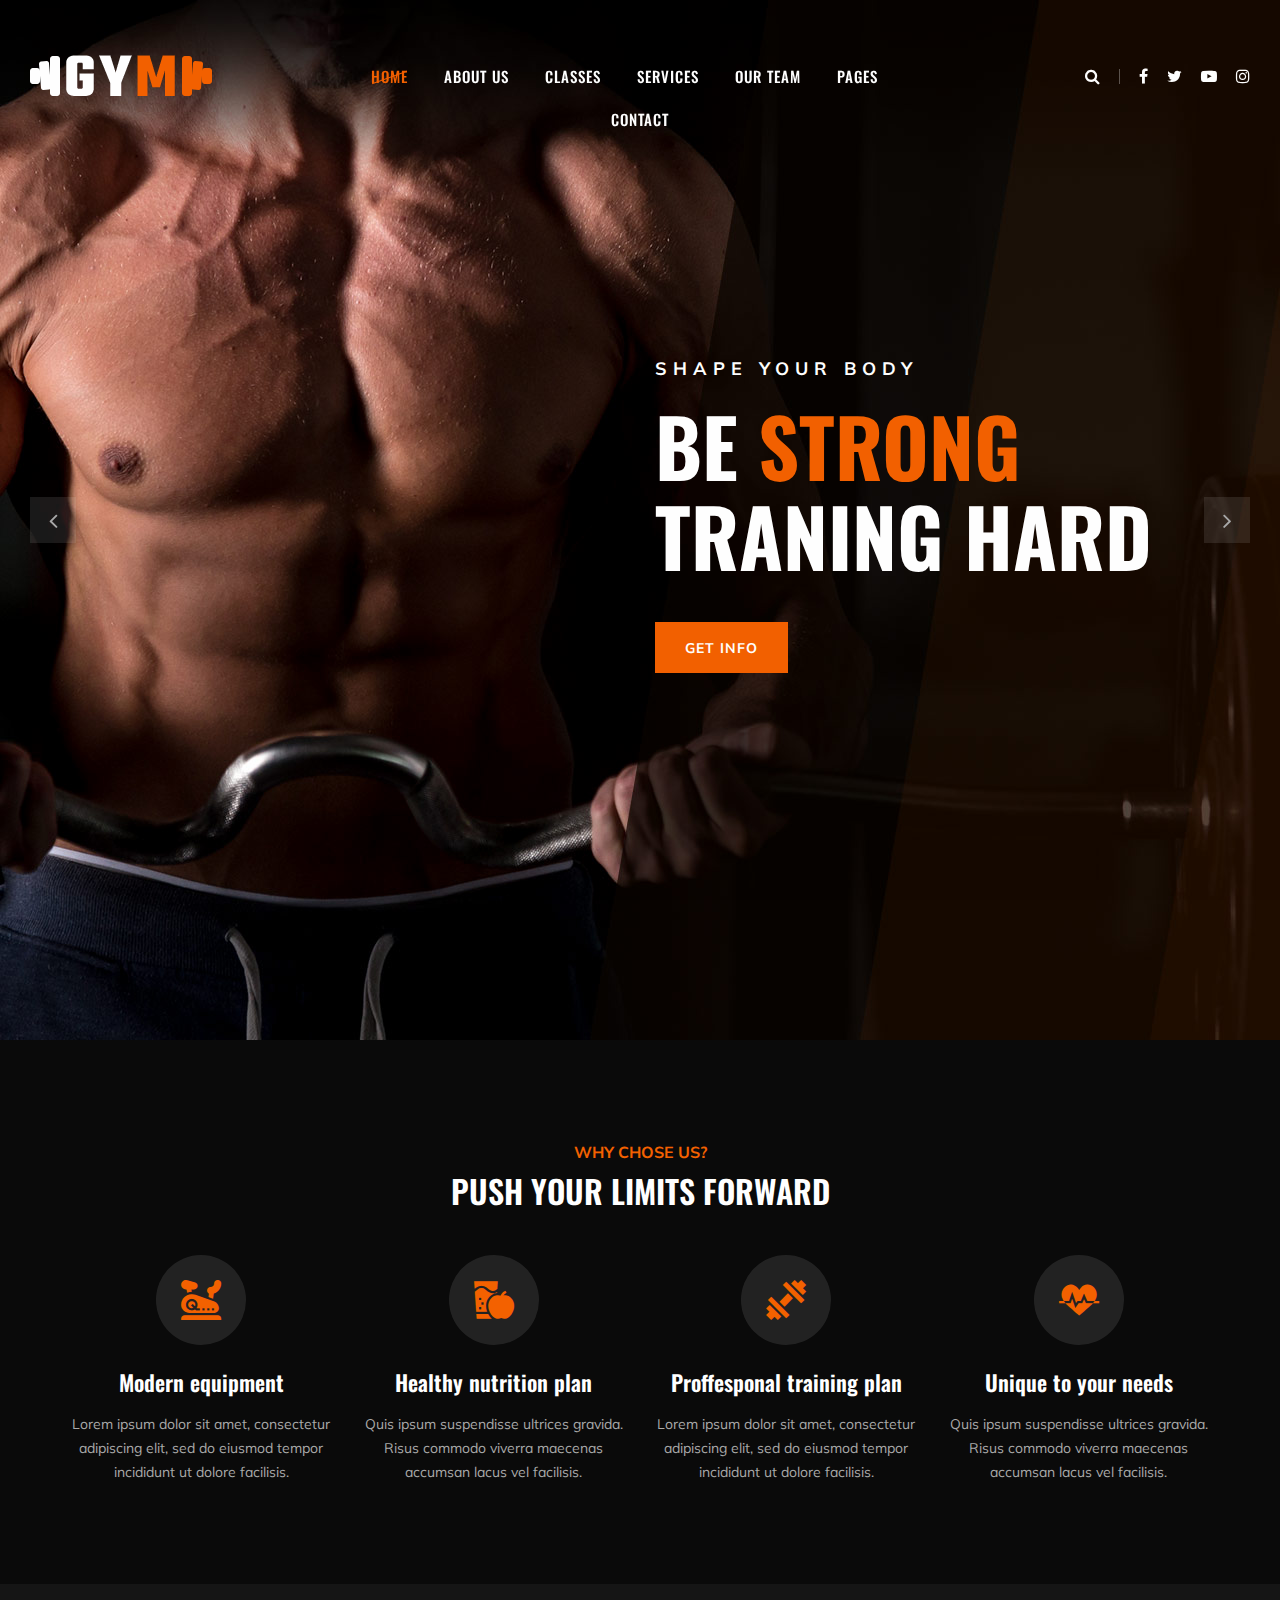
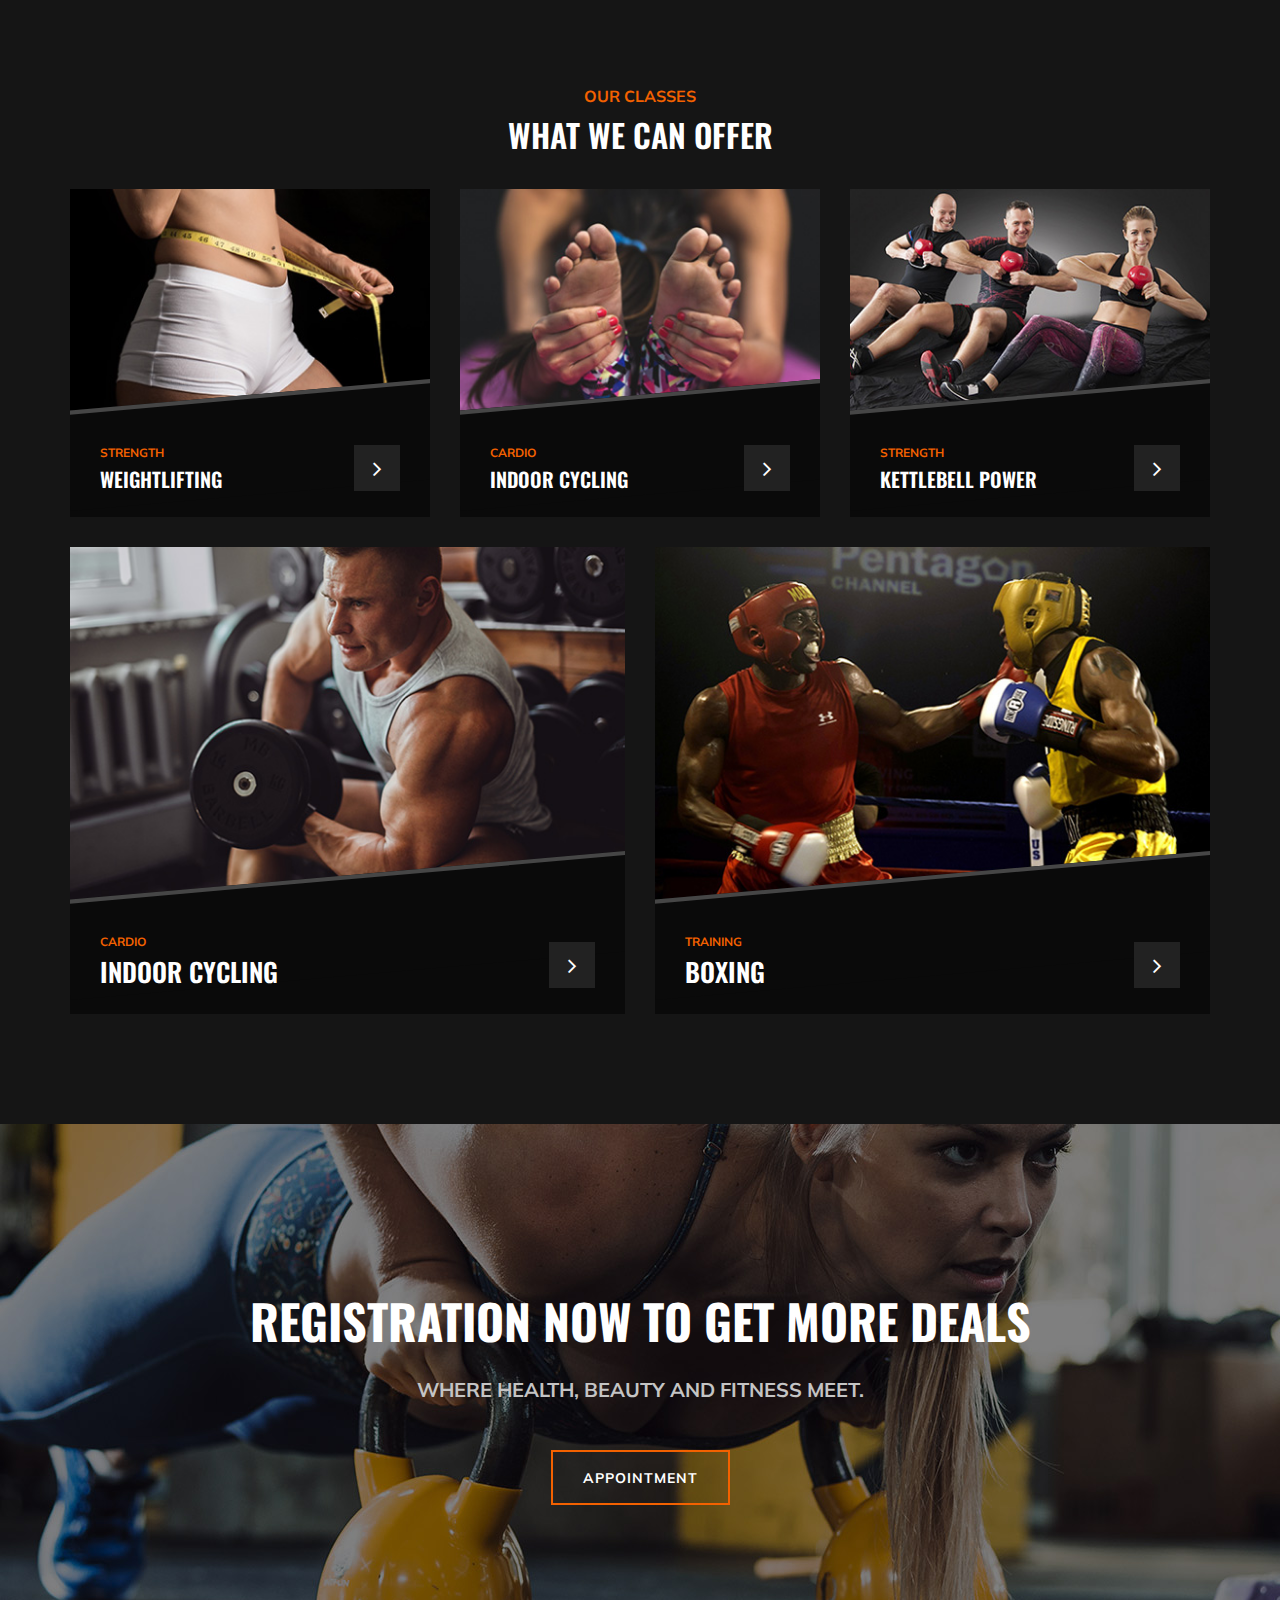
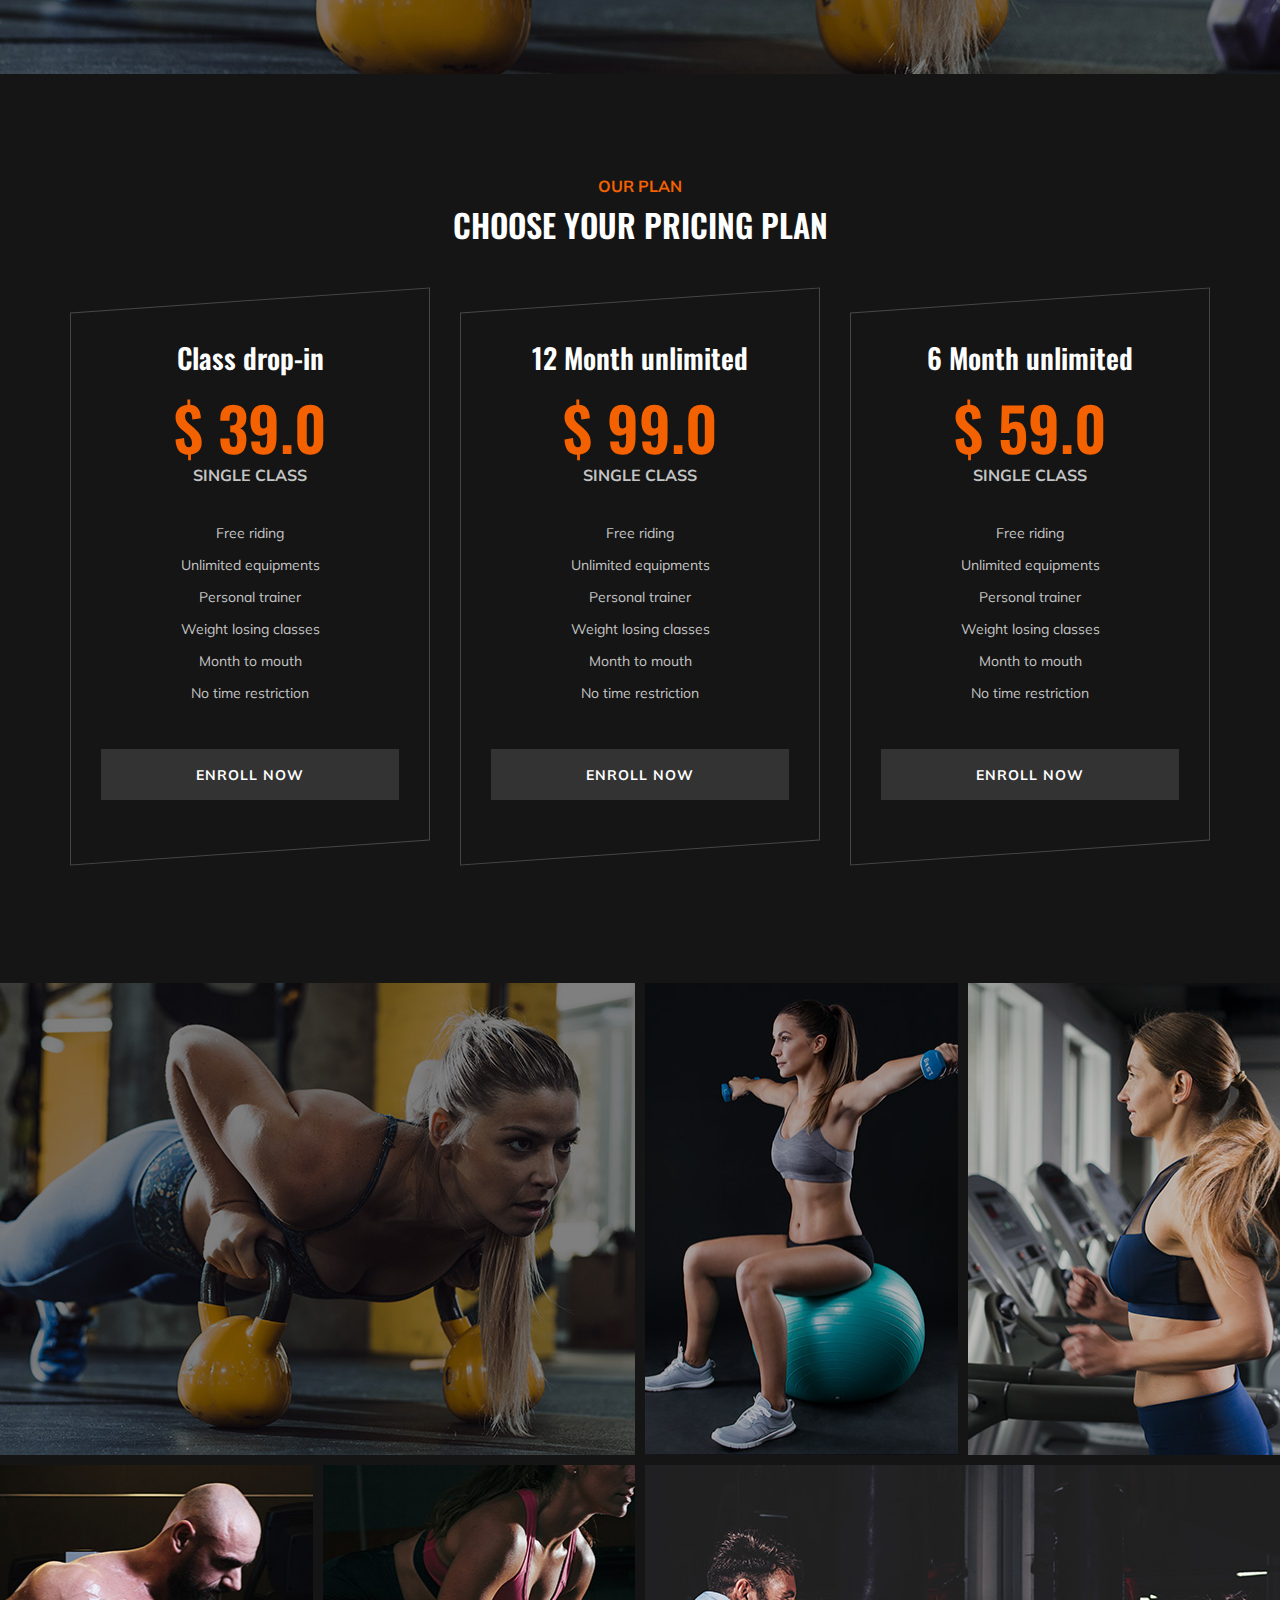
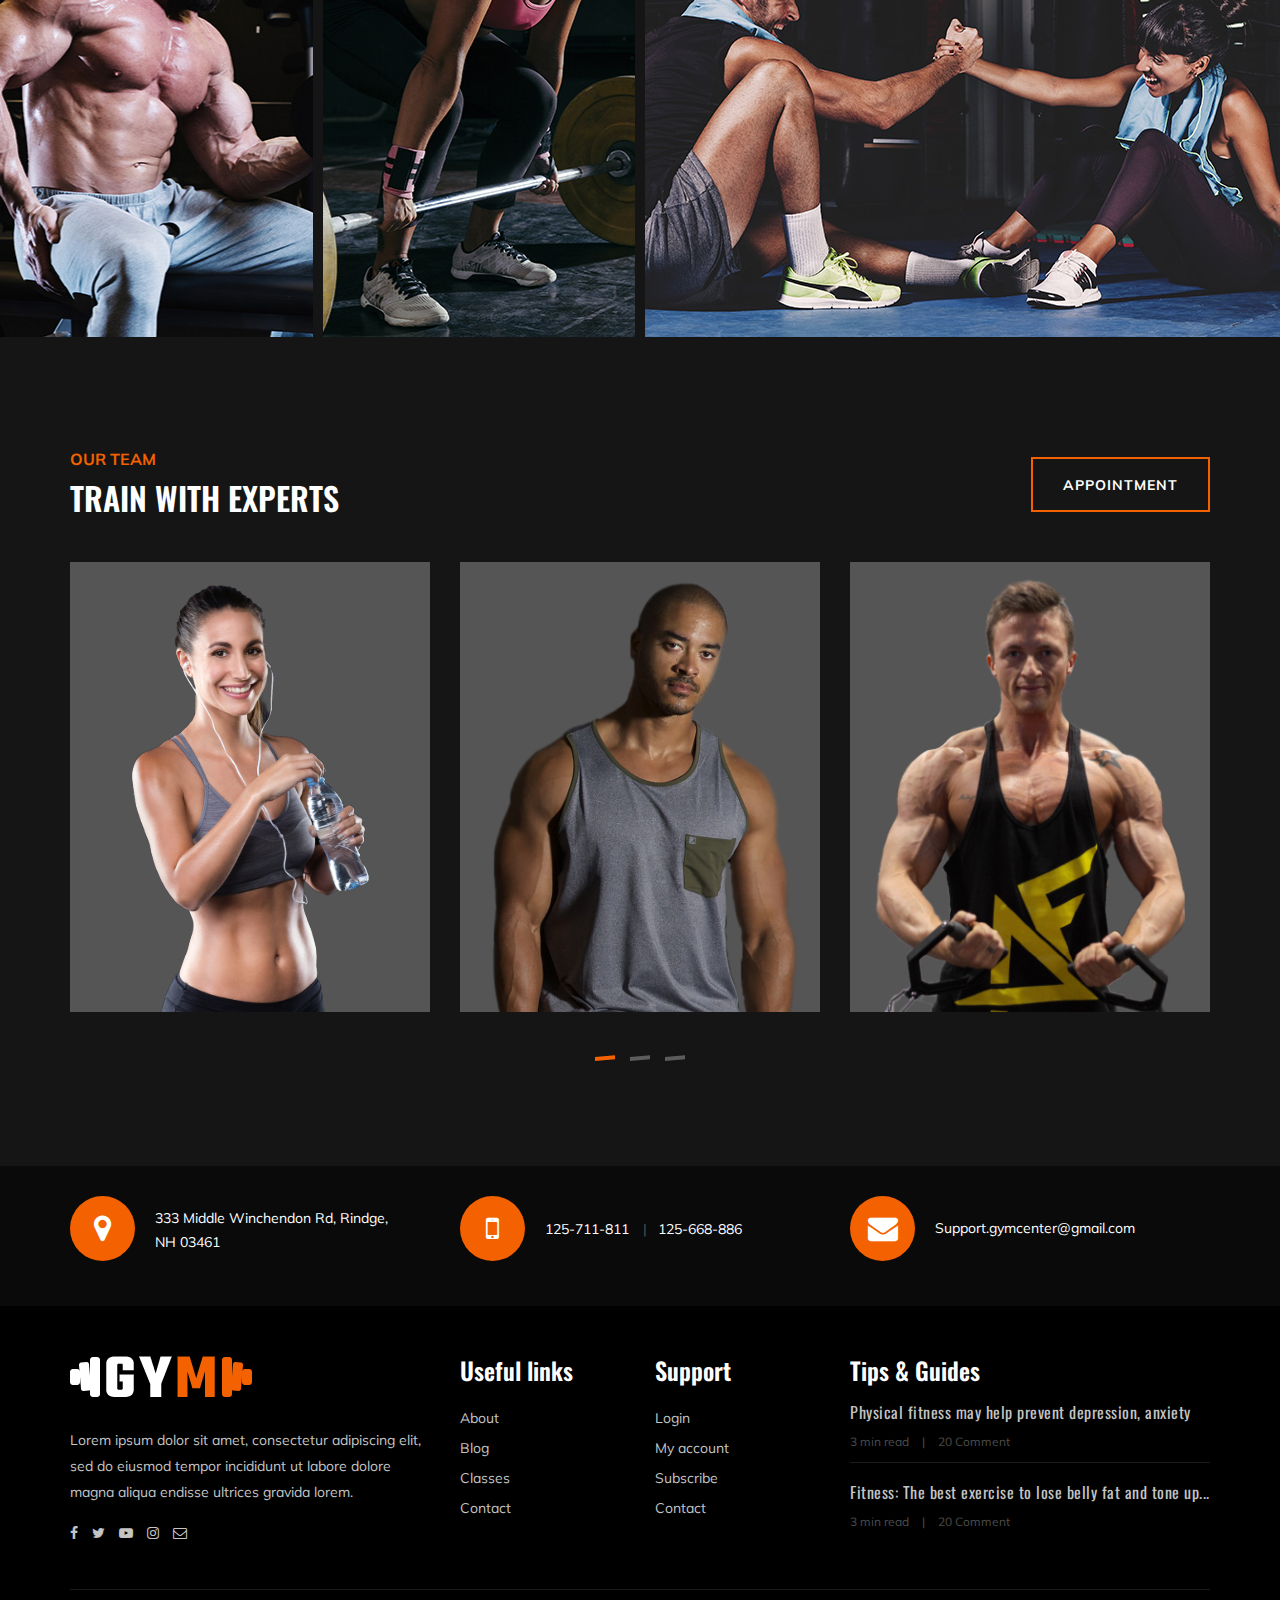
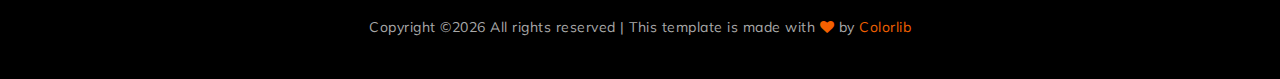
<file: index.html>
<!DOCTYPE html>
<html lang="zxx">

<head>
    <meta charset="UTF-8">
    <meta name="description" content="Gym Template">
    <meta name="keywords" content="Gym, unica, creative, html">
    <meta name="viewport" content="width=device-width, initial-scale=1.0">
    <meta http-equiv="X-UA-Compatible" content="ie=edge">
    <title>Gym | Template</title>

    <!-- Google Font -->
    <link href="https://fonts.googleapis.com/css?family=Muli:300,400,500,600,700,800,900&display=swap" rel="stylesheet">
    <link href="https://fonts.googleapis.com/css?family=Oswald:300,400,500,600,700&display=swap" rel="stylesheet">

    <!-- Css Styles -->
    <link rel="stylesheet" href="css/bootstrap.min.css" type="text/css">
    <link rel="stylesheet" href="css/font-awesome.min.css" type="text/css">
    <link rel="stylesheet" href="css/flaticon.css" type="text/css">
    <link rel="stylesheet" href="css/owl.carousel.min.css" type="text/css">
    <link rel="stylesheet" href="css/barfiller.css" type="text/css">
    <link rel="stylesheet" href="css/magnific-popup.css" type="text/css">
    <link rel="stylesheet" href="css/slicknav.min.css" type="text/css">
    <link rel="stylesheet" href="css/style.css" type="text/css">
</head>

<body>
    <!-- Page Preloder -->
    <div id="preloder">
        <div class="loader"></div>
    </div>

    <!-- Offcanvas Menu Section Begin -->
    <div class="offcanvas-menu-overlay"></div>
    <div class="offcanvas-menu-wrapper">
        <div class="canvas-close">
            <i class="fa fa-close"></i>
        </div>
        <div class="canvas-search search-switch">
            <i class="fa fa-search"></i>
        </div>
        <nav class="canvas-menu mobile-menu">
            <ul>
                <li><a href="./index.html">Home</a></li>
                <li><a href="./about-us.html">About Us</a></li>
                <li><a href="./classes.html">Classes</a></li>
                <li><a href="./services.html">Services</a></li>
                <li><a href="./team.html">Our Team</a></li>
                <li><a href="#">Pages</a>
                    <ul class="dropdown">
                        <li><a href="./about-us.html">About us</a></li>
                        <li><a href="./class-timetable.html">Classes timetable</a></li>
                        <li><a href="./bmi-calculator.html">Bmi calculate</a></li>
                        <li><a href="./team.html">Our team</a></li>
                        <li><a href="./gallery.html">Gallery</a></li>
                        <li><a href="./blog.html">Our blog</a></li>
                        <li><a href="./404.html">404</a></li>
                    </ul>
                </li>
                <li><a href="./contact.html">Contact</a></li>
            </ul>
        </nav>
        <div id="mobile-menu-wrap"></div>
        <div class="canvas-social">
            <a href="#"><i class="fa fa-facebook"></i></a>
            <a href="#"><i class="fa fa-twitter"></i></a>
            <a href="#"><i class="fa fa-youtube-play"></i></a>
            <a href="#"><i class="fa fa-instagram"></i></a>
        </div>
    </div>
    <!-- Offcanvas Menu Section End -->

    <!-- Header Section Begin -->
    <header class="header-section">
        <div class="container-fluid">
            <div class="row">
                <div class="col-lg-3">
                    <div class="logo">
                        <a href="./index.html">
                            <img src="img/logo.png" alt="">
                        </a>
                    </div>
                </div>
                <div class="col-lg-6">
                    <nav class="nav-menu">
                        <ul>
                            <li class="active"><a href="./index.html">Home</a></li>
                            <li><a href="./about-us.html">About Us</a></li>
                            <li><a href="./class-details.html">Classes</a></li>
                            <li><a href="./services.html">Services</a></li>
                            <li><a href="./team.html">Our Team</a></li>
                            <li><a href="#">Pages</a>
                                <ul class="dropdown">
                                    <li><a href="./about-us.html">About us</a></li>
                                    <li><a href="./class-timetable.html">Classes timetable</a></li>
                                    <li><a href="./bmi-calculator.html">Bmi calculate</a></li>
                                    <li><a href="./team.html">Our team</a></li>
                                    <li><a href="./gallery.html">Gallery</a></li>
                                    <li><a href="./blog.html">Our blog</a></li>
                                    <li><a href="./404.html">404</a></li>
                                </ul>
                            </li>
                            <li><a href="./contact.html">Contact</a></li>
                        </ul>
                    </nav>
                </div>
                <div class="col-lg-3">
                    <div class="top-option">
                        <div class="to-search search-switch">
                            <i class="fa fa-search"></i>
                        </div>
                        <div class="to-social">
                            <a href="#"><i class="fa fa-facebook"></i></a>
                            <a href="#"><i class="fa fa-twitter"></i></a>
                            <a href="#"><i class="fa fa-youtube-play"></i></a>
                            <a href="#"><i class="fa fa-instagram"></i></a>
                        </div>
                    </div>
                </div>
            </div>
            <div class="canvas-open">
                <i class="fa fa-bars"></i>
            </div>
        </div>
    </header>
    <!-- Header End -->

    <!-- Hero Section Begin -->
    <section class="hero-section">
        <div class="hs-slider owl-carousel">
            <div class="hs-item set-bg" data-setbg="img/hero/hero-1.jpg">
                <div class="container">
                    <div class="row">
                        <div class="col-lg-6 offset-lg-6">
                            <div class="hi-text">
                                <span>Shape your body</span>
                                <h1>Be <strong>strong</strong> traning hard</h1>
                                <a href="#" class="primary-btn">Get info</a>
                            </div>
                        </div>
                    </div>
                </div>
            </div>
            <div class="hs-item set-bg" data-setbg="img/hero/hero-2.jpg">
                <div class="container">
                    <div class="row">
                        <div class="col-lg-6 offset-lg-6">
                            <div class="hi-text">
                                <span>Shape your body</span>
                                <h1>Be <strong>strong</strong> traning hard</h1>
                                <a href="#" class="primary-btn">Get info</a>
                            </div>
                        </div>
                    </div>
                </div>
            </div>
        </div>
    </section>
    <!-- Hero Section End -->

    <!-- ChoseUs Section Begin -->
    <section class="choseus-section spad">
        <div class="container">
            <div class="row">
                <div class="col-lg-12">
                    <div class="section-title">
                        <span>Why chose us?</span>
                        <h2>PUSH YOUR LIMITS FORWARD</h2>
                    </div>
                </div>
            </div>
            <div class="row">
                <div class="col-lg-3 col-sm-6">
                    <div class="cs-item">
                        <span class="flaticon-034-stationary-bike"></span>
                        <h4>Modern equipment</h4>
                        <p>Lorem ipsum dolor sit amet, consectetur adipiscing elit, sed do eiusmod tempor incididunt ut
                            dolore facilisis.</p>
                    </div>
                </div>
                <div class="col-lg-3 col-sm-6">
                    <div class="cs-item">
                        <span class="flaticon-033-juice"></span>
                        <h4>Healthy nutrition plan</h4>
                        <p>Quis ipsum suspendisse ultrices gravida. Risus commodo viverra maecenas accumsan lacus vel
                            facilisis.</p>
                    </div>
                </div>
                <div class="col-lg-3 col-sm-6">
                    <div class="cs-item">
                        <span class="flaticon-002-dumbell"></span>
                        <h4>Proffesponal training plan</h4>
                        <p>Lorem ipsum dolor sit amet, consectetur adipiscing elit, sed do eiusmod tempor incididunt ut
                            dolore facilisis.</p>
                    </div>
                </div>
                <div class="col-lg-3 col-sm-6">
                    <div class="cs-item">
                        <span class="flaticon-014-heart-beat"></span>
                        <h4>Unique to your needs</h4>
                        <p>Quis ipsum suspendisse ultrices gravida. Risus commodo viverra maecenas accumsan lacus vel
                            facilisis.</p>
                    </div>
                </div>
            </div>
        </div>
    </section>
    <!-- ChoseUs Section End -->

    <!-- Classes Section Begin -->
    <section class="classes-section spad">
        <div class="container">
            <div class="row">
                <div class="col-lg-12">
                    <div class="section-title">
                        <span>Our Classes</span>
                        <h2>WHAT WE CAN OFFER</h2>
                    </div>
                </div>
            </div>
            <div class="row">
                <div class="col-lg-4 col-md-6">
                    <div class="class-item">
                        <div class="ci-pic">
                            <img src="img/classes/class-1.jpg" alt="">
                        </div>
                        <div class="ci-text">
                            <span>STRENGTH</span>
                            <h5>Weightlifting</h5>
                            <a href="#"><i class="fa fa-angle-right"></i></a>
                        </div>
                    </div>
                </div>
                <div class="col-lg-4 col-md-6">
                    <div class="class-item">
                        <div class="ci-pic">
                            <img src="img/classes/class-2.jpg" alt="">
                        </div>
                        <div class="ci-text">
                            <span>Cardio</span>
                            <h5>Indoor cycling</h5>
                            <a href="#"><i class="fa fa-angle-right"></i></a>
                        </div>
                    </div>
                </div>
                <div class="col-lg-4 col-md-6">
                    <div class="class-item">
                        <div class="ci-pic">
                            <img src="img/classes/class-3.jpg" alt="">
                        </div>
                        <div class="ci-text">
                            <span>STRENGTH</span>
                            <h5>Kettlebell power</h5>
                            <a href="#"><i class="fa fa-angle-right"></i></a>
                        </div>
                    </div>
                </div>
                <div class="col-lg-6 col-md-6">
                    <div class="class-item">
                        <div class="ci-pic">
                            <img src="img/classes/class-4.jpg" alt="">
                        </div>
                        <div class="ci-text">
                            <span>Cardio</span>
                            <h4>Indoor cycling</h4>
                            <a href="#"><i class="fa fa-angle-right"></i></a>
                        </div>
                    </div>
                </div>
                <div class="col-lg-6">
                    <div class="class-item">
                        <div class="ci-pic">
                            <img src="img/classes/class-5.jpg" alt="">
                        </div>
                        <div class="ci-text">
                            <span>Training</span>
                            <h4>Boxing</h4>
                            <a href="#"><i class="fa fa-angle-right"></i></a>
                        </div>
                    </div>
                </div>
            </div>
        </div>
    </section>
    <!-- ChoseUs Section End -->

    <!-- Banner Section Begin -->
    <section class="banner-section set-bg" data-setbg="img/banner-bg.jpg">
        <div class="container">
            <div class="row">
                <div class="col-lg-12 text-center">
                    <div class="bs-text">
                        <h2>registration now to get more deals</h2>
                        <div class="bt-tips">Where health, beauty and fitness meet.</div>
                        <a href="#" class="primary-btn  btn-normal">Appointment</a>
                    </div>
                </div>
            </div>
        </div>
    </section>
    <!-- Banner Section End -->

    <!-- Pricing Section Begin -->
    <section class="pricing-section spad">
        <div class="container">
            <div class="row">
                <div class="col-lg-12">
                    <div class="section-title">
                        <span>Our Plan</span>
                        <h2>Choose your pricing plan</h2>
                    </div>
                </div>
            </div>
            <div class="row justify-content-center">
                <div class="col-lg-4 col-md-8">
                    <div class="ps-item">
                        <h3>Class drop-in</h3>
                        <div class="pi-price">
                            <h2>$ 39.0</h2>
                            <span>SINGLE CLASS</span>
                        </div>
                        <ul>
                            <li>Free riding</li>
                            <li>Unlimited equipments</li>
                            <li>Personal trainer</li>
                            <li>Weight losing classes</li>
                            <li>Month to mouth</li>
                            <li>No time restriction</li>
                        </ul>
                        <a href="#" class="primary-btn pricing-btn">Enroll now</a>
                        <a href="#" class="thumb-icon"><i class="fa fa-picture-o"></i></a>
                    </div>
                </div>
                <div class="col-lg-4 col-md-8">
                    <div class="ps-item">
                        <h3>12 Month unlimited</h3>
                        <div class="pi-price">
                            <h2>$ 99.0</h2>
                            <span>SINGLE CLASS</span>
                        </div>
                        <ul>
                            <li>Free riding</li>
                            <li>Unlimited equipments</li>
                            <li>Personal trainer</li>
                            <li>Weight losing classes</li>
                            <li>Month to mouth</li>
                            <li>No time restriction</li>
                        </ul>
                        <a href="#" class="primary-btn pricing-btn">Enroll now</a>
                        <a href="#" class="thumb-icon"><i class="fa fa-picture-o"></i></a>
                    </div>
                </div>
                <div class="col-lg-4 col-md-8">
                    <div class="ps-item">
                        <h3>6 Month unlimited</h3>
                        <div class="pi-price">
                            <h2>$ 59.0</h2>
                            <span>SINGLE CLASS</span>
                        </div>
                        <ul>
                            <li>Free riding</li>
                            <li>Unlimited equipments</li>
                            <li>Personal trainer</li>
                            <li>Weight losing classes</li>
                            <li>Month to mouth</li>
                            <li>No time restriction</li>
                        </ul>
                        <a href="#" class="primary-btn pricing-btn">Enroll now</a>
                        <a href="#" class="thumb-icon"><i class="fa fa-picture-o"></i></a>
                    </div>
                </div>
            </div>
        </div>
    </section>
    <!-- Pricing Section End -->

    <!-- Gallery Section Begin -->
    <div class="gallery-section">
        <div class="gallery">
            <div class="grid-sizer"></div>
            <div class="gs-item grid-wide set-bg" data-setbg="img/gallery/gallery-1.jpg">
                <a href="img/gallery/gallery-1.jpg" class="thumb-icon image-popup"><i class="fa fa-picture-o"></i></a>
            </div>
            <div class="gs-item set-bg" data-setbg="img/gallery/gallery-2.jpg">
                <a href="img/gallery/gallery-2.jpg" class="thumb-icon image-popup"><i class="fa fa-picture-o"></i></a>
            </div>
            <div class="gs-item set-bg" data-setbg="img/gallery/gallery-3.jpg">
                <a href="img/gallery/gallery-3.jpg" class="thumb-icon image-popup"><i class="fa fa-picture-o"></i></a>
            </div>
            <div class="gs-item set-bg" data-setbg="img/gallery/gallery-4.jpg">
                <a href="img/gallery/gallery-4.jpg" class="thumb-icon image-popup"><i class="fa fa-picture-o"></i></a>
            </div>
            <div class="gs-item set-bg" data-setbg="img/gallery/gallery-5.jpg">
                <a href="img/gallery/gallery-5.jpg" class="thumb-icon image-popup"><i class="fa fa-picture-o"></i></a>
            </div>
            <div class="gs-item grid-wide set-bg" data-setbg="img/gallery/gallery-6.jpg">
                <a href="img/gallery/gallery-6.jpg" class="thumb-icon image-popup"><i class="fa fa-picture-o"></i></a>
            </div>
        </div>
    </div>
    <!-- Gallery Section End -->

    <!-- Team Section Begin -->
    <section class="team-section spad">
        <div class="container">
            <div class="row">
                <div class="col-lg-12">
                    <div class="team-title">
                        <div class="section-title">
                            <span>Our Team</span>
                            <h2>TRAIN WITH EXPERTS</h2>
                        </div>
                        <a href="#" class="primary-btn btn-normal appoinment-btn">appointment</a>
                    </div>
                </div>
            </div>
            <div class="row">
                <div class="ts-slider owl-carousel">
                    <div class="col-lg-4">
                        <div class="ts-item set-bg" data-setbg="img/team/team-1.jpg">
                            <div class="ts_text">
                                <h4>Athart Rachel</h4>
                                <span>Gym Trainer</span>
                            </div>
                        </div>
                    </div>
                    <div class="col-lg-4">
                        <div class="ts-item set-bg" data-setbg="img/team/team-2.jpg">
                            <div class="ts_text">
                                <h4>Athart Rachel</h4>
                                <span>Gym Trainer</span>
                            </div>
                        </div>
                    </div>
                    <div class="col-lg-4">
                        <div class="ts-item set-bg" data-setbg="img/team/team-3.jpg">
                            <div class="ts_text">
                                <h4>Athart Rachel</h4>
                                <span>Gym Trainer</span>
                            </div>
                        </div>
                    </div>
                    <div class="col-lg-4">
                        <div class="ts-item set-bg" data-setbg="img/team/team-4.jpg">
                            <div class="ts_text">
                                <h4>Athart Rachel</h4>
                                <span>Gym Trainer</span>
                            </div>
                        </div>
                    </div>
                    <div class="col-lg-4">
                        <div class="ts-item set-bg" data-setbg="img/team/team-5.jpg">
                            <div class="ts_text">
                                <h4>Athart Rachel</h4>
                                <span>Gym Trainer</span>
                            </div>
                        </div>
                    </div>
                    <div class="col-lg-4">
                        <div class="ts-item set-bg" data-setbg="img/team/team-6.jpg">
                            <div class="ts_text">
                                <h4>Athart Rachel</h4>
                                <span>Gym Trainer</span>
                            </div>
                        </div>
                    </div>
                </div>
            </div>
        </div>
    </section>
    <!-- Team Section End -->

    <!-- Get In Touch Section Begin -->
    <div class="gettouch-section">
        <div class="container">
            <div class="row">
                <div class="col-md-4">
                    <div class="gt-text">
                        <i class="fa fa-map-marker"></i>
                        <p>333 Middle Winchendon Rd, Rindge,<br/> NH 03461</p>
                    </div>
                </div>
                <div class="col-md-4">
                    <div class="gt-text">
                        <i class="fa fa-mobile"></i>
                        <ul>
                            <li>125-711-811</li>
                            <li>125-668-886</li>
                        </ul>
                    </div>
                </div>
                <div class="col-md-4">
                    <div class="gt-text email">
                        <i class="fa fa-envelope"></i>
                        <p>Support.gymcenter@gmail.com</p>
                    </div>
                </div>
            </div>
        </div>
    </div>
    <!-- Get In Touch Section End -->

    <!-- Footer Section Begin -->
    <section class="footer-section">
        <div class="container">
            <div class="row">
                <div class="col-lg-4">
                    <div class="fs-about">
                        <div class="fa-logo">
                            <a href="#"><img src="img/logo.png" alt=""></a>
                        </div>
                        <p>Lorem ipsum dolor sit amet, consectetur adipiscing elit, sed do eiusmod tempor incididunt ut
                            labore dolore magna aliqua endisse ultrices gravida lorem.</p>
                        <div class="fa-social">
                            <a href="#"><i class="fa fa-facebook"></i></a>
                            <a href="#"><i class="fa fa-twitter"></i></a>
                            <a href="#"><i class="fa fa-youtube-play"></i></a>
                            <a href="#"><i class="fa fa-instagram"></i></a>
                            <a href="#"><i class="fa  fa-envelope-o"></i></a>
                        </div>
                    </div>
                </div>
                <div class="col-lg-2 col-md-3 col-sm-6">
                    <div class="fs-widget">
                        <h4>Useful links</h4>
                        <ul>
                            <li><a href="#">About</a></li>
                            <li><a href="#">Blog</a></li>
                            <li><a href="#">Classes</a></li>
                            <li><a href="#">Contact</a></li>
                        </ul>
                    </div>
                </div>
                <div class="col-lg-2 col-md-3 col-sm-6">
                    <div class="fs-widget">
                        <h4>Support</h4>
                        <ul>
                            <li><a href="#">Login</a></li>
                            <li><a href="#">My account</a></li>
                            <li><a href="#">Subscribe</a></li>
                            <li><a href="#">Contact</a></li>
                        </ul>
                    </div>
                </div>
                <div class="col-lg-4 col-md-6">
                    <div class="fs-widget">
                        <h4>Tips & Guides</h4>
                        <div class="fw-recent">
                            <h6><a href="#">Physical fitness may help prevent depression, anxiety</a></h6>
                            <ul>
                                <li>3 min read</li>
                                <li>20 Comment</li>
                            </ul>
                        </div>
                        <div class="fw-recent">
                            <h6><a href="#">Fitness: The best exercise to lose belly fat and tone up...</a></h6>
                            <ul>
                                <li>3 min read</li>
                                <li>20 Comment</li>
                            </ul>
                        </div>
                    </div>
                </div>
            </div>
            <div class="row">
                <div class="col-lg-12 text-center">
                    <div class="copyright-text">
                        <p><!-- Link back to Colorlib can't be removed. Template is licensed under CC BY 3.0. -->
  Copyright &copy;<script>document.write(new Date().getFullYear());</script> All rights reserved | This template is made with <i class="fa fa-heart" aria-hidden="true"></i> by <a href="https://colorlib.com" target="_blank">Colorlib</a>
  <!-- Link back to Colorlib can't be removed. Template is licensed under CC BY 3.0. --></p>
                    </div>
                </div>
            </div>
        </div>
    </section>
    <!-- Footer Section End -->

    <!-- Search model Begin -->
    <div class="search-model">
        <div class="h-100 d-flex align-items-center justify-content-center">
            <div class="search-close-switch">+</div>
            <form class="search-model-form">
                <input type="text" id="search-input" placeholder="Search here.....">
            </form>
        </div>
    </div>
    <!-- Search model end -->

    <!-- Js Plugins -->
    <script src="js/jquery-3.3.1.min.js"></script>
    <script src="js/bootstrap.min.js"></script>
    <script src="js/jquery.magnific-popup.min.js"></script>
    <script src="js/masonry.pkgd.min.js"></script>
    <script src="js/jquery.barfiller.js"></script>
    <script src="js/jquery.slicknav.js"></script>
    <script src="js/owl.carousel.min.js"></script>
    <script src="js/main.js"></script> 



</body>

</html>
</file>
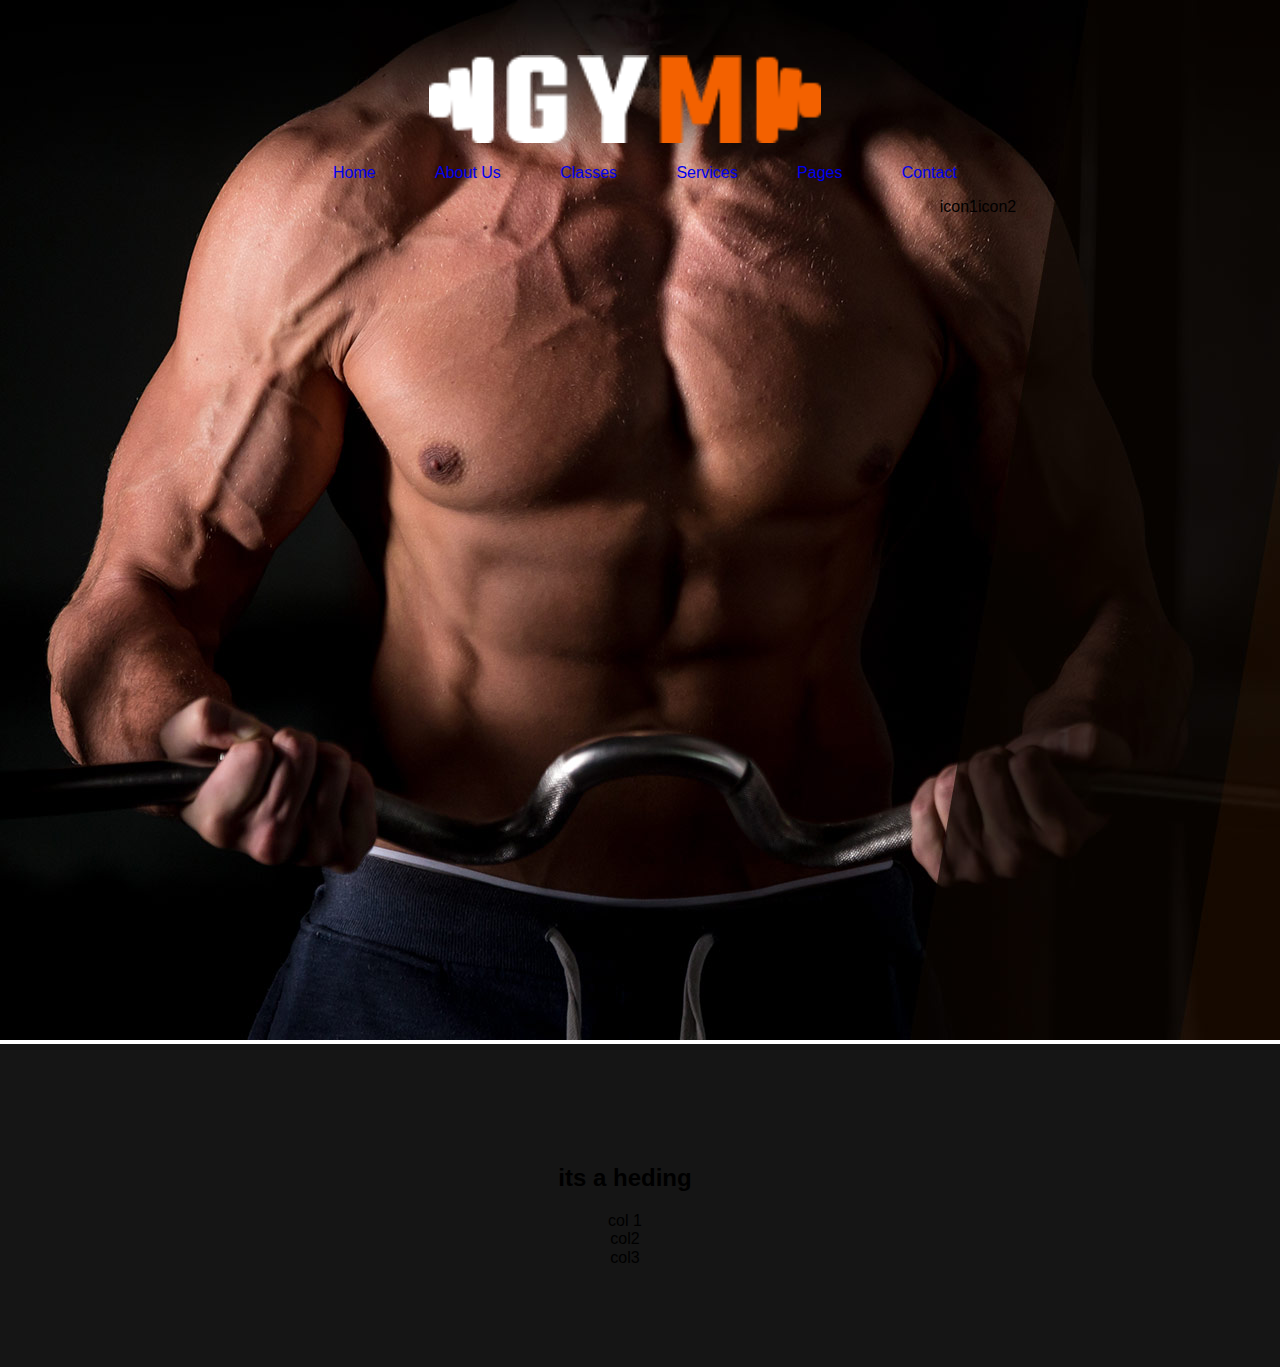
<file: css/Gym/index.html>
<!DOCTYPE html>
<html lang="en">
  <head>
    <meta charset="UTF-8" />
    <meta http-equiv="X-UA-Compatible" content="IE=edge" />
    <meta name="viewport" content="width=device-width, initial-scale=1.0" />
    <title>Gym</title>
    <link rel="stylesheet" href="css/normalize.css" />
    <link rel="stylesheet" href="css/styles.css" />
  </head>
  <body>

      <!-- Header Section -->
    <header class="header-section">
      <div class="container-fluid">
        <div class="row">
          <div class="col col-1">
            <div class="logo">
              <a href="#">
                <img src="img/logo.png" alt="" />
              </a>
            </div>
          </div>
          <div class="col col-2">
            <div class="nav-menu">
              <ul>
                <li>
                  <a href="index.html">Home</a>
                </li>
                <li>
                  <a href="about.html">About Us</a>
                </li>
                <li>
                  <a href="classes.html">Classes</a>
                </li>
                <li>
                  <a href="services.html">Services</a>
                </li>
                <li>
                  <a href="#">Pages</a>
                </li>
                <li>
                  <a href="contact.html">Contact</a>
                </li>
              </ul>
            </div>
          </div>
          <div class="col col-3">
              <div class="top-option">
                  <div class="search">icon1</div>
                  <div class="social">icon2</div>
              </div>
          </div>
        </div>
      </div>
    </header>
<!-- Hero Section  -->
<img src="img/hero-1.jpg" alt="">

<!-- Price Section -->
<section class="price-section">
  <div class="container">
    <div class="row">
        <h2>its a heding</h2>
    </div>
    <div class="row">
      <div class="col">col 1</div>
      <div class="col">col2</div>
      <div class="col">col3</div>
    </div>
  </div>
</section>
  </body>
</html>
</file>
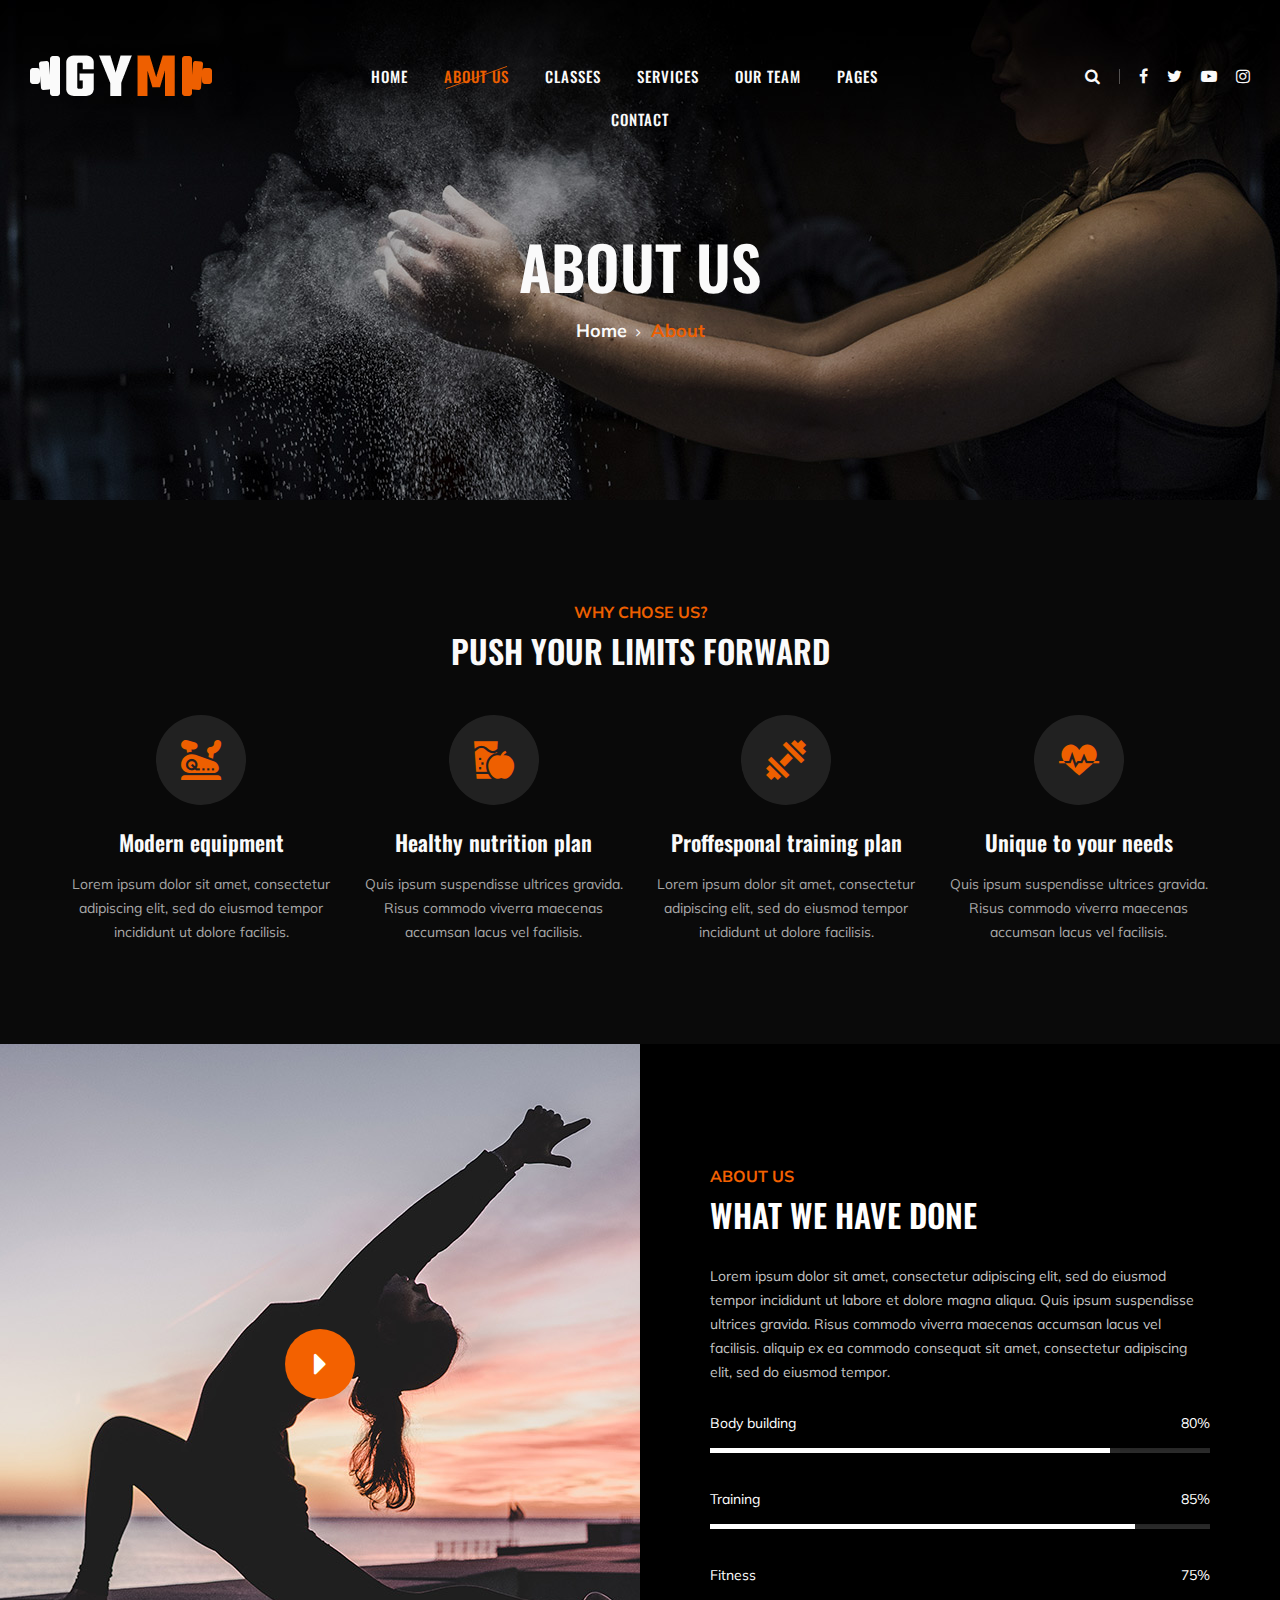
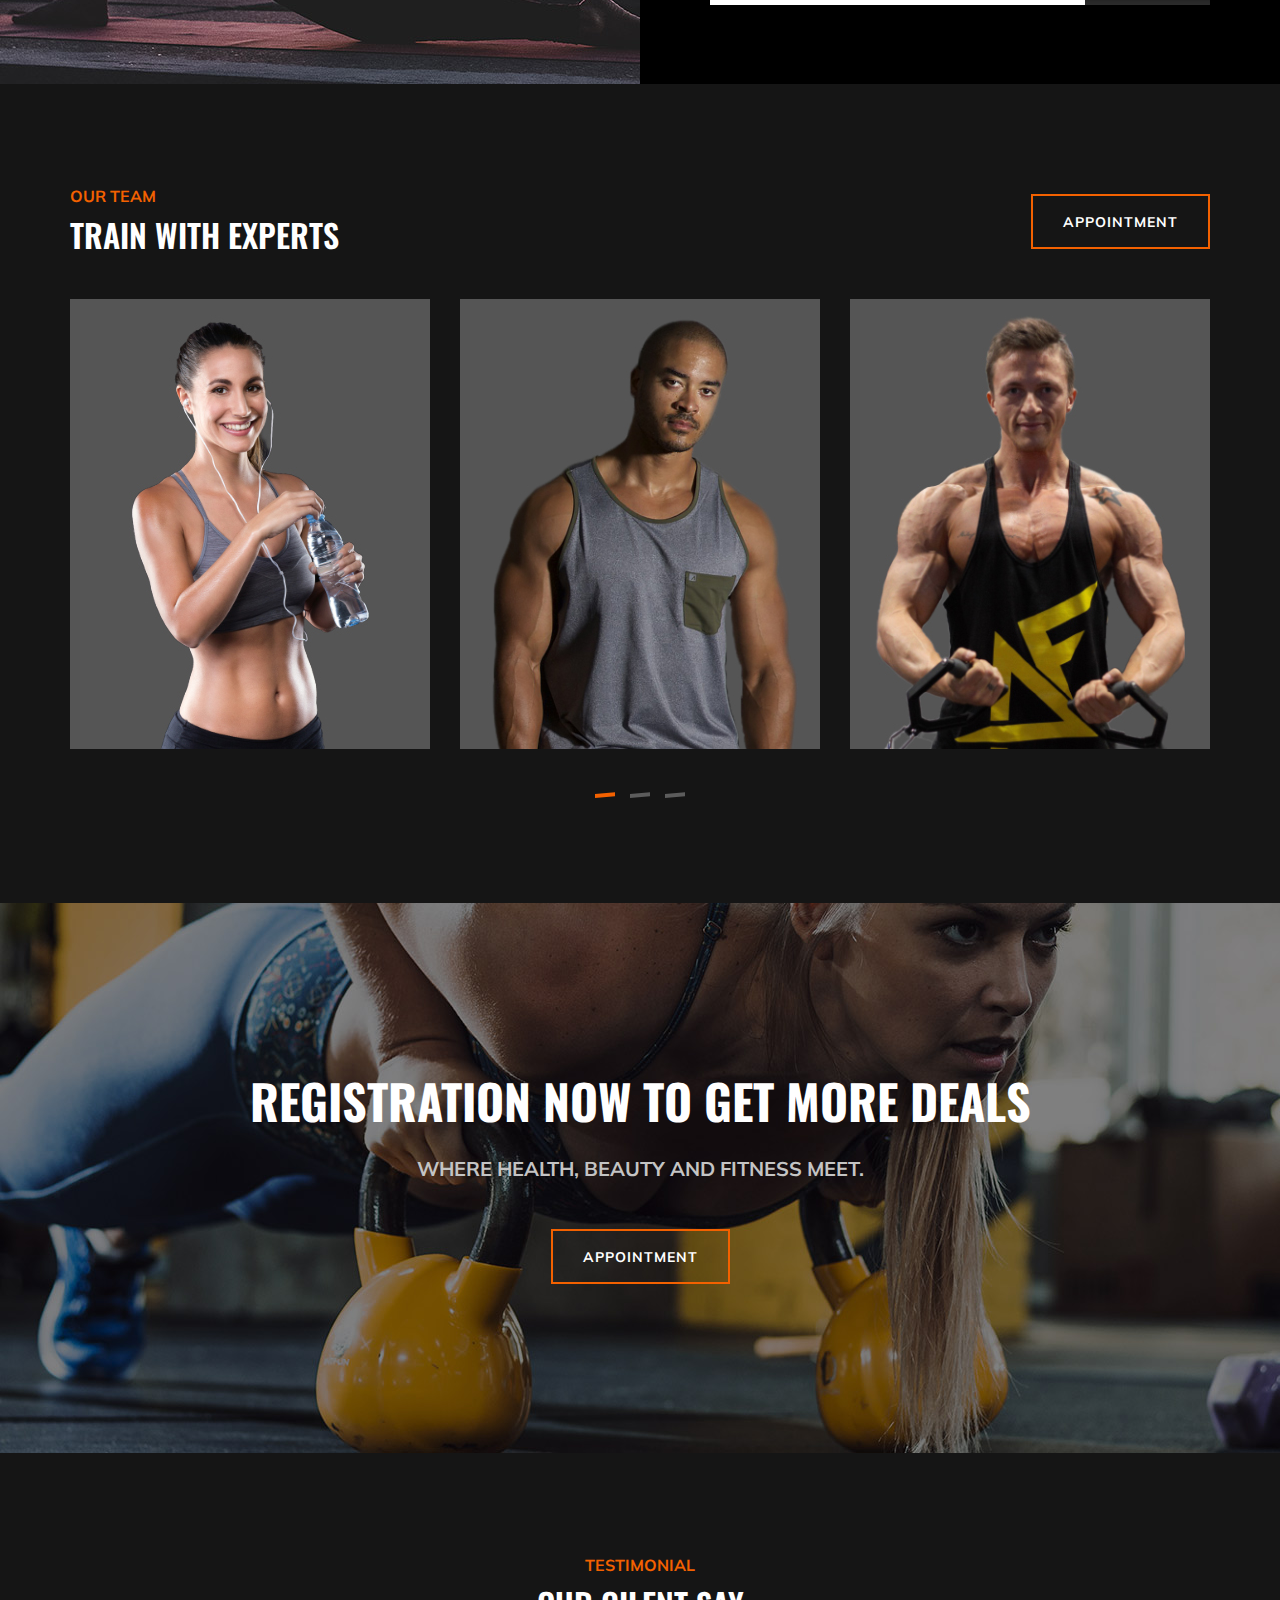
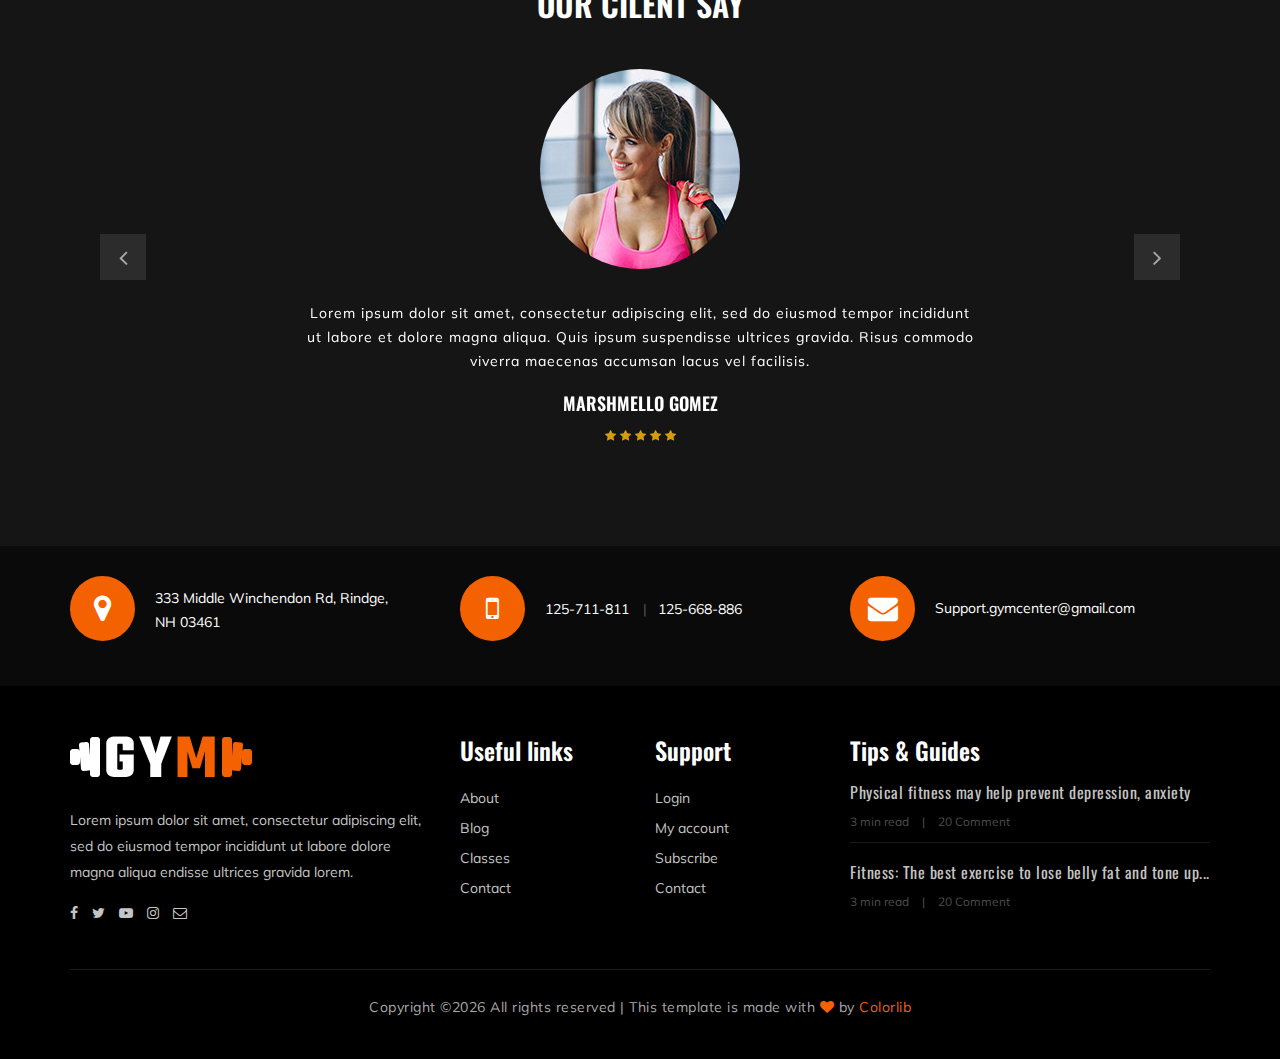
<file: about-us.html>
<!DOCTYPE html>
<html lang="zxx">

<head>
    <meta charset="UTF-8">
    <meta name="description" content="Gym Template">
    <meta name="keywords" content="Gym, unica, creative, html">
    <meta name="viewport" content="width=device-width, initial-scale=1.0">
    <meta http-equiv="X-UA-Compatible" content="ie=edge">
    <title>Gym | Template</title>

    <!-- Google Font -->
    <link href="https://fonts.googleapis.com/css?family=Muli:300,400,500,600,700,800,900&display=swap" rel="stylesheet">
    <link href="https://fonts.googleapis.com/css?family=Oswald:300,400,500,600,700&display=swap" rel="stylesheet">

    <!-- Css Styles -->
    <link rel="stylesheet" href="css/bootstrap.min.css" type="text/css">
    <link rel="stylesheet" href="css/font-awesome.min.css" type="text/css">
    <link rel="stylesheet" href="css/flaticon.css" type="text/css">
    <link rel="stylesheet" href="css/owl.carousel.min.css" type="text/css">
    <link rel="stylesheet" href="css/barfiller.css" type="text/css">
    <link rel="stylesheet" href="css/magnific-popup.css" type="text/css">
    <link rel="stylesheet" href="css/slicknav.min.css" type="text/css">
    <link rel="stylesheet" href="css/style.css" type="text/css">
</head>

<body>
    <!-- Page Preloder -->
    <div id="preloder">
        <div class="loader"></div>
    </div>

 <!-- Offcanvas Menu Section Begin -->
    <div class="offcanvas-menu-overlay"></div>
    <div class="offcanvas-menu-wrapper">
        <div class="canvas-close">
            <i class="fa fa-close"></i>
        </div>
        <div class="canvas-search search-switch">
            <i class="fa fa-search"></i>
        </div>
        <nav class="canvas-menu mobile-menu">
            <ul>
                <li><a href="./index.html">Home</a></li>
                <li><a href="./about-us.html">About Us</a></li>
                <li><a href="./classes.html">Classes</a></li>
                <li><a href="./services.html">Services</a></li>
                <li><a href="./team.html">Our Team</a></li>
                <li><a href="#">Pages</a>
                    <ul class="dropdown">
                        <li><a href="./about-us.html">About us</a></li>
                        <li><a href="./class-timetable.html">Classes timetable</a></li>
                        <li><a href="./bmi-calculator.html">Bmi calculate</a></li>
                        <li><a href="./team.html">Our team</a></li>
                        <li><a href="./gallery.html">Gallery</a></li>
                        <li><a href="./blog.html">Our blog</a></li>
                        <li><a href="./404.html">404</a></li>
                    </ul>
                </li>
                <li><a href="./contact.html">Contact</a></li>
            </ul>
        </nav>
        <div id="mobile-menu-wrap"></div>
        <div class="canvas-social">
            <a href="#"><i class="fa fa-facebook"></i></a>
            <a href="#"><i class="fa fa-twitter"></i></a>
            <a href="#"><i class="fa fa-youtube-play"></i></a>
            <a href="#"><i class="fa fa-instagram"></i></a>
        </div>
    </div>
    <!-- Offcanvas Menu Section End -->

    <!-- Header Section Begin -->
    <header class="header-section">
        <div class="container-fluid">
            <div class="row">
                <div class="col-lg-3">
                    <div class="logo">
                        <a href="./index.html">
                            <img src="img/logo.png" alt="">
                        </a>
                    </div>
                </div>
                <div class="col-lg-6">
                    <nav class="nav-menu">
                        <ul>
                            <li><a href="./index.html">Home</a></li>
                            <li class="active"><a href="./about-us.html">About Us</a></li>
                            <li><a href="./class-details.html">Classes</a></li>
                            <li><a href="./services.html">Services</a></li>
                            <li><a href="./team.html">Our Team</a></li>
                            <li><a href="#">Pages</a>
                                <ul class="dropdown">
                                    <li><a href="./about-us.html">About us</a></li>
                                    <li><a href="./class-timetable.html">Classes timetable</a></li>
                                    <li><a href="./bmi-calculator.html">Bmi calculate</a></li>
                                    <li><a href="./team.html">Our team</a></li>
                                    <li><a href="./gallery.html">Gallery</a></li>
                                    <li><a href="./blog.html">Our blog</a></li>
                                    <li><a href="./404.html">404</a></li>
                                </ul>
                            </li>
                            <li><a href="./contact.html">Contact</a></li>
                        </ul>
                    </nav>
                </div>
                <div class="col-lg-3">
                    <div class="top-option">
                        <div class="to-search search-switch">
                            <i class="fa fa-search"></i>
                        </div>
                        <div class="to-social">
                            <a href="#"><i class="fa fa-facebook"></i></a>
                            <a href="#"><i class="fa fa-twitter"></i></a>
                            <a href="#"><i class="fa fa-youtube-play"></i></a>
                            <a href="#"><i class="fa fa-instagram"></i></a>
                        </div>
                    </div>
                </div>
            </div>
            <div class="canvas-open">
                <i class="fa fa-bars"></i>
            </div>
        </div>
    </header>
    <!-- Header End -->

    <!-- Breadcrumb Section Begin -->
    <section class="breadcrumb-section set-bg" data-setbg="img/breadcrumb-bg.jpg">
        <div class="container">
            <div class="row">
                <div class="col-lg-12 text-center">
                    <div class="breadcrumb-text">
                        <h2>About us</h2>
                        <div class="bt-option">
                            <a href="./index.html">Home</a>
                            <span>About</span>
                        </div>
                    </div>
                </div>
            </div>
        </div>
    </section>
    <!-- Breadcrumb Section End -->

    <!-- ChoseUs Section Begin -->
    <section class="choseus-section spad">
        <div class="container">
            <div class="row">
                <div class="col-lg-12">
                    <div class="section-title">
                        <span>Why chose us?</span>
                        <h2>PUSH YOUR LIMITS FORWARD</h2>
                    </div>
                </div>
            </div>
            <div class="row">
                <div class="col-lg-3 col-sm-6">
                    <div class="cs-item">
                        <span class="flaticon-034-stationary-bike"></span>
                        <h4>Modern equipment</h4>
                        <p>Lorem ipsum dolor sit amet, consectetur adipiscing elit, sed do eiusmod tempor incididunt ut
                            dolore facilisis.</p>
                    </div>
                </div>
                <div class="col-lg-3 col-sm-6">
                    <div class="cs-item">
                        <span class="flaticon-033-juice"></span>
                        <h4>Healthy nutrition plan</h4>
                        <p>Quis ipsum suspendisse ultrices gravida. Risus commodo viverra maecenas accumsan lacus vel
                            facilisis.</p>
                    </div>
                </div>
                <div class="col-lg-3 col-sm-6">
                    <div class="cs-item">
                        <span class="flaticon-002-dumbell"></span>
                        <h4>Proffesponal training plan</h4>
                        <p>Lorem ipsum dolor sit amet, consectetur adipiscing elit, sed do eiusmod tempor incididunt ut
                            dolore facilisis.</p>
                    </div>
                </div>
                <div class="col-lg-3 col-sm-6">
                    <div class="cs-item">
                        <span class="flaticon-014-heart-beat"></span>
                        <h4>Unique to your needs</h4>
                        <p>Quis ipsum suspendisse ultrices gravida. Risus commodo viverra maecenas accumsan lacus vel
                            facilisis.</p>
                    </div>
                </div>
            </div>
        </div>
    </section>
    <!-- ChoseUs Section End -->

    <!-- About US Section Begin -->
    <section class="aboutus-section">
        <div class="container-fluid">
            <div class="row">
                <div class="col-lg-6 p-0">
                    <div class="about-video set-bg" data-setbg="img/about-us.jpg">
                        <a href="https://www.youtube.com/watch?v=EzKkl64rRbM" class="play-btn video-popup"><i
                                class="fa fa-caret-right"></i></a>
                    </div>
                </div>
                <div class="col-lg-6 p-0">
                    <div class="about-text">
                        <div class="section-title">
                            <span>About Us</span>
                            <h2>What we have done</h2>
                        </div>
                        <div class="at-desc">
                            <p>Lorem ipsum dolor sit amet, consectetur adipiscing elit, sed do eiusmod tempor incididunt
                                ut labore et dolore magna aliqua. Quis ipsum suspendisse ultrices gravida. Risus commodo
                                viverra maecenas accumsan lacus vel facilisis. aliquip ex ea commodo consequat sit amet,
                                consectetur adipiscing elit, sed do eiusmod tempor.</p>
                        </div>
                        <div class="about-bar">
                            <div class="ab-item">
                                <p>Body building</p>
                                <div id="bar1" class="barfiller">
                                    <span class="fill" data-percentage="80"></span>
                                    <div class="tipWrap">
                                        <span class="tip"></span>
                                    </div>
                                </div>
                            </div>
                            <div class="ab-item">
                                <p>Training</p>
                                <div id="bar2" class="barfiller">
                                    <span class="fill" data-percentage="85"></span>
                                    <div class="tipWrap">
                                        <span class="tip"></span>
                                    </div>
                                </div>
                            </div>
                            <div class="ab-item">
                                <p>Fitness</p>
                                <div id="bar3" class="barfiller">
                                    <span class="fill" data-percentage="75"></span>
                                    <div class="tipWrap">
                                        <span class="tip"></span>
                                    </div>
                                </div>
                            </div>
                        </div>
                    </div>
                </div>
            </div>
        </div>
    </section>
    <!-- About US Section End -->

    <!-- Team Section Begin -->
    <section class="team-section spad">
        <div class="container">
            <div class="row">
                <div class="col-lg-12">
                    <div class="team-title">
                        <div class="section-title">
                            <span>Our Team</span>
                            <h2>TRAIN WITH EXPERTS</h2>
                        </div>
                        <a href="#" class="primary-btn btn-normal appoinment-btn">appointment</a>
                    </div>
                </div>
            </div>
            <div class="row">
                <div class="ts-slider owl-carousel">
                    <div class="col-lg-4">
                        <div class="ts-item set-bg" data-setbg="img/team/team-1.jpg">
                            <div class="ts_text">
                                <h4>Athart Rachel</h4>
                                <span>Gym Trainer</span>
                            </div>
                        </div>
                    </div>
                    <div class="col-lg-4">
                        <div class="ts-item set-bg" data-setbg="img/team/team-2.jpg">
                            <div class="ts_text">
                                <h4>Athart Rachel</h4>
                                <span>Gym Trainer</span>
                            </div>
                        </div>
                    </div>
                    <div class="col-lg-4">
                        <div class="ts-item set-bg" data-setbg="img/team/team-3.jpg">
                            <div class="ts_text">
                                <h4>Athart Rachel</h4>
                                <span>Gym Trainer</span>
                            </div>
                        </div>
                    </div>
                    <div class="col-lg-4">
                        <div class="ts-item set-bg" data-setbg="img/team/team-4.jpg">
                            <div class="ts_text">
                                <h4>Athart Rachel</h4>
                                <span>Gym Trainer</span>
                            </div>
                        </div>
                    </div>
                    <div class="col-lg-4">
                        <div class="ts-item set-bg" data-setbg="img/team/team-5.jpg">
                            <div class="ts_text">
                                <h4>Athart Rachel</h4>
                                <span>Gym Trainer</span>
                            </div>
                        </div>
                    </div>
                    <div class="col-lg-4">
                        <div class="ts-item set-bg" data-setbg="img/team/team-6.jpg">
                            <div class="ts_text">
                                <h4>Athart Rachel</h4>
                                <span>Gym Trainer</span>
                            </div>
                        </div>
                    </div>
                </div>
            </div>
        </div>
    </section>
    <!-- Team Section End -->

    <!-- Banner Section Begin -->
    <section class="banner-section set-bg" data-setbg="img/banner-bg.jpg">
        <div class="container">
            <div class="row">
                <div class="col-lg-12 text-center">
                    <div class="bs-text">
                        <h2>registration now to get more deals</h2>
                        <div class="bt-tips">Where health, beauty and fitness meet.</div>
                        <a href="#" class="primary-btn  btn-normal">Appointment</a>
                    </div>
                </div>
            </div>
        </div>
    </section>
    <!-- Banner Section End -->

    <!-- Testimonial Section Begin -->
    <section class="testimonial-section spad">
        <div class="container">
            <div class="row">
                <div class="col-lg-12">
                    <div class="section-title">
                        <span>Testimonial</span>
                        <h2>Our cilent say</h2>
                    </div>
                </div>
            </div>
            <div class="ts_slider owl-carousel">
                <div class="ts_item">
                    <div class="row">
                        <div class="col-lg-12 text-center">
                            <div class="ti_pic">
                                <img src="img/testimonial/testimonial-1.jpg" alt="">
                            </div>
                            <div class="ti_text">
                                <p>Lorem ipsum dolor sit amet, consectetur adipiscing elit, sed do eiusmod tempor
                                    incididunt<br /> ut labore et dolore magna aliqua. Quis ipsum suspendisse ultrices
                                    gravida. Risus commodo<br /> viverra maecenas accumsan lacus vel facilisis.</p>
                                <h5>Marshmello Gomez</h5>
                                <div class="tt-rating">
                                    <i class="fa fa-star"></i>
                                    <i class="fa fa-star"></i>
                                    <i class="fa fa-star"></i>
                                    <i class="fa fa-star"></i>
                                    <i class="fa fa-star"></i>
                                </div>
                            </div>
                        </div>
                    </div>
                </div>
                <div class="ts_item">
                    <div class="row">
                        <div class="col-lg-12 text-center">
                            <div class="ti_pic">
                                <img src="img/testimonial/testimonial-2.jpg" alt="">
                            </div>
                            <div class="ti_text">
                                <p>Lorem ipsum dolor sit amet, consectetur adipiscing elit, sed do eiusmod tempor
                                    incididunt<br /> ut labore et dolore magna aliqua. Quis ipsum suspendisse ultrices
                                    gravida. Risus commodo<br /> viverra maecenas accumsan lacus vel facilisis.</p>
                                <h5>Marshmello Gomez</h5>
                                <div class="tt-rating">
                                    <i class="fa fa-star"></i>
                                    <i class="fa fa-star"></i>
                                    <i class="fa fa-star"></i>
                                    <i class="fa fa-star"></i>
                                    <i class="fa fa-star"></i>
                                </div>
                            </div>
                        </div>
                    </div>
                </div>
            </div>
        </div>
    </section>
    <!-- Testimonial Section End -->

    <!-- Get In Touch Section Begin -->
    <div class="gettouch-section">
        <div class="container">
            <div class="row">
                <div class="col-md-4">
                    <div class="gt-text">
                        <i class="fa fa-map-marker"></i>
                        <p>333 Middle Winchendon Rd, Rindge,<br/> NH 03461</p>
                    </div>
                </div>
                <div class="col-md-4">
                    <div class="gt-text">
                        <i class="fa fa-mobile"></i>
                        <ul>
                            <li>125-711-811</li>
                            <li>125-668-886</li>
                        </ul>
                    </div>
                </div>
                <div class="col-md-4">
                    <div class="gt-text email">
                        <i class="fa fa-envelope"></i>
                        <p>Support.gymcenter@gmail.com</p>
                    </div>
                </div>
            </div>
        </div>
    </div>
    <!-- Get In Touch Section End -->

    <!-- Footer Section Begin -->
    <section class="footer-section">
        <div class="container">
            <div class="row">
                <div class="col-lg-4">
                    <div class="fs-about">
                        <div class="fa-logo">
                            <a href="#"><img src="img/logo.png" alt=""></a>
                        </div>
                        <p>Lorem ipsum dolor sit amet, consectetur adipiscing elit, sed do eiusmod tempor incididunt ut
                            labore dolore magna aliqua endisse ultrices gravida lorem.</p>
                        <div class="fa-social">
                            <a href="#"><i class="fa fa-facebook"></i></a>
                            <a href="#"><i class="fa fa-twitter"></i></a>
                            <a href="#"><i class="fa fa-youtube-play"></i></a>
                            <a href="#"><i class="fa fa-instagram"></i></a>
                            <a href="#"><i class="fa  fa-envelope-o"></i></a>
                        </div>
                    </div>
                </div>
                <div class="col-lg-2 col-md-3 col-sm-6">
                    <div class="fs-widget">
                        <h4>Useful links</h4>
                        <ul>
                            <li><a href="#">About</a></li>
                            <li><a href="#">Blog</a></li>
                            <li><a href="#">Classes</a></li>
                            <li><a href="#">Contact</a></li>
                        </ul>
                    </div>
                </div>
                <div class="col-lg-2 col-md-3 col-sm-6">
                    <div class="fs-widget">
                        <h4>Support</h4>
                        <ul>
                            <li><a href="#">Login</a></li>
                            <li><a href="#">My account</a></li>
                            <li><a href="#">Subscribe</a></li>
                            <li><a href="#">Contact</a></li>
                        </ul>
                    </div>
                </div>
                <div class="col-lg-4 col-md-6">
                    <div class="fs-widget">
                        <h4>Tips & Guides</h4>
                        <div class="fw-recent">
                            <h6><a href="#">Physical fitness may help prevent depression, anxiety</a></h6>
                            <ul>
                                <li>3 min read</li>
                                <li>20 Comment</li>
                            </ul>
                        </div>
                        <div class="fw-recent">
                            <h6><a href="#">Fitness: The best exercise to lose belly fat and tone up...</a></h6>
                            <ul>
                                <li>3 min read</li>
                                <li>20 Comment</li>
                            </ul>
                        </div>
                    </div>
                </div>
            </div>
            <div class="row">
                <div class="col-lg-12 text-center">
                    <div class="copyright-text">
                        <p><!-- Link back to Colorlib can't be removed. Template is licensed under CC BY 3.0. -->
  Copyright &copy;<script>document.write(new Date().getFullYear());</script> All rights reserved | This template is made with <i class="fa fa-heart" aria-hidden="true"></i> by <a href="https://colorlib.com" target="_blank">Colorlib</a>
  <!-- Link back to Colorlib can't be removed. Template is licensed under CC BY 3.0. --></p>
                    </div>
                </div>
            </div>
        </div>
    </section>
    <!-- Footer Section End -->

    <!-- Search model Begin -->
    <div class="search-model">
        <div class="h-100 d-flex align-items-center justify-content-center">
            <div class="search-close-switch">+</div>
            <form class="search-model-form">
                <input type="text" id="search-input" placeholder="Search here.....">
            </form>
        </div>
    </div>
    <!-- Search model end -->

    <!-- Js Plugins -->
    <script src="js/jquery-3.3.1.min.js"></script>
    <script src="js/bootstrap.min.js"></script>
    <script src="js/jquery.magnific-popup.min.js"></script>
    <script src="js/masonry.pkgd.min.js"></script>
    <script src="js/jquery.barfiller.js"></script>
    <script src="js/jquery.slicknav.js"></script>
    <script src="js/owl.carousel.min.js"></script>
    <script src="js/main.js"></script>


</body>

</html>
</file>
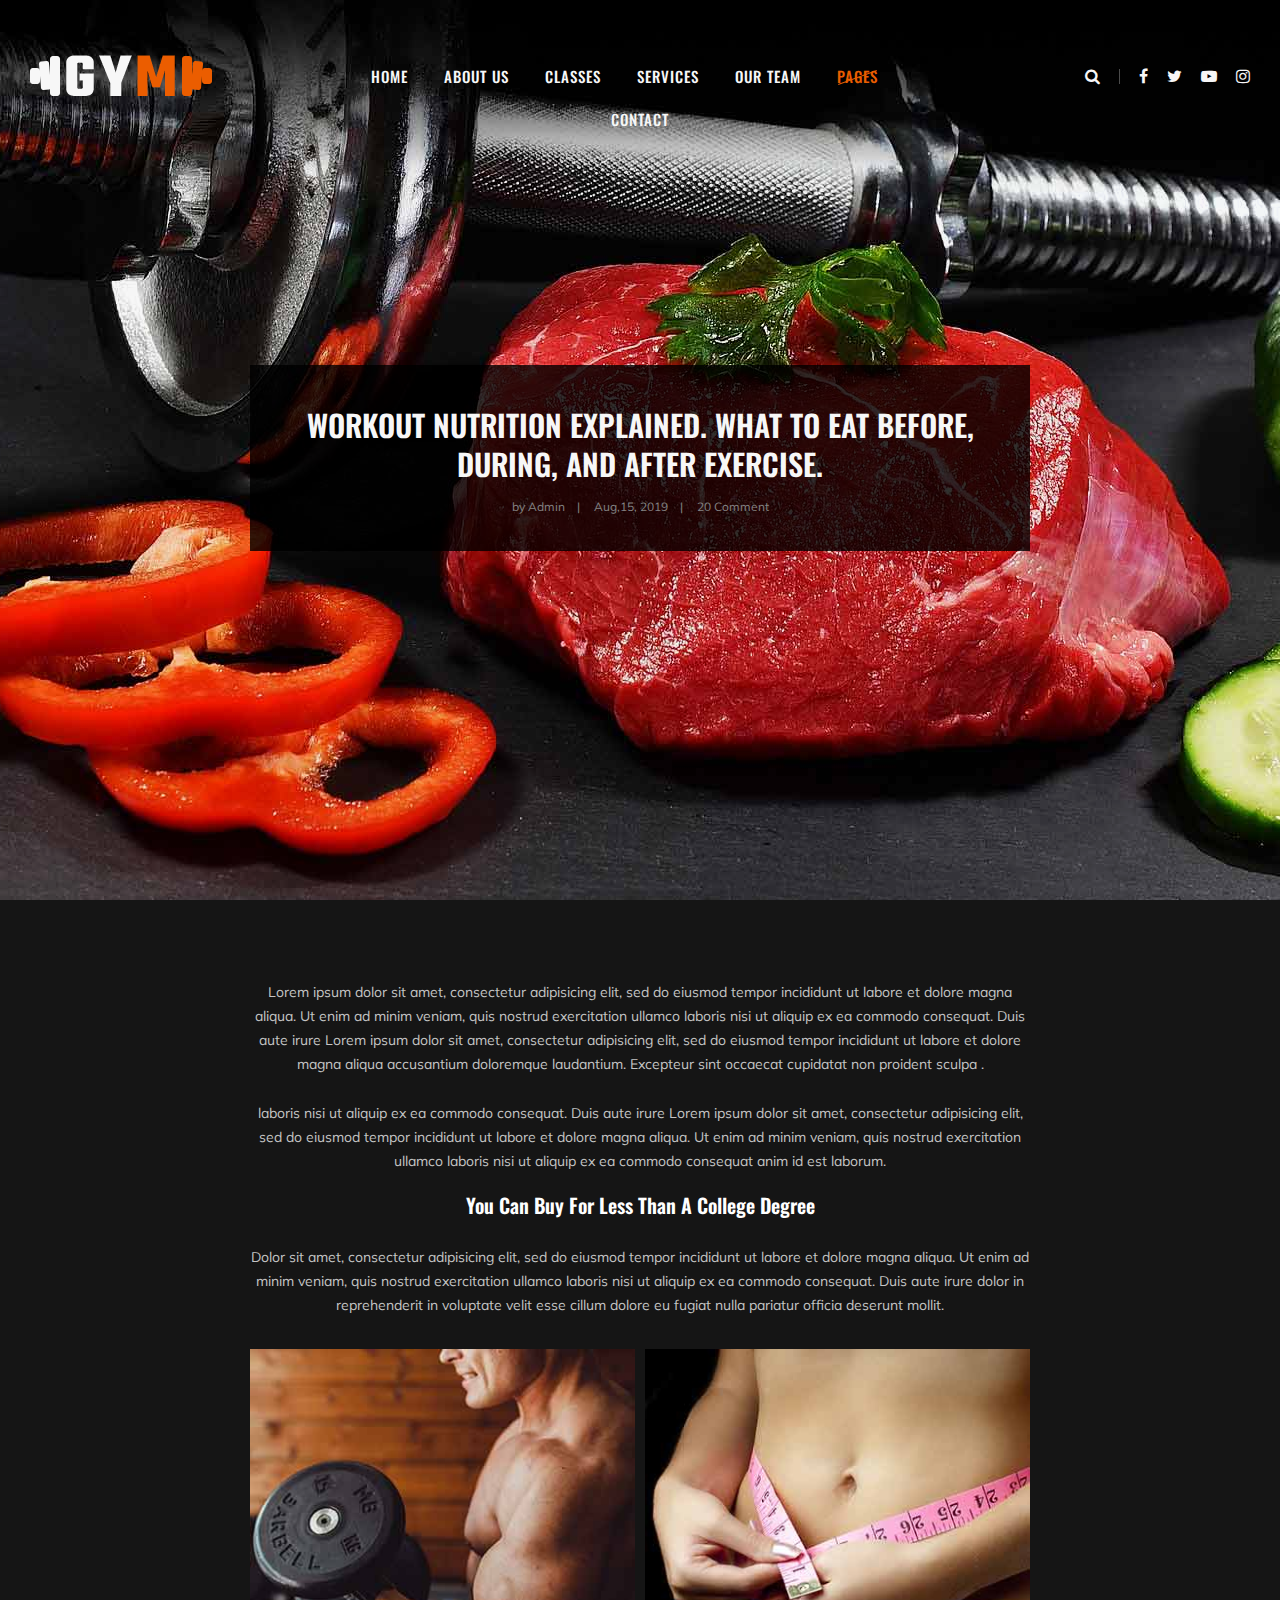
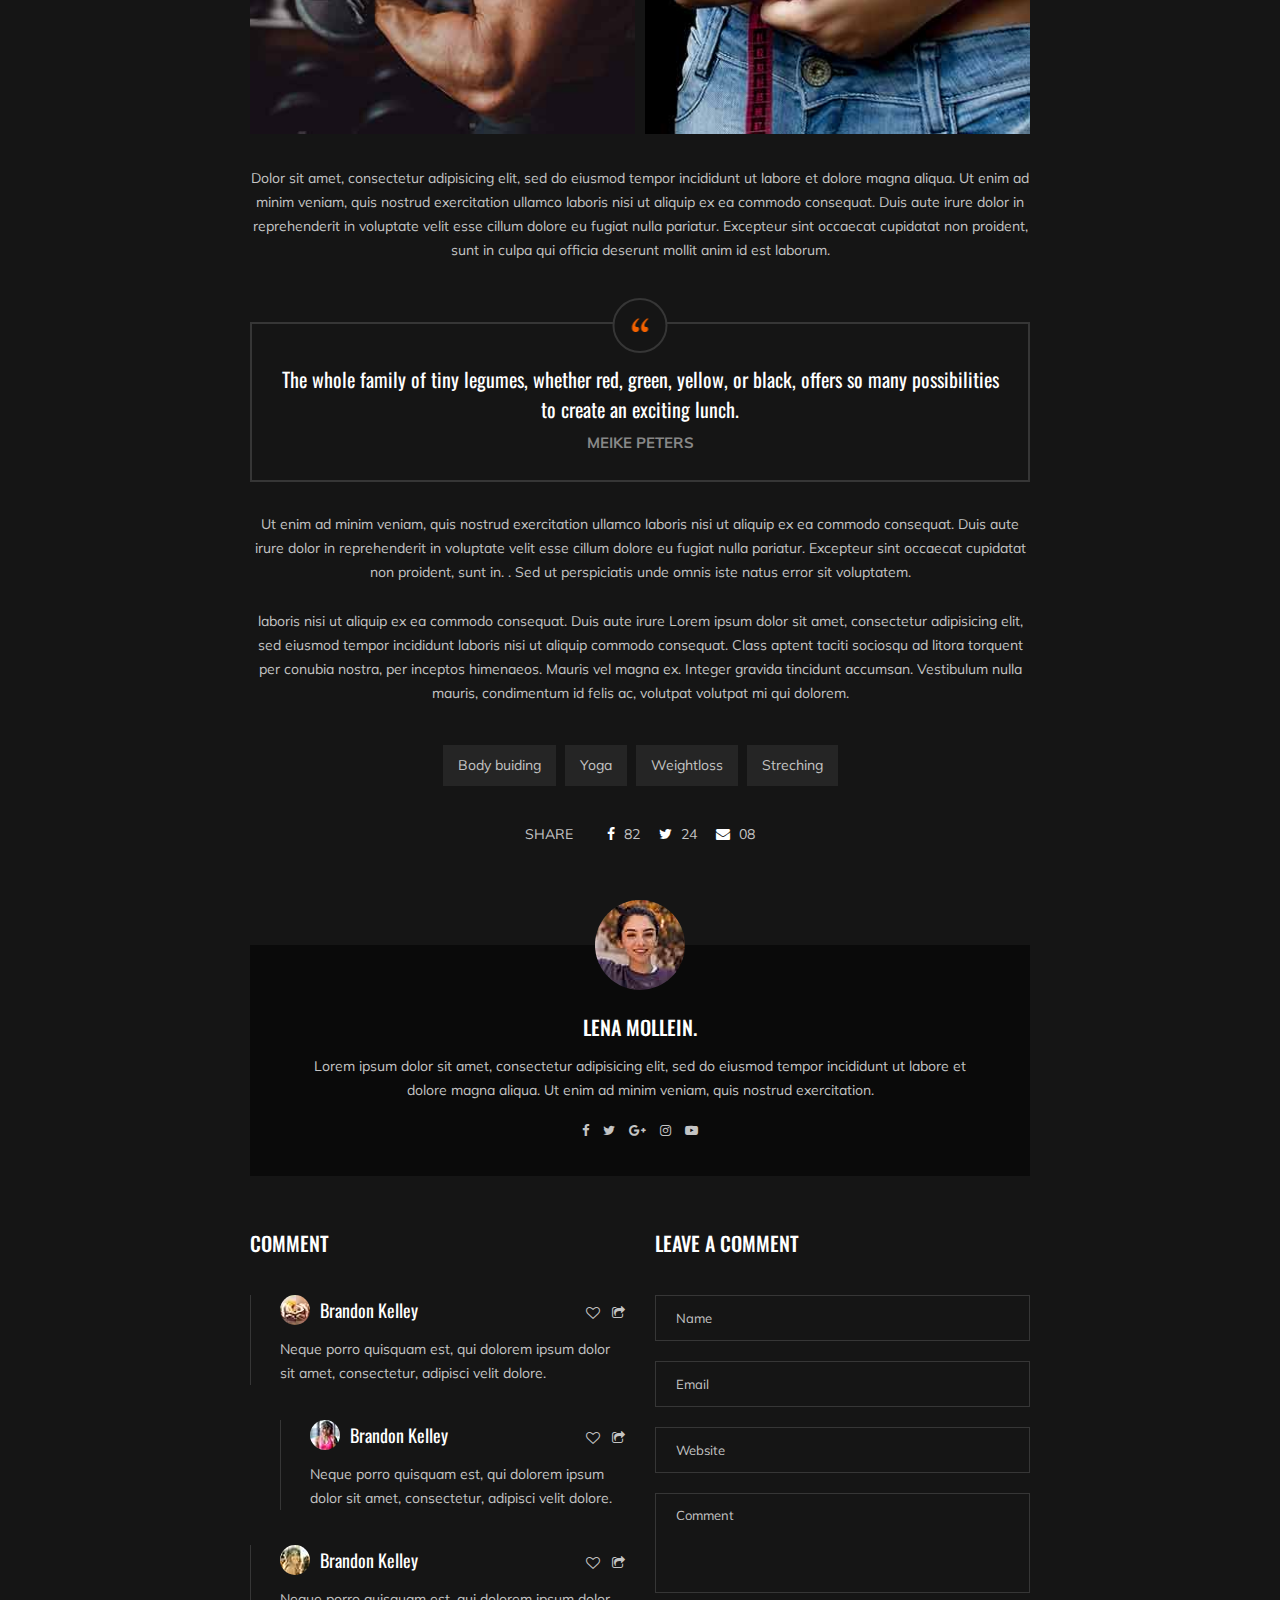
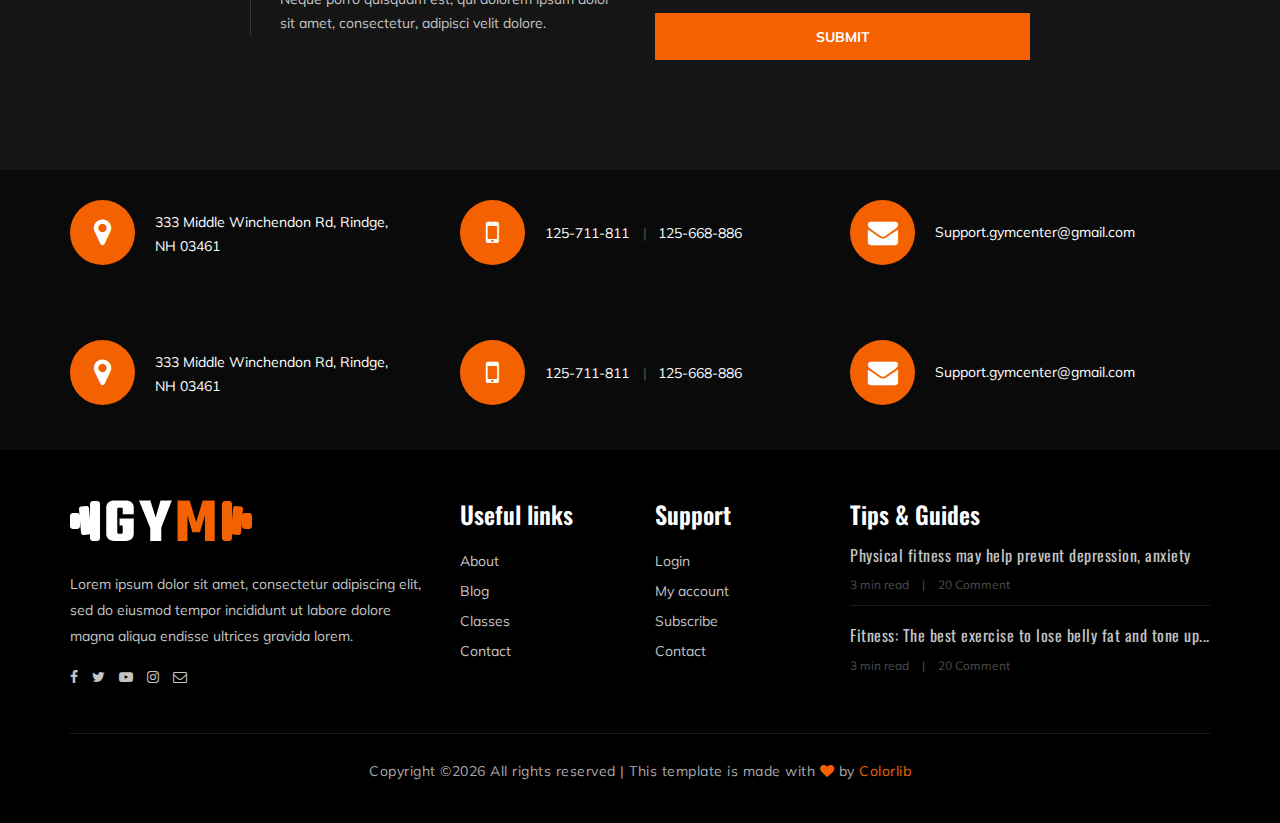
<file: blog-details.html>
<!DOCTYPE html>
<html lang="zxx">

<head>
    <meta charset="UTF-8">
    <meta name="description" content="Gym Template">
    <meta name="keywords" content="Gym, unica, creative, html">
    <meta name="viewport" content="width=device-width, initial-scale=1.0">
    <meta http-equiv="X-UA-Compatible" content="ie=edge">
    <title>Gym | Template</title>

    <!-- Google Font -->
    <link href="https://fonts.googleapis.com/css?family=Muli:300,400,500,600,700,800,900&display=swap" rel="stylesheet">
    <link href="https://fonts.googleapis.com/css?family=Oswald:300,400,500,600,700&display=swap" rel="stylesheet">

    <!-- Css Styles -->
    <link rel="stylesheet" href="css/bootstrap.min.css" type="text/css">
    <link rel="stylesheet" href="css/font-awesome.min.css" type="text/css">
    <link rel="stylesheet" href="css/flaticon.css" type="text/css">
    <link rel="stylesheet" href="css/owl.carousel.min.css" type="text/css">
    <link rel="stylesheet" href="css/barfiller.css" type="text/css">
    <link rel="stylesheet" href="css/magnific-popup.css" type="text/css">
    <link rel="stylesheet" href="css/slicknav.min.css" type="text/css">
    <link rel="stylesheet" href="css/style.css" type="text/css">
</head>

<body>
    <!-- Page Preloder -->
    <div id="preloder">
        <div class="loader"></div>
    </div>

    <!-- Offcanvas Menu Section Begin -->
    <div class="offcanvas-menu-overlay"></div>
    <div class="offcanvas-menu-wrapper">
        <div class="canvas-close">
            <i class="fa fa-close"></i>
        </div>
        <div class="canvas-search search-switch">
            <i class="fa fa-search"></i>
        </div>
        <nav class="canvas-menu mobile-menu">
            <ul>
                <li><a href="./index.html">Home</a></li>
                <li><a href="./about-us.html">About Us</a></li>
                <li><a href="./class-details.html">Classes</a></li>
                <li><a href="./services.html">Services</a></li>
                <li><a href="./team.html">Our Team</a></li>
                <li><a href="#">Pages</a>
                    <ul class="dropdown">
                        <li><a href="./about-us.html">About us</a></li>
                        <li><a href="./class-timetable.html">Classes timetable</a></li>
                        <li><a href="./bmi-calculator.html">Bmi calculate</a></li>
                        <li><a href="./team.html">Our team</a></li>
                        <li><a href="./gallery.html">Gallery</a></li>
                        <li><a href="./blog.html">Our blog</a></li>
                        <li><a href="./404.html">404</a></li>
                    </ul>
                </li>
                <li><a href="./contact.html">Contact</a></li>
            </ul>
        </nav>
        <div id="mobile-menu-wrap"></div>
        <div class="canvas-social">
            <a href="#"><i class="fa fa-facebook"></i></a>
            <a href="#"><i class="fa fa-twitter"></i></a>
            <a href="#"><i class="fa fa-youtube-play"></i></a>
            <a href="#"><i class="fa fa-instagram"></i></a>
        </div>
    </div>
    <!-- Offcanvas Menu Section End -->

    <!-- Header Section Begin -->
    <header class="header-section">
        <div class="container-fluid">
            <div class="row">
                <div class="col-lg-3">
                    <div class="logo">
                        <a href="./index.html">
                            <img src="img/logo.png" alt="">
                        </a>
                    </div>
                </div>
                <div class="col-lg-6">
                    <nav class="nav-menu">
                        <ul>
                            <li><a href="./index.html">Home</a></li>
                            <li><a href="./about-us.html">About Us</a></li>
                            <li><a href="./class-details.html">Classes</a></li>
                            <li><a href="./services.html">Services</a></li>
                            <li><a href="./team.html">Our Team</a></li>
                            <li class="active"><a href="#">Pages</a>
                                <ul class="dropdown">
                                    <li><a href="./about-us.html">About us</a></li>
                                    <li><a href="./class-timetable.html">Classes timetable</a></li>
                                    <li><a href="./bmi-calculator.html">Bmi calculate</a></li>
                                    <li><a href="./team.html">Our team</a></li>
                                    <li><a href="./gallery.html">Gallery</a></li>
                                    <li><a href="./blog.html">Our blog</a></li>
                                    <li><a href="./404.html">404</a></li>
                                </ul>
                            </li>
                            <li><a href="./contact.html">Contact</a></li>
                        </ul>
                    </nav>
                </div>
                <div class="col-lg-3">
                    <div class="top-option">
                        <div class="to-search search-switch">
                            <i class="fa fa-search"></i>
                        </div>
                        <div class="to-social">
                            <a href="#"><i class="fa fa-facebook"></i></a>
                            <a href="#"><i class="fa fa-twitter"></i></a>
                            <a href="#"><i class="fa fa-youtube-play"></i></a>
                            <a href="#"><i class="fa fa-instagram"></i></a>
                        </div>
                    </div>
                </div>
            </div>
            <div class="canvas-open">
                <i class="fa fa-bars"></i>
            </div>
        </div>
    </header>
    <!-- Header End -->

    <!-- Blog Details Hero Section Begin -->
    <section class="blog-details-hero set-bg" data-setbg="img/blog/details/details-hero.jpg">
        <div class="container">
            <div class="row">
                <div class="col-lg-8 p-0 m-auto">
                    <div class="bh-text">
                        <h3>Workout nutrition explained. What to eat before, during, and after exercise.</h3>
                        <ul>
                            <li>by Admin</li>
                            <li>Aug,15, 2019</li>
                            <li>20 Comment</li>
                        </ul>
                    </div>
                </div>
            </div>
        </div>
    </section>
    <!-- Blog Details Hero Section End -->

    <!-- Blog Details Section Begin -->
    <section class="blog-details-section spad">
        <div class="container">
            <div class="row">
                <div class="col-lg-8 p-0 m-auto">
                    <div class="blog-details-text">
                        <div class="blog-details-title">
                            <p>Lorem ipsum dolor sit amet, consectetur adipisicing elit, sed do eiusmod tempor
                                incididunt ut labore et dolore magna aliqua. Ut enim ad minim veniam, quis nostrud
                                exercitation ullamco laboris nisi ut aliquip ex ea commodo consequat. Duis aute irure
                                Lorem ipsum dolor sit amet, consectetur adipisicing elit, sed do eiusmod tempor
                                incididunt ut labore et dolore magna aliqua accusantium doloremque laudantium. Excepteur
                                sint occaecat cupidatat non proident sculpa .</p>
                            <p>laboris nisi ut aliquip ex ea commodo consequat. Duis aute irure Lorem ipsum dolor sit
                                amet, consectetur adipisicing elit, sed do eiusmod tempor incididunt ut labore et dolore
                                magna aliqua. Ut enim ad minim veniam, quis nostrud exercitation ullamco laboris nisi ut
                                aliquip ex ea commodo consequat anim id est laborum.</p>
                            <h5>You Can Buy For Less Than A College Degree</h5>
                            <p>Dolor sit amet, consectetur adipisicing elit, sed do eiusmod tempor incididunt ut labore
                                et dolore magna aliqua. Ut enim ad minim veniam, quis nostrud exercitation ullamco
                                laboris nisi ut aliquip ex ea commodo consequat. Duis aute irure dolor in reprehenderit
                                in voluptate velit esse cillum dolore eu fugiat nulla pariatur officia deserunt mollit.
                            </p>
                        </div>
                        <div class="blog-details-pic">
                            <div class="blog-details-pic-item">
                                <img src="img/blog/details/details-1.jpg" alt="">
                            </div>
                            <div class="blog-details-pic-item">
                                <img src="img/blog/details/details-2.jpg" alt="">
                            </div>
                        </div>
                        <div class="blog-details-desc">
                            <p>Dolor sit amet, consectetur adipisicing elit, sed do eiusmod tempor incididunt ut labore
                                et dolore magna aliqua. Ut enim ad minim veniam, quis nostrud exercitation ullamco
                                laboris nisi ut aliquip ex ea commodo consequat. Duis aute irure dolor in reprehenderit
                                in voluptate velit esse cillum dolore eu fugiat nulla pariatur. Excepteur sint occaecat
                                cupidatat non proident, sunt in culpa qui officia deserunt mollit anim id est laborum.
                            </p>
                        </div>
                        <div class="blog-details-quote">
                            <div class="quote-icon">
                                <img src="img/blog/details/quote-left.png" alt="">
                            </div>
                            <h5>The whole family of tiny legumes, whether red, green, yellow, or black, offers so many
                                possibilities to create an exciting lunch.</h5>
                            <span>MEIKE PETERS</span>
                        </div>
                        <div class="blog-details-more-desc">
                            <p>Ut enim ad minim veniam, quis nostrud exercitation ullamco laboris nisi ut aliquip ex ea
                                commodo consequat. Duis aute irure dolor in reprehenderit in voluptate velit esse cillum
                                dolore eu fugiat nulla pariatur. Excepteur sint occaecat cupidatat non proident, sunt
                                in. . Sed ut perspiciatis unde omnis iste natus error sit voluptatem.</p>
                            <p>laboris nisi ut aliquip ex ea commodo consequat. Duis aute irure Lorem ipsum dolor sit
                                amet, consectetur adipisicing elit, sed eiusmod tempor incididunt laboris nisi ut
                                aliquip commodo consequat. Class aptent taciti sociosqu ad litora torquent per conubia
                                nostra, per inceptos himenaeos. Mauris vel magna ex. Integer gravida tincidunt accumsan.
                                Vestibulum nulla mauris, condimentum id felis ac, volutpat volutpat mi qui dolorem.</p>
                        </div>
                        <div class="blog-details-tag-share">
                            <div class="tags">
                                <a href="#">Body buiding</a>
                                <a href="#">Yoga</a>
                                <a href="#">Weightloss</a>
                                <a href="#">Streching</a>
                            </div>
                            <div class="share">
                                <span>Share</span>
                                <a href="#"><i class="fa fa-facebook"></i> 82</a>
                                <a href="#"><i class="fa fa-twitter"></i> 24</a>
                                <a href="#"><i class="fa fa-envelope"></i> 08</a>
                            </div>
                        </div>
                        <div class="blog-details-author">
                            <div class="ba-pic">
                                <img src="img/blog/details/blog-profile.jpg" alt="">
                            </div>
                            <div class="ba-text">
                                <h5>Lena Mollein.</h5>
                                <p>Lorem ipsum dolor sit amet, consectetur adipisicing elit, sed do eiusmod tempor
                                    incididunt ut labore et dolore magna aliqua. Ut enim ad minim veniam, quis nostrud
                                    exercitation.</p>
                                <div class="bp-social">
                                    <a href="#"><i class="fa fa-facebook"></i></a>
                                    <a href="#"><i class="fa fa-twitter"></i></a>
                                    <a href="#"><i class="fa fa-google-plus"></i></a>
                                    <a href="#"><i class="fa fa-instagram"></i></a>
                                    <a href="#"><i class="fa fa-youtube-play"></i></a>
                                </div>
                            </div>
                        </div>
                        <div class="row">
                            <div class="col-lg-6">
                                <div class="comment-option">
                                    <h5 class="co-title">Comment</h5>
                                    <div class="co-item">
                                        <div class="co-widget">
                                            <a href="#"><i class="fa fa-heart-o"></i></a>
                                            <a href="#"><i class="fa fa-share-square-o"></i></a>
                                        </div>
                                        <div class="co-pic">
                                            <img src="img/blog/details/comment-1.jpg" alt="">
                                            <h5>Brandon Kelley</h5>
                                        </div>
                                        <div class="co-text">
                                            <p>Neque porro quisquam est, qui dolorem ipsum dolor sit amet, consectetur,
                                                adipisci velit dolore.</p>
                                        </div>
                                    </div>
                                    <div class="co-item reply-comment">
                                        <div class="co-widget">
                                            <a href="#"><i class="fa fa-heart-o"></i></a>
                                            <a href="#"><i class="fa fa-share-square-o"></i></a>
                                        </div>
                                        <div class="co-pic">
                                            <img src="img/blog/details/comment-2.jpg" alt="">
                                            <h5>Brandon Kelley</h5>
                                        </div>
                                        <div class="co-text">
                                            <p>Neque porro quisquam est, qui dolorem ipsum dolor sit amet, consectetur,
                                                adipisci velit dolore.</p>
                                        </div>
                                    </div>
                                    <div class="co-item">
                                        <div class="co-widget">
                                            <a href="#"><i class="fa fa-heart-o"></i></a>
                                            <a href="#"><i class="fa fa-share-square-o"></i></a>
                                        </div>
                                        <div class="co-pic">
                                            <img src="img/blog/details/comment-3.jpg" alt="">
                                            <h5>Brandon Kelley</h5>
                                        </div>
                                        <div class="co-text">
                                            <p>Neque porro quisquam est, qui dolorem ipsum dolor sit amet, consectetur,
                                                adipisci velit dolore.</p>
                                        </div>
                                    </div>
                                </div>
                            </div>
                            <div class="col-lg-6">
                                <div class="leave-comment">
                                    <h5>Leave a comment</h5>
                                    <form action="#">
                                        <input type="text" placeholder="Name">
                                        <input type="text" placeholder="Email">
                                        <input type="text" placeholder="Website">
                                        <textarea placeholder="Comment"></textarea>
                                        <button type="submit">Submit</button>
                                    </form>
                                </div>
                            </div>
                        </div>
                    </div>
                </div>
            </div>
        </div>
    </section>
    <!-- Blog Details Section End -->

    <!-- Get In Touch Section Begin -->
    <div class="gettouch-section">
        <div class="container">
            <div class="row">
                <div class="col-lg-4">
                    <div class="gt-text">
                        <i class="fa fa-map-marker"></i>
                        <p>333 Middle Winchendon Rd, Rindge,<br/> NH 03461</p>
                    </div>
                </div>
                <div class="col-lg-4">
                    <div class="gt-text">
                        <i class="fa fa-mobile"></i>
                        <ul>
                            <li>125-711-811</li>
                            <li>125-668-886</li>
                        </ul>
                    </div>
                </div>
                <div class="col-lg-4">
                    <div class="gt-text email">
                        <i class="fa fa-envelope"></i>
                        <p>Support.gymcenter@gmail.com</p>
                    </div>
                </div>
            </div>
        </div>
    </div>
    <!-- Get In Touch Section End -->

    <!-- Get In Touch Section Begin -->
    <div class="gettouch-section">
        <div class="container">
            <div class="row">
                <div class="col-md-4">
                    <div class="gt-text">
                        <i class="fa fa-map-marker"></i>
                        <p>333 Middle Winchendon Rd, Rindge,<br/> NH 03461</p>
                    </div>
                </div>
                <div class="col-md-4">
                    <div class="gt-text">
                        <i class="fa fa-mobile"></i>
                        <ul>
                            <li>125-711-811</li>
                            <li>125-668-886</li>
                        </ul>
                    </div>
                </div>
                <div class="col-md-4">
                    <div class="gt-text email">
                        <i class="fa fa-envelope"></i>
                        <p>Support.gymcenter@gmail.com</p>
                    </div>
                </div>
            </div>
        </div>
    </div>
    <!-- Get In Touch Section End -->

    <!-- Footer Section Begin -->
    <section class="footer-section">
        <div class="container">
            <div class="row">
                <div class="col-lg-4">
                    <div class="fs-about">
                        <div class="fa-logo">
                            <a href="#"><img src="img/logo.png" alt=""></a>
                        </div>
                        <p>Lorem ipsum dolor sit amet, consectetur adipiscing elit, sed do eiusmod tempor incididunt ut
                            labore dolore magna aliqua endisse ultrices gravida lorem.</p>
                        <div class="fa-social">
                            <a href="#"><i class="fa fa-facebook"></i></a>
                            <a href="#"><i class="fa fa-twitter"></i></a>
                            <a href="#"><i class="fa fa-youtube-play"></i></a>
                            <a href="#"><i class="fa fa-instagram"></i></a>
                            <a href="#"><i class="fa  fa-envelope-o"></i></a>
                        </div>
                    </div>
                </div>
                <div class="col-lg-2 col-md-3 col-sm-6">
                    <div class="fs-widget">
                        <h4>Useful links</h4>
                        <ul>
                            <li><a href="#">About</a></li>
                            <li><a href="#">Blog</a></li>
                            <li><a href="#">Classes</a></li>
                            <li><a href="#">Contact</a></li>
                        </ul>
                    </div>
                </div>
                <div class="col-lg-2 col-md-3 col-sm-6">
                    <div class="fs-widget">
                        <h4>Support</h4>
                        <ul>
                            <li><a href="#">Login</a></li>
                            <li><a href="#">My account</a></li>
                            <li><a href="#">Subscribe</a></li>
                            <li><a href="#">Contact</a></li>
                        </ul>
                    </div>
                </div>
                <div class="col-lg-4 col-md-6">
                    <div class="fs-widget">
                        <h4>Tips & Guides</h4>
                        <div class="fw-recent">
                            <h6><a href="#">Physical fitness may help prevent depression, anxiety</a></h6>
                            <ul>
                                <li>3 min read</li>
                                <li>20 Comment</li>
                            </ul>
                        </div>
                        <div class="fw-recent">
                            <h6><a href="#">Fitness: The best exercise to lose belly fat and tone up...</a></h6>
                            <ul>
                                <li>3 min read</li>
                                <li>20 Comment</li>
                            </ul>
                        </div>
                    </div>
                </div>
            </div>
            <div class="row">
                <div class="col-lg-12 text-center">
                    <div class="copyright-text">
                        <p><!-- Link back to Colorlib can't be removed. Template is licensed under CC BY 3.0. -->
  Copyright &copy;<script>document.write(new Date().getFullYear());</script> All rights reserved | This template is made with <i class="fa fa-heart" aria-hidden="true"></i> by <a href="https://colorlib.com" target="_blank">Colorlib</a>
  <!-- Link back to Colorlib can't be removed. Template is licensed under CC BY 3.0. --></p>
                    </div>
                </div>
            </div>
        </div>
    </section>
    <!-- Footer Section End -->

    <!-- Js Plugins -->
    <script src="js/jquery-3.3.1.min.js"></script>
    <script src="js/bootstrap.min.js"></script>
    <script src="js/jquery.magnific-popup.min.js"></script>
    <script src="js/masonry.pkgd.min.js"></script>
    <script src="js/jquery.barfiller.js"></script>
    <script src="js/jquery.slicknav.js"></script>
    <script src="js/owl.carousel.min.js"></script>
    <script src="js/main.js"></script>



</body>

</html>
</file>
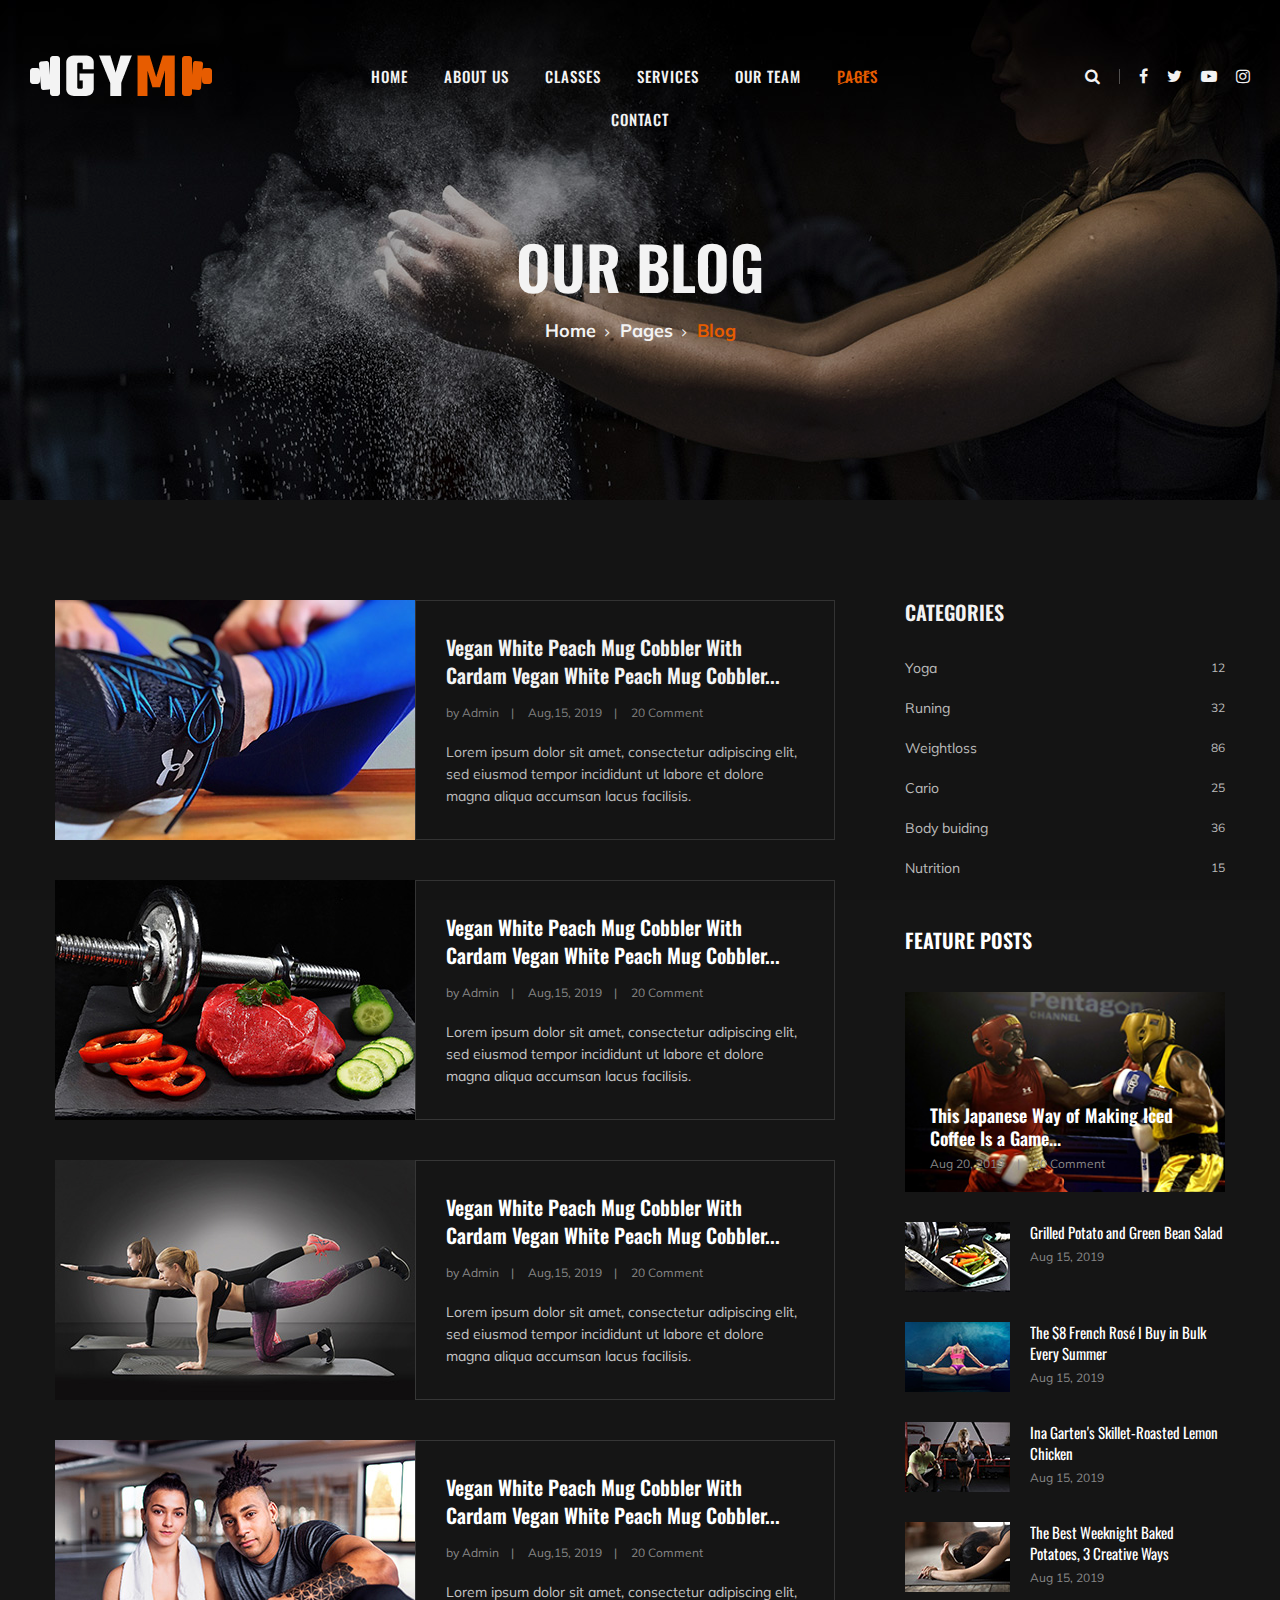
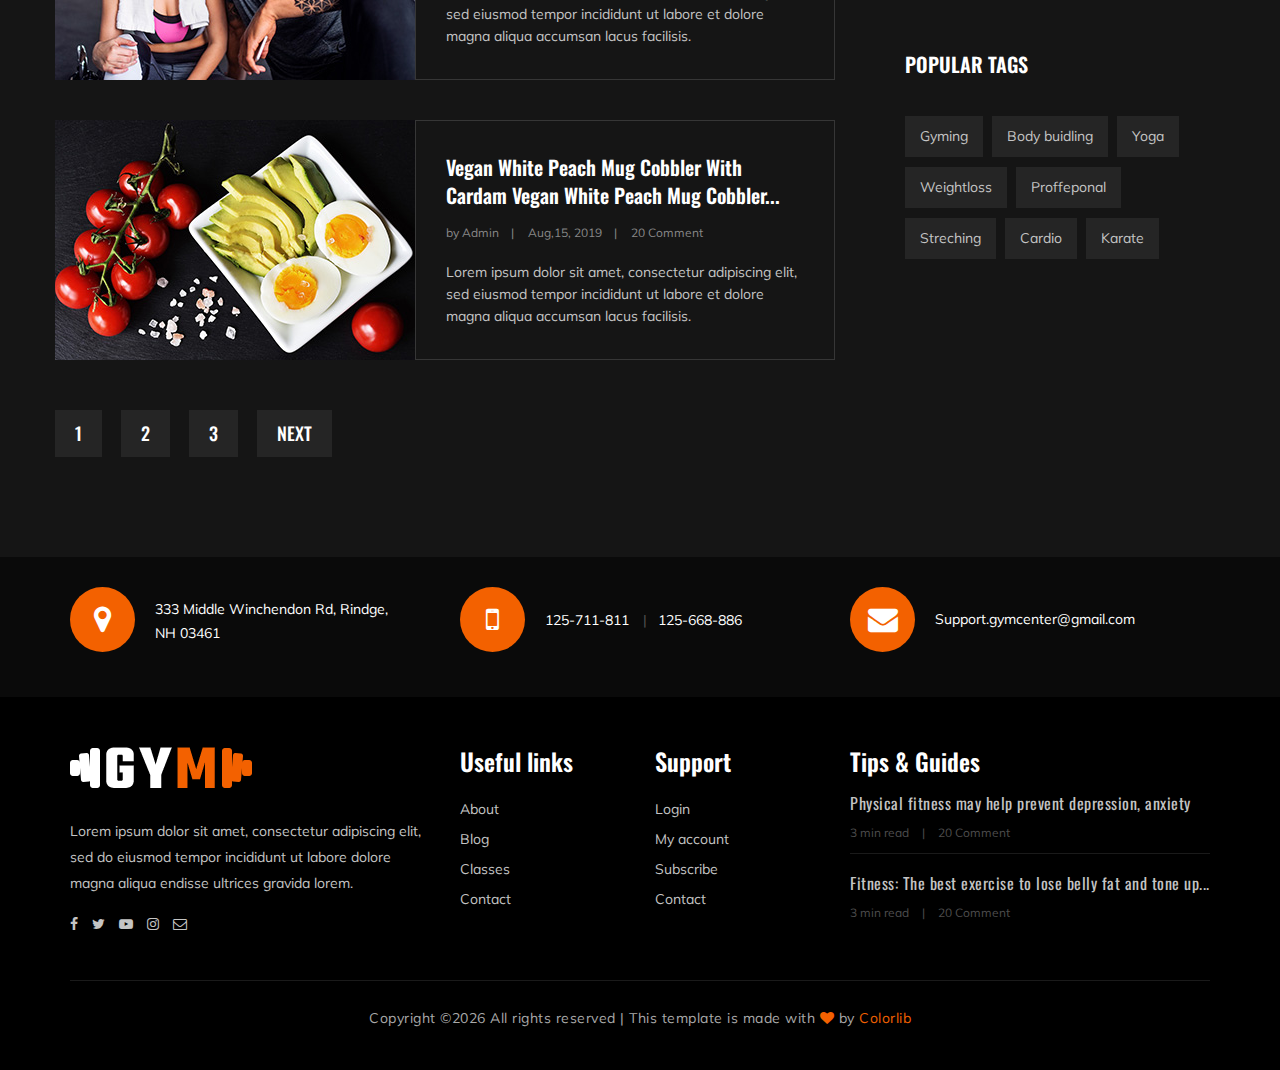
<file: blog.html>
<!DOCTYPE html>
<html lang="zxx">

<head>
    <meta charset="UTF-8">
    <meta name="description" content="Gym Template">
    <meta name="keywords" content="Gym, unica, creative, html">
    <meta name="viewport" content="width=device-width, initial-scale=1.0">
    <meta http-equiv="X-UA-Compatible" content="ie=edge">
    <title>Gym | Template</title>

    <!-- Google Font -->
    <link href="https://fonts.googleapis.com/css?family=Muli:300,400,500,600,700,800,900&display=swap" rel="stylesheet">
    <link href="https://fonts.googleapis.com/css?family=Oswald:300,400,500,600,700&display=swap" rel="stylesheet">

    <!-- Css Styles -->
    <link rel="stylesheet" href="css/bootstrap.min.css" type="text/css">
    <link rel="stylesheet" href="css/font-awesome.min.css" type="text/css">
    <link rel="stylesheet" href="css/flaticon.css" type="text/css">
    <link rel="stylesheet" href="css/owl.carousel.min.css" type="text/css">
    <link rel="stylesheet" href="css/barfiller.css" type="text/css">
    <link rel="stylesheet" href="css/magnific-popup.css" type="text/css">
    <link rel="stylesheet" href="css/slicknav.min.css" type="text/css">
    <link rel="stylesheet" href="css/style.css" type="text/css">
</head>

<body>
    <!-- Page Preloder -->
    <div id="preloder">
        <div class="loader"></div>
    </div>

    <!-- Offcanvas Menu Section Begin -->
    <div class="offcanvas-menu-overlay"></div>
    <div class="offcanvas-menu-wrapper">
        <div class="canvas-close">
            <i class="fa fa-close"></i>
        </div>
        <div class="canvas-search search-switch">
            <i class="fa fa-search"></i>
        </div>
        <nav class="canvas-menu mobile-menu">
            <ul>
                <li><a href="./index.html">Home</a></li>
                <li><a href="./about-us.html">About Us</a></li>
                <li><a href="./class-details.html">Classes</a></li>
                <li><a href="./services.html">Services</a></li>
                <li><a href="./team.html">Our Team</a></li>
                <li><a href="#">Pages</a>
                    <ul class="dropdown">
                        <li><a href="./about-us.html">About us</a></li>
                        <li><a href="./class-timetable.html">Classes timetable</a></li>
                        <li><a href="./bmi-calculator.html">Bmi calculate</a></li>
                        <li><a href="./team.html">Our team</a></li>
                        <li><a href="./gallery.html">Gallery</a></li>
                        <li><a href="./blog.html">Our blog</a></li>
                        <li><a href="./404.html">404</a></li>
                    </ul>
                </li>
                <li><a href="./contact.html">Contact</a></li>
            </ul>
        </nav>
        <div id="mobile-menu-wrap"></div>
        <div class="canvas-social">
            <a href="#"><i class="fa fa-facebook"></i></a>
            <a href="#"><i class="fa fa-twitter"></i></a>
            <a href="#"><i class="fa fa-youtube-play"></i></a>
            <a href="#"><i class="fa fa-instagram"></i></a>
        </div>
    </div>
    <!-- Offcanvas Menu Section End -->

    <!-- Header Section Begin -->
    <header class="header-section">
        <div class="container-fluid">
            <div class="row">
                <div class="col-lg-3">
                    <div class="logo">
                        <a href="./index.html">
                            <img src="img/logo.png" alt="">
                        </a>
                    </div>
                </div>
                <div class="col-lg-6">
                    <nav class="nav-menu">
                        <ul>
                            <li><a href="./index.html">Home</a></li>
                            <li><a href="./about-us.html">About Us</a></li>
                            <li><a href="./class-details.html">Classes</a></li>
                            <li><a href="./services.html">Services</a></li>
                            <li><a href="./team.html">Our Team</a></li>
                            <li class="active"><a href="#">Pages</a>
                                <ul class="dropdown">
                                    <li><a href="./about-us.html">About us</a></li>
                                    <li><a href="./class-timetable.html">Classes timetable</a></li>
                                    <li><a href="./bmi-calculator.html">Bmi calculate</a></li>
                                    <li><a href="./team.html">Our team</a></li>
                                    <li><a href="./gallery.html">Gallery</a></li>
                                    <li><a href="./blog.html">Our blog</a></li>
                                    <li><a href="./404.html">404</a></li>
                                </ul>
                            </li>
                            <li><a href="./contact.html">Contact</a></li>
                        </ul>
                    </nav>
                </div>
                <div class="col-lg-3">
                    <div class="top-option">
                        <div class="to-search search-switch">
                            <i class="fa fa-search"></i>
                        </div>
                        <div class="to-social">
                            <a href="#"><i class="fa fa-facebook"></i></a>
                            <a href="#"><i class="fa fa-twitter"></i></a>
                            <a href="#"><i class="fa fa-youtube-play"></i></a>
                            <a href="#"><i class="fa fa-instagram"></i></a>
                        </div>
                    </div>
                </div>
            </div>
            <div class="canvas-open">
                <i class="fa fa-bars"></i>
            </div>
        </div>
    </header>
    <!-- Header End -->

    <!-- Breadcrumb Section Begin -->
    <section class="breadcrumb-section set-bg" data-setbg="img/breadcrumb-bg.jpg">
        <div class="container">
            <div class="row">
                <div class="col-lg-12 text-center">
                    <div class="breadcrumb-text">
                        <h2>Our Blog</h2>
                        <div class="bt-option">
                            <a href="./index.html">Home</a>
                            <a href="#">Pages</a>
                            <span>Blog</span>
                        </div>
                    </div>
                </div>
            </div>
        </div>
    </section>
    <!-- Breadcrumb Section End -->

    <!-- Blog Section Begin -->
    <section class="blog-section spad">
        <div class="container">
            <div class="row">
                <div class="col-lg-8 p-0">
                    <div class="blog-item">
                        <div class="bi-pic">
                            <img src="img/blog/blog-1.jpg" alt="">
                        </div>
                        <div class="bi-text">
                            <h5><a href="./blog-details.html">Vegan White Peach Mug Cobbler With Cardam Vegan White Peach Mug
                                    Cobbler...</a></h5>
                            <ul>
                                <li>by Admin</li>
                                <li>Aug,15, 2019</li>
                                <li>20 Comment</li>
                            </ul>
                            <p>Lorem ipsum dolor sit amet, consectetur adipiscing elit, sed eiusmod tempor incididunt ut
                                labore et dolore magna aliqua accumsan lacus facilisis.</p>
                        </div>
                    </div>
                    <div class="blog-item">
                        <div class="bi-pic">
                            <img src="img/blog/blog-2.jpg" alt="">
                        </div>
                        <div class="bi-text">
                            <h5><a href="./blog-details.html">Vegan White Peach Mug Cobbler With Cardam Vegan White Peach Mug
                                    Cobbler...</a></h5>
                            <ul>
                                <li>by Admin</li>
                                <li>Aug,15, 2019</li>
                                <li>20 Comment</li>
                            </ul>
                            <p>Lorem ipsum dolor sit amet, consectetur adipiscing elit, sed eiusmod tempor incididunt ut
                                labore et dolore magna aliqua accumsan lacus facilisis.</p>
                        </div>
                    </div>
                    <div class="blog-item">
                        <div class="bi-pic">
                            <img src="img/blog/blog-3.jpg" alt="">
                        </div>
                        <div class="bi-text">
                            <h5><a href="./blog-details.html">Vegan White Peach Mug Cobbler With Cardam Vegan White Peach Mug
                                    Cobbler...</a></h5>
                            <ul>
                                <li>by Admin</li>
                                <li>Aug,15, 2019</li>
                                <li>20 Comment</li>
                            </ul>
                            <p>Lorem ipsum dolor sit amet, consectetur adipiscing elit, sed eiusmod tempor incididunt ut
                                labore et dolore magna aliqua accumsan lacus facilisis.</p>
                        </div>
                    </div>
                    <div class="blog-item">
                        <div class="bi-pic">
                            <img src="img/blog/blog-4.jpg" alt="">
                        </div>
                        <div class="bi-text">
                            <h5><a href="./blog-details.html">Vegan White Peach Mug Cobbler With Cardam Vegan White Peach Mug
                                    Cobbler...</a></h5>
                            <ul>
                                <li>by Admin</li>
                                <li>Aug,15, 2019</li>
                                <li>20 Comment</li>
                            </ul>
                            <p>Lorem ipsum dolor sit amet, consectetur adipiscing elit, sed eiusmod tempor incididunt ut
                                labore et dolore magna aliqua accumsan lacus facilisis.</p>
                        </div>
                    </div>
                    <div class="blog-item">
                        <div class="bi-pic">
                            <img src="img/blog/blog-5.jpg" alt="">
                        </div>
                        <div class="bi-text">
                            <h5><a href="./blog-details.html">Vegan White Peach Mug Cobbler With Cardam Vegan White Peach Mug
                                    Cobbler...</a></h5>
                            <ul>
                                <li>by Admin</li>
                                <li>Aug,15, 2019</li>
                                <li>20 Comment</li>
                            </ul>
                            <p>Lorem ipsum dolor sit amet, consectetur adipiscing elit, sed eiusmod tempor incididunt ut
                                labore et dolore magna aliqua accumsan lacus facilisis.</p>
                        </div>
                    </div>
                    <div class="blog-pagination">
                        <a href="#">1</a>
                        <a href="#">2</a>
                        <a href="#">3</a>
                        <a href="#">Next</a>
                    </div>
                </div>
                <div class="col-lg-4 col-md-8 p-0">
                    <div class="sidebar-option">
                        <div class="so-categories">
                            <h5 class="title">Categories</h5>
                            <ul>
                                <li><a href="#">Yoga <span>12</span></a></li>
                                <li><a href="#">Runing <span>32</span></a></li>
                                <li><a href="#">Weightloss <span>86</span></a></li>
                                <li><a href="#">Cario <span>25</span></a></li>
                                <li><a href="#">Body buiding <span>36</span></a></li>
                                <li><a href="#">Nutrition <span>15</span></a></li>
                            </ul>
                        </div>
                        <div class="so-latest">
                            <h5 class="title">Feature posts</h5>
                            <div class="latest-large set-bg" data-setbg="img/letest-blog/latest-1.jpg">
                                <div class="ll-text">
                                    <h5><a href="./blog-details.html">This Japanese Way of Making Iced Coffee Is a Game...</a></h5>
                                    <ul>
                                        <li>Aug 20, 2019</li>
                                        <li>20 Comment</li>
                                    </ul>
                                </div>
                            </div>
                            <div class="latest-item">
                                <div class="li-pic">
                                    <img src="img/letest-blog/latest-2.jpg" alt="">
                                </div>
                                <div class="li-text">
                                    <h6><a href="./blog-details.html">Grilled Potato and Green Bean Salad</a></h6>
                                    <span class="li-time">Aug 15, 2019</span>
                                </div>
                            </div>
                            <div class="latest-item">
                                <div class="li-pic">
                                    <img src="img/letest-blog/latest-3.jpg" alt="">
                                </div>
                                <div class="li-text">
                                    <h6><a href="./blog-details.html">The $8 French Rosé I Buy in Bulk Every Summer</a></h6>
                                    <span class="li-time">Aug 15, 2019</span>
                                </div>
                            </div>
                            <div class="latest-item">
                                <div class="li-pic">
                                    <img src="img/letest-blog/latest-4.jpg" alt="">
                                </div>
                                <div class="li-text">
                                    <h6><a href="./blog-details.html">Ina Garten's Skillet-Roasted Lemon Chicken</a></h6>
                                    <span class="li-time">Aug 15, 2019</span>
                                </div>
                            </div>
                            <div class="latest-item">
                                <div class="li-pic">
                                    <img src="img/letest-blog/latest-5.jpg" alt="">
                                </div>
                                <div class="li-text">
                                    <h6><a href="./blog-details.html">The Best Weeknight Baked Potatoes, 3 Creative Ways</a></h6>
                                    <span class="li-time">Aug 15, 2019</span>
                                </div>
                            </div>
                        </div>
                        <div class="so-tags">
                            <h5 class="title">Popular tags</h5>
                            <a href="#">Gyming</a>
                            <a href="#">Body buidling</a>
                            <a href="#">Yoga</a>
                            <a href="#">Weightloss</a>
                            <a href="#">Proffeponal</a>
                            <a href="#">Streching</a>
                            <a href="#">Cardio</a>
                            <a href="#">Karate</a>
                        </div>
                    </div>
                </div>
            </div>
        </div>
    </section>
    <!-- Blog Section End -->

    <!-- Get In Touch Section Begin -->
    <div class="gettouch-section">
        <div class="container">
            <div class="row">
                <div class="col-md-4">
                    <div class="gt-text">
                        <i class="fa fa-map-marker"></i>
                        <p>333 Middle Winchendon Rd, Rindge,<br/> NH 03461</p>
                    </div>
                </div>
                <div class="col-md-4">
                    <div class="gt-text">
                        <i class="fa fa-mobile"></i>
                        <ul>
                            <li>125-711-811</li>
                            <li>125-668-886</li>
                        </ul>
                    </div>
                </div>
                <div class="col-md-4">
                    <div class="gt-text email">
                        <i class="fa fa-envelope"></i>
                        <p>Support.gymcenter@gmail.com</p>
                    </div>
                </div>
            </div>
        </div>
    </div>
    <!-- Get In Touch Section End -->

    <!-- Footer Section Begin -->
    <section class="footer-section">
        <div class="container">
            <div class="row">
                <div class="col-lg-4">
                    <div class="fs-about">
                        <div class="fa-logo">
                            <a href="#"><img src="img/logo.png" alt=""></a>
                        </div>
                        <p>Lorem ipsum dolor sit amet, consectetur adipiscing elit, sed do eiusmod tempor incididunt ut
                            labore dolore magna aliqua endisse ultrices gravida lorem.</p>
                        <div class="fa-social">
                            <a href="#"><i class="fa fa-facebook"></i></a>
                            <a href="#"><i class="fa fa-twitter"></i></a>
                            <a href="#"><i class="fa fa-youtube-play"></i></a>
                            <a href="#"><i class="fa fa-instagram"></i></a>
                            <a href="#"><i class="fa  fa-envelope-o"></i></a>
                        </div>
                    </div>
                </div>
                <div class="col-lg-2 col-md-3 col-sm-6">
                    <div class="fs-widget">
                        <h4>Useful links</h4>
                        <ul>
                            <li><a href="#">About</a></li>
                            <li><a href="#">Blog</a></li>
                            <li><a href="#">Classes</a></li>
                            <li><a href="#">Contact</a></li>
                        </ul>
                    </div>
                </div>
                <div class="col-lg-2 col-md-3 col-sm-6">
                    <div class="fs-widget">
                        <h4>Support</h4>
                        <ul>
                            <li><a href="#">Login</a></li>
                            <li><a href="#">My account</a></li>
                            <li><a href="#">Subscribe</a></li>
                            <li><a href="#">Contact</a></li>
                        </ul>
                    </div>
                </div>
                <div class="col-lg-4 col-md-6">
                    <div class="fs-widget">
                        <h4>Tips & Guides</h4>
                        <div class="fw-recent">
                            <h6><a href="./blog-details.html">Physical fitness may help prevent depression, anxiety</a></h6>
                            <ul>
                                <li>3 min read</li>
                                <li>20 Comment</li>
                            </ul>
                        </div>
                        <div class="fw-recent">
                            <h6><a href="./blog-details.html">Fitness: The best exercise to lose belly fat and tone up...</a></h6>
                            <ul>
                                <li>3 min read</li>
                                <li>20 Comment</li>
                            </ul>
                        </div>
                    </div>
                </div>
            </div>
            <div class="row">
                <div class="col-lg-12 text-center">
                    <div class="copyright-text">
                        <p><!-- Link back to Colorlib can't be removed. Template is licensed under CC BY 3.0. -->
  Copyright &copy;<script>document.write(new Date().getFullYear());</script> All rights reserved | This template is made with <i class="fa fa-heart" aria-hidden="true"></i> by <a href="https://colorlib.com" target="_blank">Colorlib</a>
  <!-- Link back to Colorlib can't be removed. Template is licensed under CC BY 3.0. --></p>
                    </div>
                </div>
            </div>
        </div>
    </section>
    <!-- Footer Section End -->

    <!-- Search model Begin -->
    <div class="search-model">
        <div class="h-100 d-flex align-items-center justify-content-center">
            <div class="search-close-switch">+</div>
            <form class="search-model-form">
                <input type="text" id="search-input" placeholder="Search here.....">
            </form>
        </div>
    </div>
    <!-- Search model end -->

    <!-- Js Plugins -->
    <script src="js/jquery-3.3.1.min.js"></script>
    <script src="js/bootstrap.min.js"></script>
    <script src="js/jquery.magnific-popup.min.js"></script>
    <script src="js/masonry.pkgd.min.js"></script>
    <script src="js/jquery.barfiller.js"></script>
    <script src="js/jquery.slicknav.js"></script>
    <script src="js/owl.carousel.min.js"></script>
    <script src="js/main.js"></script>



</body>

</html>
</file>
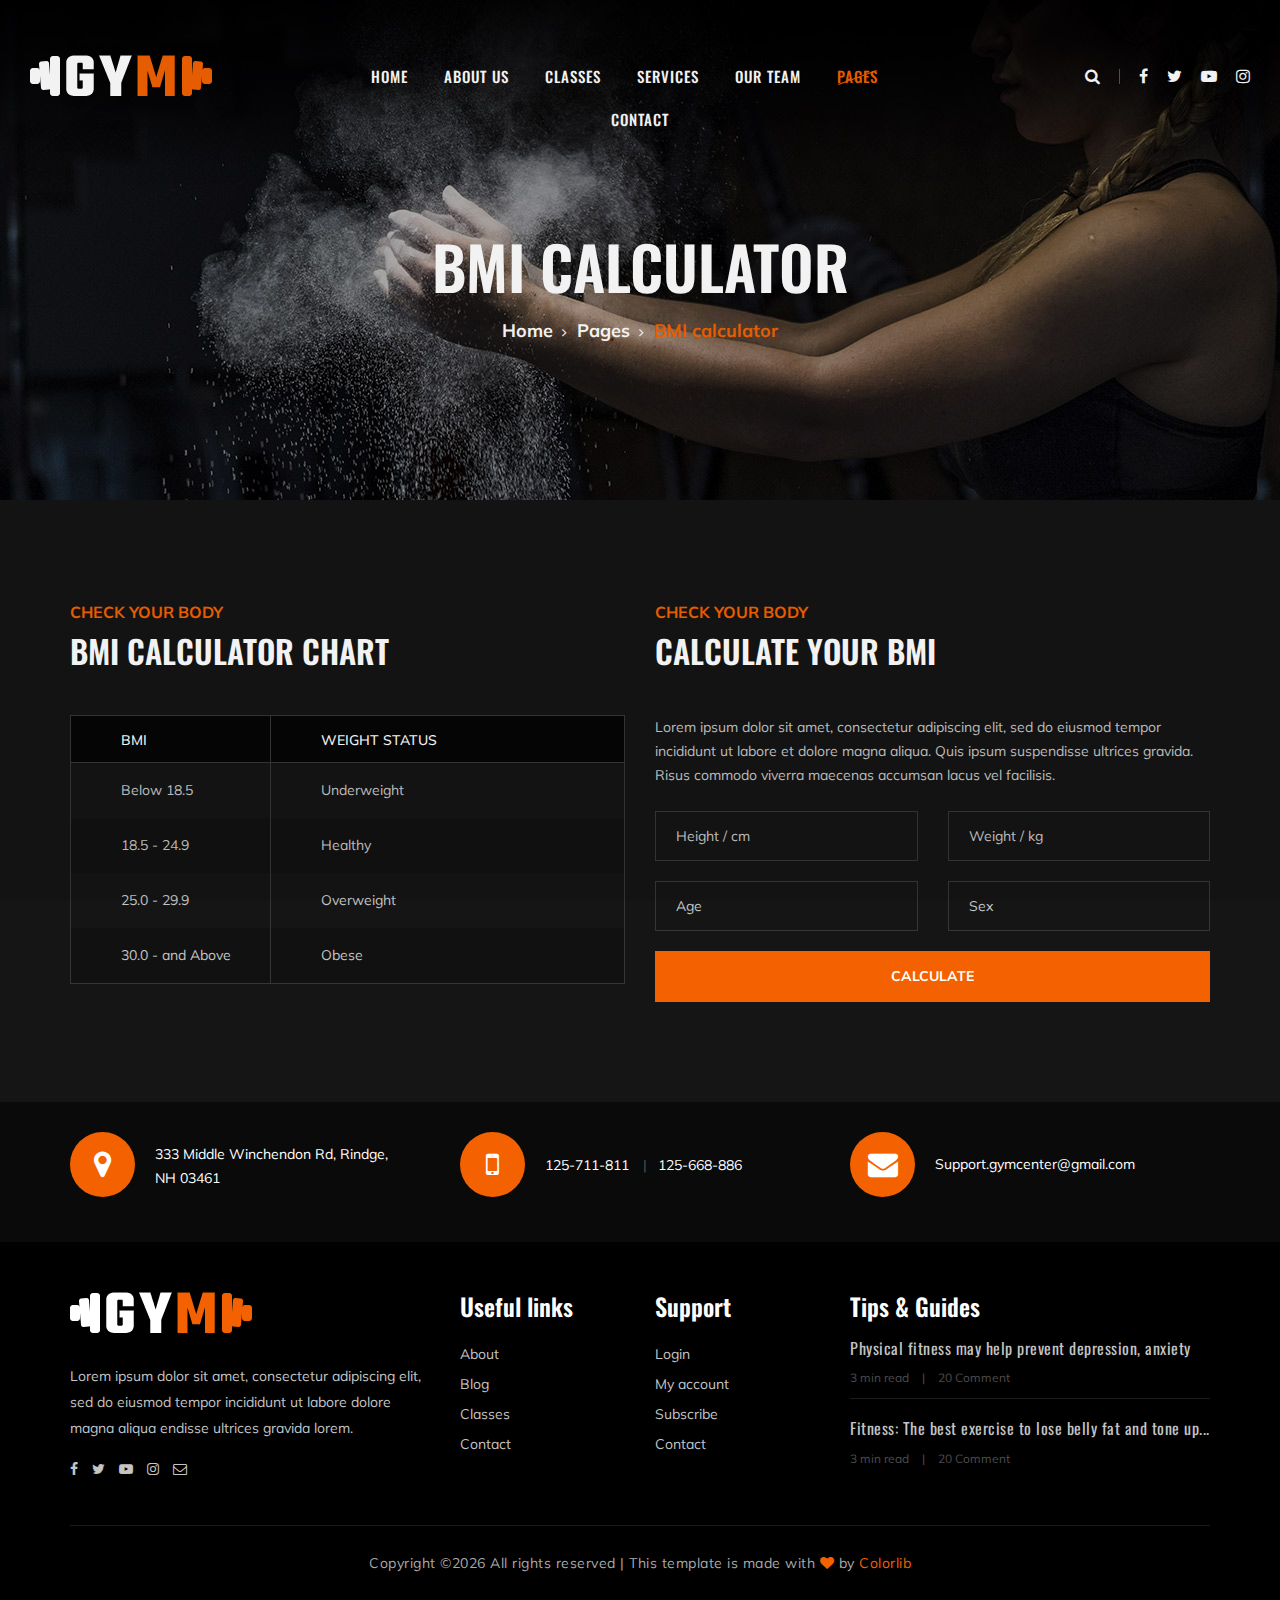
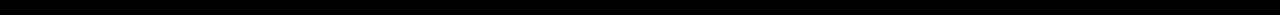
<file: bmi-calculator.html>
<!DOCTYPE html>
<html lang="zxx">

<head>
    <meta charset="UTF-8">
    <meta name="description" content="Gym Template">
    <meta name="keywords" content="Gym, unica, creative, html">
    <meta name="viewport" content="width=device-width, initial-scale=1.0">
    <meta http-equiv="X-UA-Compatible" content="ie=edge">
    <title>Gym | Template</title>

    <!-- Google Font -->
    <link href="https://fonts.googleapis.com/css?family=Muli:300,400,500,600,700,800,900&display=swap" rel="stylesheet">
    <link href="https://fonts.googleapis.com/css?family=Oswald:300,400,500,600,700&display=swap" rel="stylesheet">

    <!-- Css Styles -->
    <link rel="stylesheet" href="css/bootstrap.min.css" type="text/css">
    <link rel="stylesheet" href="css/font-awesome.min.css" type="text/css">
    <link rel="stylesheet" href="css/flaticon.css" type="text/css">
    <link rel="stylesheet" href="css/owl.carousel.min.css" type="text/css">
    <link rel="stylesheet" href="css/barfiller.css" type="text/css">
    <link rel="stylesheet" href="css/magnific-popup.css" type="text/css">
    <link rel="stylesheet" href="css/slicknav.min.css" type="text/css">
    <link rel="stylesheet" href="css/style.css" type="text/css">
</head>

<body>
    <!-- Page Preloder -->
    <div id="preloder">
        <div class="loader"></div>
    </div>

    <!-- Offcanvas Menu Section Begin -->
    <div class="offcanvas-menu-overlay"></div>
    <div class="offcanvas-menu-wrapper">
        <div class="canvas-close">
            <i class="fa fa-close"></i>
        </div>
        <div class="canvas-search search-switch">
            <i class="fa fa-search"></i>
        </div>
        <nav class="canvas-menu mobile-menu">
            <ul>
                <li><a href="./index.html">Home</a></li>
                <li><a href="./about-us.html">About Us</a></li>
                <li><a href="./class-details.html">Classes</a></li>
                <li><a href="./services.html">Services</a></li>
                <li><a href="./team.html">Our Team</a></li>
                <li><a href="#">Pages</a>
                    <ul class="dropdown">
                        <li><a href="./about-us.html">About us</a></li>
                        <li><a href="./class-timetable.html">Classes timetable</a></li>
                        <li><a href="./bmi-calculator.html">Bmi calculate</a></li>
                        <li><a href="./team.html">Our team</a></li>
                        <li><a href="./gallery.html">Gallery</a></li>
                        <li><a href="./blog.html">Our blog</a></li>
                        <li><a href="./404.html">404</a></li>
                    </ul>
                </li>
                <li><a href="./contact.html">Contact</a></li>
            </ul>
        </nav>
        <div id="mobile-menu-wrap"></div>
        <div class="canvas-social">
            <a href="#"><i class="fa fa-facebook"></i></a>
            <a href="#"><i class="fa fa-twitter"></i></a>
            <a href="#"><i class="fa fa-youtube-play"></i></a>
            <a href="#"><i class="fa fa-instagram"></i></a>
        </div>
    </div>
    <!-- Offcanvas Menu Section End -->

    <!-- Header Section Begin -->
    <header class="header-section">
        <div class="container-fluid">
            <div class="row">
                <div class="col-lg-3">
                    <div class="logo">
                        <a href="./index.html">
                            <img src="img/logo.png" alt="">
                        </a>
                    </div>
                </div>
                <div class="col-lg-6">
                    <nav class="nav-menu">
                        <ul>
                            <li><a href="./index.html">Home</a></li>
                            <li><a href="./about-us.html">About Us</a></li>
                            <li><a href="./class-details.html">Classes</a></li>
                            <li><a href="./services.html">Services</a></li>
                            <li><a href="./team.html">Our Team</a></li>
                            <li class="active"><a href="#">Pages</a>
                                <ul class="dropdown">
                                    <li><a href="./about-us.html">About us</a></li>
                                    <li><a href="./class-timetable.html">Classes timetable</a></li>
                                    <li><a href="./bmi-calculator.html">Bmi calculate</a></li>
                                    <li><a href="./team.html">Our team</a></li>
                                    <li><a href="./gallery.html">Gallery</a></li>
                                    <li><a href="./blog.html">Our blog</a></li>
                                    <li><a href="./404.html">404</a></li>
                                </ul>
                            </li>
                            <li><a href="./contact.html">Contact</a></li>
                        </ul>
                    </nav>
                </div>
                <div class="col-lg-3">
                    <div class="top-option">
                        <div class="to-search search-switch">
                            <i class="fa fa-search"></i>
                        </div>
                        <div class="to-social">
                            <a href="#"><i class="fa fa-facebook"></i></a>
                            <a href="#"><i class="fa fa-twitter"></i></a>
                            <a href="#"><i class="fa fa-youtube-play"></i></a>
                            <a href="#"><i class="fa fa-instagram"></i></a>
                        </div>
                    </div>
                </div>
            </div>
            <div class="canvas-open">
                <i class="fa fa-bars"></i>
            </div>
        </div>
    </header>
    <!-- Header End -->

    <!-- Breadcrumb Section Begin -->
    <section class="breadcrumb-section set-bg" data-setbg="img/breadcrumb-bg.jpg">
        <div class="container">
            <div class="row">
                <div class="col-lg-12 text-center">
                    <div class="breadcrumb-text">
                        <h2>BMI calculator</h2>
                        <div class="bt-option">
                            <a href="./index.html">Home</a>
                            <a href="#">Pages</a>
                            <span>BMI calculator</span>
                        </div>
                    </div>
                </div>
            </div>
        </div>
    </section>
    <!-- Breadcrumb Section End -->

    <!-- BMI Calculator Section Begin -->
    <section class="bmi-calculator-section spad">
        <div class="container">
            <div class="row">
                <div class="col-lg-6">
                    <div class="section-title chart-title">
                        <span>check your body</span>
                        <h2>BMI CALCULATOR CHART</h2>
                    </div>
                    <div class="chart-table">
                        <table>
                            <thead>
                                <tr>
                                    <th>Bmi</th>
                                    <th>WEIGHT STATUS</th>
                                </tr>
                            </thead>
                            <tbody>
                                <tr>
                                    <td class="point">Below 18.5</td>
                                    <td>Underweight</td>
                                </tr>
                                <tr>
                                    <td class="point">18.5 - 24.9</td>
                                    <td>Healthy</td>
                                </tr>
                                <tr>
                                    <td class="point">25.0 - 29.9</td>
                                    <td>Overweight</td>
                                </tr>
                                <tr>
                                    <td class="point">30.0 - and Above</td>
                                    <td>Obese</td>
                                </tr>
                            </tbody>
                        </table>
                    </div>
                </div>
                <div class="col-lg-6">
                    <div class="section-title chart-calculate-title">
                        <span>check your body</span>
                        <h2>CALCULATE YOUR BMI</h2>
                    </div>
                    <div class="chart-calculate-form">
                        <p>Lorem ipsum dolor sit amet, consectetur adipiscing elit, sed do eiusmod tempor incididunt ut
                            labore et dolore magna aliqua. Quis ipsum suspendisse ultrices gravida. Risus commodo
                            viverra maecenas accumsan lacus vel facilisis.</p>
                        <form action="#">
                            <div class="row">
                                <div class="col-sm-6">
                                    <input type="text" placeholder="Height / cm">
                                </div>
                                <div class="col-sm-6">
                                    <input type="text" placeholder="Weight / kg">
                                </div>
                                <div class="col-sm-6">
                                    <input type="text" placeholder="Age">
                                </div>
                                <div class="col-sm-6">
                                    <input type="text" placeholder="Sex">
                                </div>
                                <div class="col-lg-12">
                                    <button type="submit">Calculate</button>
                                </div>
                            </div>
                        </form>
                    </div>
                </div>
            </div>
        </div>
    </section>
    <!-- BMI Calculator Section End -->

    <!-- Get In Touch Section Begin -->
    <div class="gettouch-section">
        <div class="container">
            <div class="row">
                <div class="col-md-4">
                    <div class="gt-text">
                        <i class="fa fa-map-marker"></i>
                        <p>333 Middle Winchendon Rd, Rindge,<br/> NH 03461</p>
                    </div>
                </div>
                <div class="col-md-4">
                    <div class="gt-text">
                        <i class="fa fa-mobile"></i>
                        <ul>
                            <li>125-711-811</li>
                            <li>125-668-886</li>
                        </ul>
                    </div>
                </div>
                <div class="col-md-4">
                    <div class="gt-text email">
                        <i class="fa fa-envelope"></i>
                        <p>Support.gymcenter@gmail.com</p>
                    </div>
                </div>
            </div>
        </div>
    </div>
    <!-- Get In Touch Section End -->

    <!-- Footer Section Begin -->
    <section class="footer-section">
        <div class="container">
            <div class="row">
                <div class="col-lg-4">
                    <div class="fs-about">
                        <div class="fa-logo">
                            <a href="#"><img src="img/logo.png" alt=""></a>
                        </div>
                        <p>Lorem ipsum dolor sit amet, consectetur adipiscing elit, sed do eiusmod tempor incididunt ut
                            labore dolore magna aliqua endisse ultrices gravida lorem.</p>
                        <div class="fa-social">
                            <a href="#"><i class="fa fa-facebook"></i></a>
                            <a href="#"><i class="fa fa-twitter"></i></a>
                            <a href="#"><i class="fa fa-youtube-play"></i></a>
                            <a href="#"><i class="fa fa-instagram"></i></a>
                            <a href="#"><i class="fa  fa-envelope-o"></i></a>
                        </div>
                    </div>
                </div>
                <div class="col-lg-2 col-md-3 col-sm-6">
                    <div class="fs-widget">
                        <h4>Useful links</h4>
                        <ul>
                            <li><a href="#">About</a></li>
                            <li><a href="#">Blog</a></li>
                            <li><a href="#">Classes</a></li>
                            <li><a href="#">Contact</a></li>
                        </ul>
                    </div>
                </div>
                <div class="col-lg-2 col-md-3 col-sm-6">
                    <div class="fs-widget">
                        <h4>Support</h4>
                        <ul>
                            <li><a href="#">Login</a></li>
                            <li><a href="#">My account</a></li>
                            <li><a href="#">Subscribe</a></li>
                            <li><a href="#">Contact</a></li>
                        </ul>
                    </div>
                </div>
                <div class="col-lg-4 col-md-6">
                    <div class="fs-widget">
                        <h4>Tips & Guides</h4>
                        <div class="fw-recent">
                            <h6><a href="#">Physical fitness may help prevent depression, anxiety</a></h6>
                            <ul>
                                <li>3 min read</li>
                                <li>20 Comment</li>
                            </ul>
                        </div>
                        <div class="fw-recent">
                            <h6><a href="#">Fitness: The best exercise to lose belly fat and tone up...</a></h6>
                            <ul>
                                <li>3 min read</li>
                                <li>20 Comment</li>
                            </ul>
                        </div>
                    </div>
                </div>
            </div>
            <div class="row">
                <div class="col-lg-12 text-center">
                    <div class="copyright-text">
                        <p><!-- Link back to Colorlib can't be removed. Template is licensed under CC BY 3.0. -->
  Copyright &copy;<script>document.write(new Date().getFullYear());</script> All rights reserved | This template is made with <i class="fa fa-heart" aria-hidden="true"></i> by <a href="https://colorlib.com" target="_blank">Colorlib</a>
  <!-- Link back to Colorlib can't be removed. Template is licensed under CC BY 3.0. --></p>
                    </div>
                </div>
            </div>
        </div>
    </section>
    <!-- Footer Section End -->

    <!-- Search model Begin -->
    <div class="search-model">
        <div class="h-100 d-flex align-items-center justify-content-center">
            <div class="search-close-switch">+</div>
            <form class="search-model-form">
                <input type="text" id="search-input" placeholder="Search here.....">
            </form>
        </div>
    </div>
    <!-- Search model end -->

    <!-- Js Plugins -->
    <script src="js/jquery-3.3.1.min.js"></script>
    <script src="js/bootstrap.min.js"></script>
    <script src="js/jquery.magnific-popup.min.js"></script>
    <script src="js/masonry.pkgd.min.js"></script>
    <script src="js/jquery.barfiller.js"></script>
    <script src="js/jquery.slicknav.js"></script>
    <script src="js/owl.carousel.min.js"></script>
    <script src="js/main.js"></script>



</body>

</html>
</file>
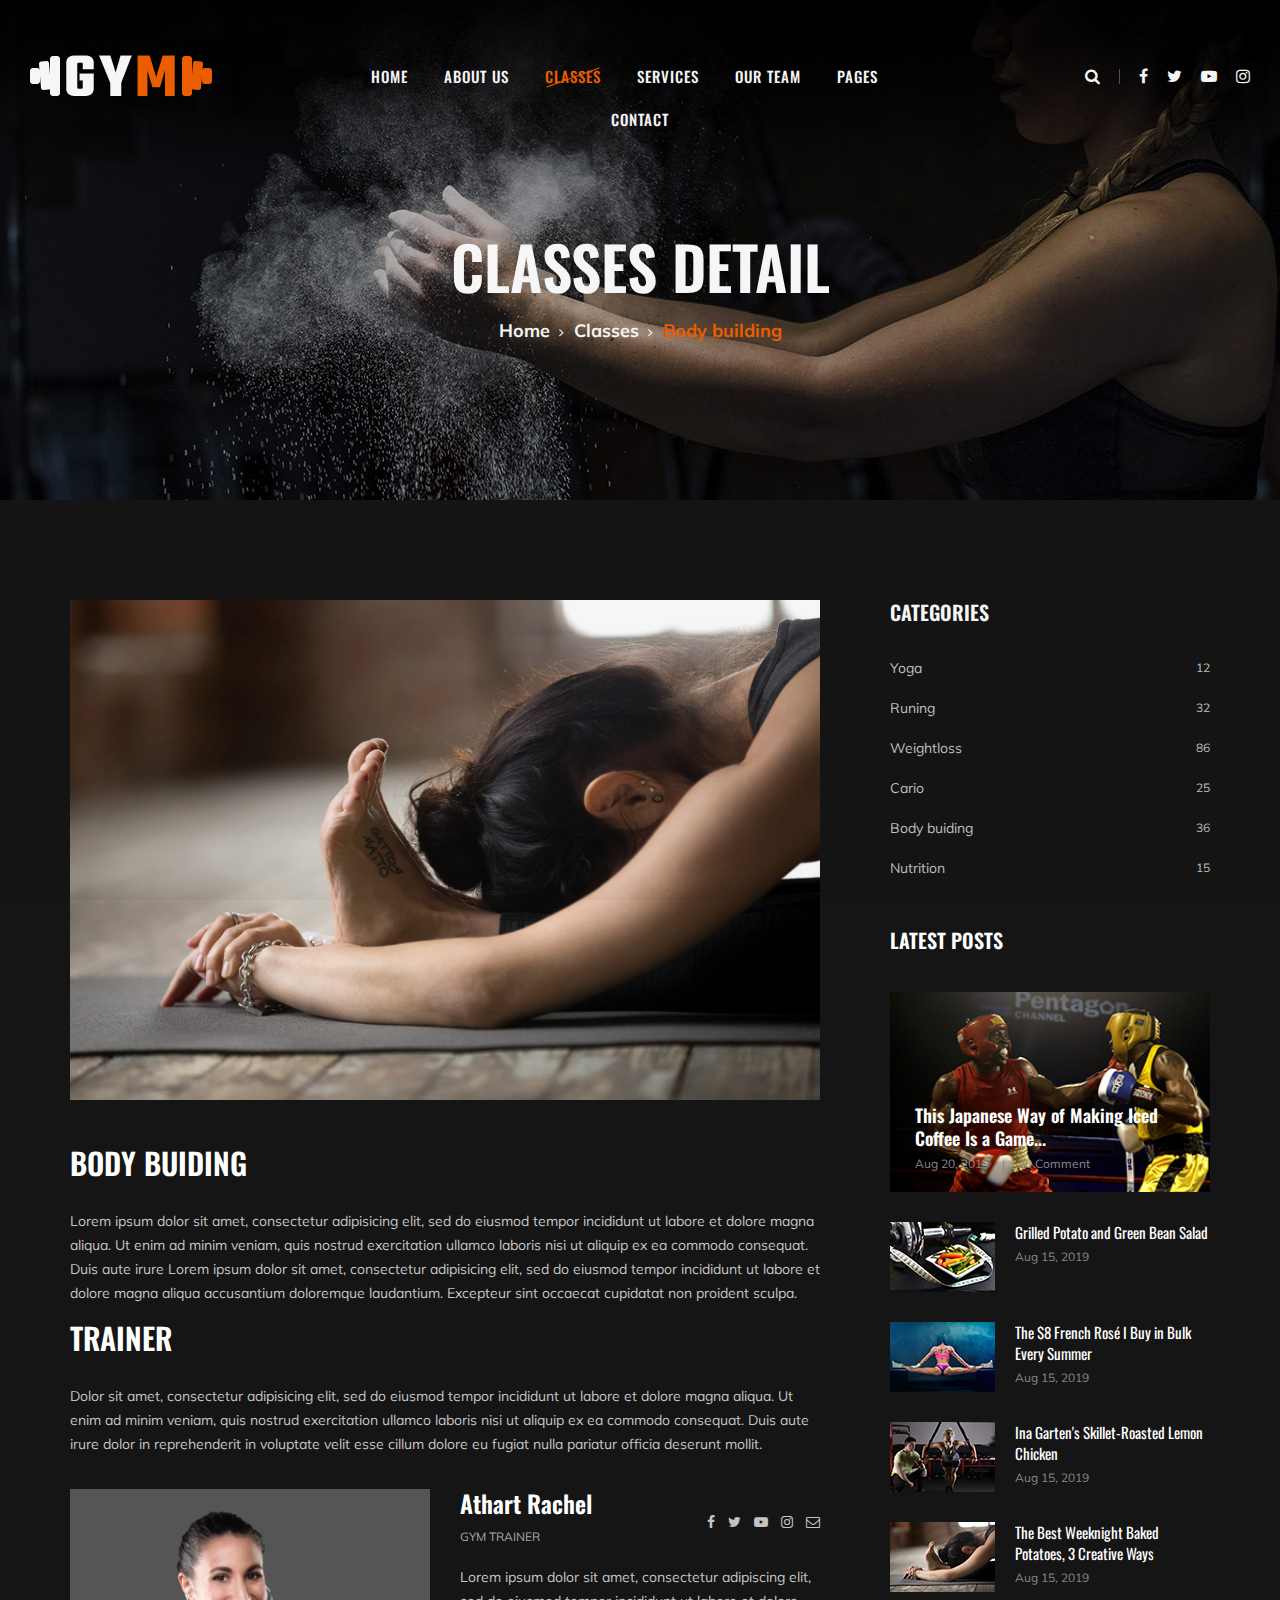
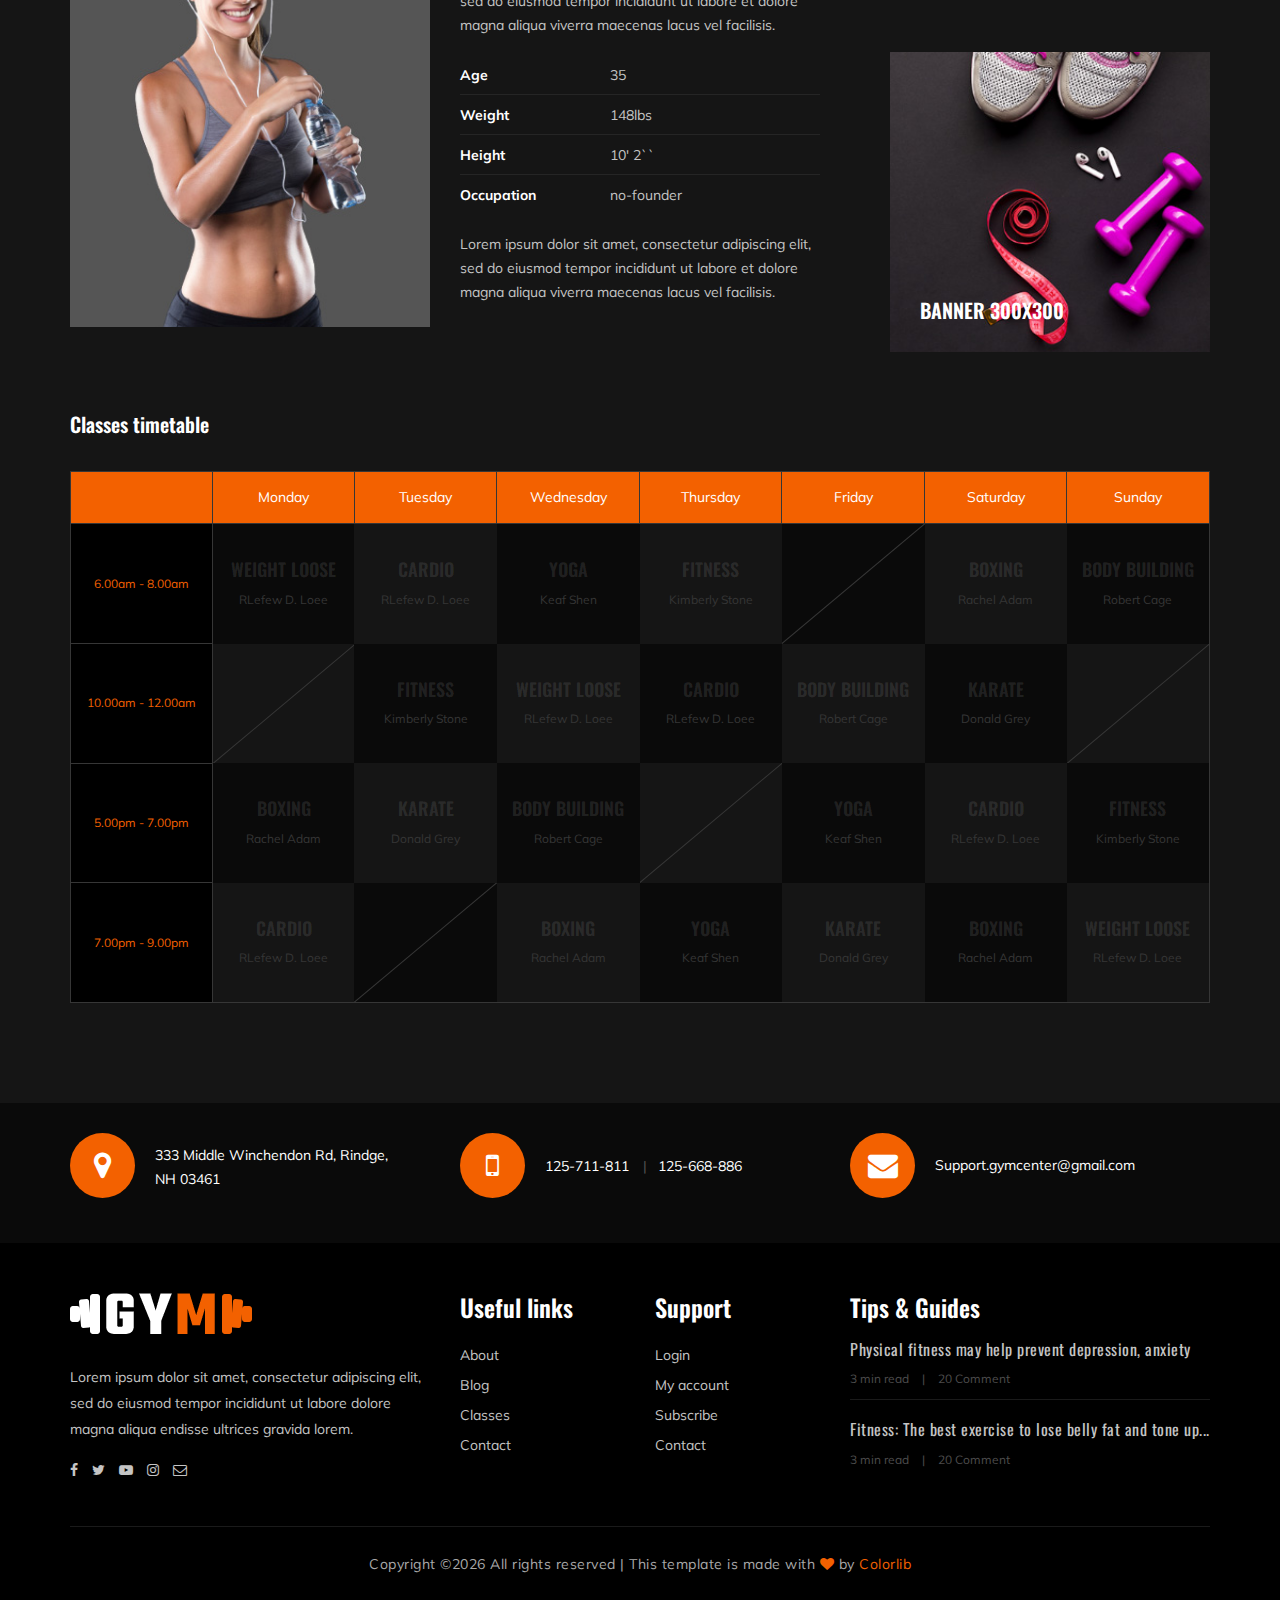
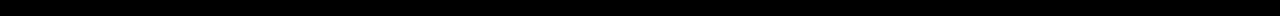
<file: class-details.html>
<!DOCTYPE html>
<html lang="zxx">

<head>
    <meta charset="UTF-8">
    <meta name="description" content="Gym Template">
    <meta name="keywords" content="Gym, unica, creative, html">
    <meta name="viewport" content="width=device-width, initial-scale=1.0">
    <meta http-equiv="X-UA-Compatible" content="ie=edge">
    <title>Gym | Template</title>

    <!-- Google Font -->
    <link href="https://fonts.googleapis.com/css?family=Muli:300,400,500,600,700,800,900&display=swap" rel="stylesheet">
    <link href="https://fonts.googleapis.com/css?family=Oswald:300,400,500,600,700&display=swap" rel="stylesheet">

    <!-- Css Styles -->
    <link rel="stylesheet" href="css/bootstrap.min.css" type="text/css">
    <link rel="stylesheet" href="css/font-awesome.min.css" type="text/css">
    <link rel="stylesheet" href="css/flaticon.css" type="text/css">
    <link rel="stylesheet" href="css/owl.carousel.min.css" type="text/css">
    <link rel="stylesheet" href="css/barfiller.css" type="text/css">
    <link rel="stylesheet" href="css/magnific-popup.css" type="text/css">
    <link rel="stylesheet" href="css/slicknav.min.css" type="text/css">
    <link rel="stylesheet" href="css/style.css" type="text/css">
</head>

<body>
    <!-- Page Preloder -->
    <div id="preloder">
        <div class="loader"></div>
    </div>

    <!-- Offcanvas Menu Section Begin -->
    <div class="offcanvas-menu-overlay"></div>
    <div class="offcanvas-menu-wrapper">
        <div class="canvas-close">
            <i class="fa fa-close"></i>
        </div>
        <div class="canvas-search search-switch">
            <i class="fa fa-search"></i>
        </div>
        <nav class="canvas-menu mobile-menu">
            <ul>
                <li><a href="./index.html">Home</a></li>
                <li><a href="./about-us.html">About Us</a></li>
                <li><a href="./class-details.html">Classes</a></li>
                <li><a href="./services.html">Services</a></li>
                <li><a href="./team.html">Our Team</a></li>
                <li><a href="#">Pages</a>
                    <ul class="dropdown">
                        <li><a href="./about-us.html">About us</a></li>
                        <li><a href="./class-timetable.html">Classes timetable</a></li>
                        <li><a href="./bmi-calculator.html">Bmi calculate</a></li>
                        <li><a href="./team.html">Our team</a></li>
                        <li><a href="./gallery.html">Gallery</a></li>
                        <li><a href="./blog.html">Our blog</a></li>
                        <li><a href="./404.html">404</a></li>
                    </ul>
                </li>
                <li><a href="./contact.html">Contact</a></li>
            </ul>
        </nav>
        <div id="mobile-menu-wrap"></div>
        <div class="canvas-social">
            <a href="#"><i class="fa fa-facebook"></i></a>
            <a href="#"><i class="fa fa-twitter"></i></a>
            <a href="#"><i class="fa fa-youtube-play"></i></a>
            <a href="#"><i class="fa fa-instagram"></i></a>
        </div>
    </div>
    <!-- Offcanvas Menu Section End -->

    <!-- Header Section Begin -->
    <header class="header-section">
        <div class="container-fluid">
            <div class="row">
                <div class="col-lg-3">
                    <div class="logo">
                        <a href="./index.html">
                            <img src="img/logo.png" alt="">
                        </a>
                    </div>
                </div>
                <div class="col-lg-6">
                    <nav class="nav-menu">
                        <ul>
                            <li><a href="./index.html">Home</a></li>
                            <li><a href="./about-us.html">About Us</a></li>
                            <li class="active"><a href="./class-details.html">Classes</a></li>
                            <li><a href="./services.html">Services</a></li>
                            <li><a href="./team.html">Our Team</a></li>
                            <li><a href="#">Pages</a>
                                <ul class="dropdown">
                                    <li><a href="./about-us.html">About us</a></li>
                                    <li><a href="./class-timetable.html">Classes timetable</a></li>
                                    <li><a href="./bmi-calculator.html">Bmi calculate</a></li>
                                    <li><a href="./team.html">Our team</a></li>
                                    <li><a href="./gallery.html">Gallery</a></li>
                                    <li><a href="./blog.html">Our blog</a></li>
                                    <li><a href="./404.html">404</a></li>
                                </ul>
                            </li>
                            <li><a href="./contact.html">Contact</a></li>
                        </ul>
                    </nav>
                </div>
                <div class="col-lg-3">
                    <div class="top-option">
                        <div class="to-search search-switch">
                            <i class="fa fa-search"></i>
                        </div>
                        <div class="to-social">
                            <a href="#"><i class="fa fa-facebook"></i></a>
                            <a href="#"><i class="fa fa-twitter"></i></a>
                            <a href="#"><i class="fa fa-youtube-play"></i></a>
                            <a href="#"><i class="fa fa-instagram"></i></a>
                        </div>
                    </div>
                </div>
            </div>
            <div class="canvas-open">
                <i class="fa fa-bars"></i>
            </div>
        </div>
    </header>
    <!-- Header End -->

    <!-- Breadcrumb Section Begin -->
    <section class="breadcrumb-section set-bg" data-setbg="img/breadcrumb-bg.jpg">
        <div class="container">
            <div class="row">
                <div class="col-lg-12 text-center">
                    <div class="breadcrumb-text">
                        <h2>Classes detail</h2>
                        <div class="bt-option">
                            <a href="./index.html">Home</a>
                            <a href="#">Classes</a>
                            <span>Body building</span>
                        </div>
                    </div>
                </div>
            </div>
        </div>
    </section>
    <!-- Breadcrumb Section End -->

    <!-- Class Details Section Begin -->
    <section class="class-details-section spad">
        <div class="container">
            <div class="row">
                <div class="col-lg-8">
                    <div class="class-details-text">
                        <div class="cd-pic">
                            <img src="img/classes/class-details/class-detailsl.jpg" alt="">
                        </div>
                        <div class="cd-text">
                            <div class="cd-single-item">
                                <h3>Body buiding</h3>
                                <p>Lorem ipsum dolor sit amet, consectetur adipisicing elit, sed do eiusmod tempor
                                    incididunt ut labore et dolore magna aliqua. Ut enim ad minim veniam, quis nostrud
                                    exercitation ullamco laboris nisi ut aliquip ex ea commodo consequat. Duis aute
                                    irure Lorem ipsum dolor sit amet, consectetur adipisicing elit, sed do eiusmod
                                    tempor incididunt ut labore et dolore magna aliqua accusantium doloremque
                                    laudantium. Excepteur sint occaecat cupidatat non proident sculpa.</p>
                            </div>
                            <div class="cd-single-item">
                                <h3>Trainer</h3>
                                <p>Dolor sit amet, consectetur adipisicing elit, sed do eiusmod tempor incididunt ut
                                    labore et dolore magna aliqua. Ut enim ad minim veniam, quis nostrud exercitation
                                    ullamco laboris nisi ut aliquip ex ea commodo consequat. Duis aute irure dolor in
                                    reprehenderit in voluptate velit esse cillum dolore eu fugiat nulla pariatur officia
                                    deserunt mollit.</p>
                            </div>
                        </div>
                        <div class="cd-trainer">
                            <div class="row">
                                <div class="col-md-6">
                                    <div class="cd-trainer-pic">
                                        <img src="img/classes/class-details/trainer-profile.jpg" alt="">
                                    </div>
                                </div>
                                <div class="col-md-6">
                                    <div class="cd-trainer-text">
                                        <div class="trainer-title">
                                            <h4>Athart Rachel</h4>
                                            <span>Gym Trainer</span>
                                        </div>
                                        <div class="trainer-social">
                                            <a href="#"><i class="fa fa-facebook"></i></a>
                                            <a href="#"><i class="fa fa-twitter"></i></a>
                                            <a href="#"><i class="fa fa-youtube-play"></i></a>
                                            <a href="#"><i class="fa fa-instagram"></i></a>
                                            <a href="#"><i class="fa  fa-envelope-o"></i></a>
                                        </div>
                                        <p>Lorem ipsum dolor sit amet, consectetur adipiscing elit, sed do eiusmod
                                            tempor incididunt ut labore et dolore magna aliqua viverra maecenas lacus
                                            vel facilisis.</p>
                                        <ul class="trainer-info">
                                            <li><span>Age</span>35</li>
                                            <li><span>Weight</span>148lbs</li>
                                            <li><span>Height</span>10' 2``</li>
                                            <li><span>Occupation</span>no-founder</li>
                                        </ul>
                                        <p>Lorem ipsum dolor sit amet, consectetur adipiscing elit, sed do eiusmod
                                            tempor incididunt ut labore et dolore magna aliqua viverra maecenas lacus
                                            vel facilisis. </p>
                                    </div>
                                </div>
                            </div>
                        </div>
                    </div>
                </div>
                <div class="col-lg-4 col-md-8">
                    <div class="sidebar-option">
                        <div class="so-categories">
                            <h5 class="title">Categories</h5>
                            <ul>
                                <li><a href="#">Yoga <span>12</span></a></li>
                                <li><a href="#">Runing <span>32</span></a></li>
                                <li><a href="#">Weightloss <span>86</span></a></li>
                                <li><a href="#">Cario <span>25</span></a></li>
                                <li><a href="#">Body buiding <span>36</span></a></li>
                                <li><a href="#">Nutrition <span>15</span></a></li>
                            </ul>
                        </div>
                        <div class="so-latest">
                            <h5 class="title">Latest posts</h5>
                            <div class="latest-large set-bg" data-setbg="img/letest-blog/latest-1.jpg">
                                <div class="ll-text">
                                    <h5><a href="#">This Japanese Way of Making Iced Coffee Is a Game...</a></h5>
                                    <ul>
                                        <li>Aug 20, 2019</li>
                                        <li>20 Comment</li>
                                    </ul>
                                </div>
                            </div>
                            <div class="latest-item">
                                <div class="li-pic">
                                    <img src="img/letest-blog/latest-2.jpg" alt="">
                                </div>
                                <div class="li-text">
                                    <h6><a href="#">Grilled Potato and Green Bean Salad</a></h6>
                                    <span class="li-time">Aug 15, 2019</span>
                                </div>
                            </div>
                            <div class="latest-item">
                                <div class="li-pic">
                                    <img src="img/letest-blog/latest-3.jpg" alt="">
                                </div>
                                <div class="li-text">
                                    <h6><a href="#">The $8 French Rosé I Buy in Bulk Every Summer</a></h6>
                                    <span class="li-time">Aug 15, 2019</span>
                                </div>
                            </div>
                            <div class="latest-item">
                                <div class="li-pic">
                                    <img src="img/letest-blog/latest-4.jpg" alt="">
                                </div>
                                <div class="li-text">
                                    <h6><a href="#">Ina Garten's Skillet-Roasted Lemon Chicken</a></h6>
                                    <span class="li-time">Aug 15, 2019</span>
                                </div>
                            </div>
                            <div class="latest-item">
                                <div class="li-pic">
                                    <img src="img/letest-blog/latest-5.jpg" alt="">
                                </div>
                                <div class="li-text">
                                    <h6><a href="#">The Best Weeknight Baked Potatoes, 3 Creative Ways</a></h6>
                                    <span class="li-time">Aug 15, 2019</span>
                                </div>
                            </div>
                        </div>
                        <div class="so-banner set-bg" data-setbg="img/sidebar-banner.jpg">
                            <h5>Banner 300x300</h5>
                        </div>
                    </div>
                </div>
            </div>
        </div>
    </section>
    <!-- Class Details Section End -->

    <!-- Class Timetable Section Begin -->
    <section class="class-timetable-section class-details-timetable spad">
        <div class="container">
            <div class="row">
                <div class="col-lg-12">
                    <div class="class-details-timetable_title">
                        <h5>Classes timetable</h5>
                    </div>
                </div>
            </div>
            <div class="row">
                <div class="col-lg-12">
                    <div class="class-timetable details-timetable">
                        <table>
                            <thead>
                                <tr>
                                    <th></th>
                                    <th>Monday</th>
                                    <th>Tuesday</th>
                                    <th>Wednesday</th>
                                    <th>Thursday</th>
                                    <th>Friday</th>
                                    <th>Saturday</th>
                                    <th>Sunday</th>
                                </tr>
                            </thead>
                            <tbody>
                                <tr>
                                    <td class="class-time">6.00am - 8.00am</td>
                                    <td class="dark-bg hover-dp ts-meta" data-tsmeta="workout">
                                        <h5>WEIGHT LOOSE</h5>
                                        <span>RLefew D. Loee</span>
                                    </td>
                                    <td class="hover-dp ts-meta" data-tsmeta="fitness">
                                        <h5>Cardio</h5>
                                        <span>RLefew D. Loee</span>
                                    </td>
                                    <td class="dark-bg hover-dp ts-meta" data-tsmeta="workout">
                                        <h5>Yoga</h5>
                                        <span>Keaf Shen</span>
                                    </td>
                                    <td class="hover-dp ts-meta" data-tsmeta="fitness">
                                        <h5>Fitness</h5>
                                        <span>Kimberly Stone</span>
                                    </td>
                                    <td class="dark-bg blank-td"></td>
                                    <td class="hover-dp ts-meta" data-tsmeta="motivation">
                                        <h5>Boxing</h5>
                                        <span>Rachel Adam</span>
                                    </td>
                                    <td class="dark-bg hover-dp ts-meta" data-tsmeta="workout">
                                        <h5>Body Building</h5>
                                        <span>Robert Cage</span>
                                    </td>
                                </tr>
                                <tr>
                                    <td class="class-time">10.00am - 12.00am</td>
                                    <td class="blank-td"></td>
                                    <td class="dark-bg hover-dp ts-meta" data-tsmeta="fitness">
                                        <h5>Fitness</h5>
                                        <span>Kimberly Stone</span>
                                    </td>
                                    <td class="hover-dp ts-meta" data-tsmeta="workout">
                                        <h5>WEIGHT LOOSE</h5>
                                        <span>RLefew D. Loee</span>
                                    </td>
                                    <td class="dark-bg hover-dp ts-meta" data-tsmeta="motivation">
                                        <h5>Cardio</h5>
                                        <span>RLefew D. Loee</span>
                                    </td>
                                    <td class="hover-dp ts-meta" data-tsmeta="workout">
                                        <h5>Body Building</h5>
                                        <span>Robert Cage</span>
                                    </td>
                                    <td class="dark-bg hover-dp ts-meta" data-tsmeta="motivation">
                                        <h5>Karate</h5>
                                        <span>Donald Grey</span>
                                    </td>
                                    <td class="blank-td"></td>
                                </tr>
                                <tr>
                                    <td class="class-time">5.00pm - 7.00pm</td>
                                    <td class="dark-bg hover-dp ts-meta" data-tsmeta="fitness">
                                        <h5>Boxing</h5>
                                        <span>Rachel Adam</span>
                                    </td>
                                    <td class="hover-dp ts-meta" data-tsmeta="motivation">
                                        <h5>Karate</h5>
                                        <span>Donald Grey</span>
                                    </td>
                                    <td class="dark-bg hover-dp ts-meta" data-tsmeta="workout">
                                        <h5>Body Building</h5>
                                        <span>Robert Cage</span>
                                    </td>
                                    <td class="blank-td"></td>
                                    <td class="dark-bg hover-dp ts-meta" data-tsmeta="workout">
                                        <h5>Yoga</h5>
                                        <span>Keaf Shen</span>
                                    </td>
                                    <td class="hover-dp ts-meta" data-tsmeta="motivation">
                                        <h5>Cardio</h5>
                                        <span>RLefew D. Loee</span>
                                    </td>
                                    <td class="dark-bg hover-dp ts-meta" data-tsmeta="fitness">
                                        <h5>Fitness</h5>
                                        <span>Kimberly Stone</span>
                                    </td>
                                </tr>
                                <tr>
                                    <td class="class-time">7.00pm - 9.00pm</td>
                                    <td class="hover-dp ts-meta" data-tsmeta="motivation">
                                        <h5>Cardio</h5>
                                        <span>RLefew D. Loee</span>
                                    </td>
                                    <td class="dark-bg blank-td"></td>
                                    <td class="hover-dp ts-meta" data-tsmeta="fitness">
                                        <h5>Boxing</h5>
                                        <span>Rachel Adam</span>
                                    </td>
                                    <td class="dark-bg hover-dp ts-meta" data-tsmeta="workout">
                                        <h5>Yoga</h5>
                                        <span>Keaf Shen</span>
                                    </td>
                                    <td class="hover-dp ts-meta" data-tsmeta="motivation">
                                        <h5>Karate</h5>
                                        <span>Donald Grey</span>
                                    </td>
                                    <td class="dark-bg hover-dp ts-meta" data-tsmeta="fitness">
                                        <h5>Boxing</h5>
                                        <span>Rachel Adam</span>
                                    </td>
                                    <td class="hover-dp ts-meta" data-tsmeta="workout">
                                        <h5>WEIGHT LOOSE</h5>
                                        <span>RLefew D. Loee</span>
                                    </td>
                                </tr>
                            </tbody>
                        </table>
                    </div>
                </div>
            </div>
        </div>
    </section>
    <!-- Class Timetable Section End -->

    <!-- Get In Touch Section Begin -->
    <div class="gettouch-section">
        <div class="container">
            <div class="row">
                <div class="col-md-4">
                    <div class="gt-text">
                        <i class="fa fa-map-marker"></i>
                        <p>333 Middle Winchendon Rd, Rindge,<br/> NH 03461</p>
                    </div>
                </div>
                <div class="col-md-4">
                    <div class="gt-text">
                        <i class="fa fa-mobile"></i>
                        <ul>
                            <li>125-711-811</li>
                            <li>125-668-886</li>
                        </ul>
                    </div>
                </div>
                <div class="col-md-4">
                    <div class="gt-text email">
                        <i class="fa fa-envelope"></i>
                        <p>Support.gymcenter@gmail.com</p>
                    </div>
                </div>
            </div>
        </div>
    </div>
    <!-- Get In Touch Section End -->

    <!-- Footer Section Begin -->
    <section class="footer-section">
        <div class="container">
            <div class="row">
                <div class="col-lg-4">
                    <div class="fs-about">
                        <div class="fa-logo">
                            <a href="#"><img src="img/logo.png" alt=""></a>
                        </div>
                        <p>Lorem ipsum dolor sit amet, consectetur adipiscing elit, sed do eiusmod tempor incididunt ut
                            labore dolore magna aliqua endisse ultrices gravida lorem.</p>
                        <div class="fa-social">
                            <a href="#"><i class="fa fa-facebook"></i></a>
                            <a href="#"><i class="fa fa-twitter"></i></a>
                            <a href="#"><i class="fa fa-youtube-play"></i></a>
                            <a href="#"><i class="fa fa-instagram"></i></a>
                            <a href="#"><i class="fa  fa-envelope-o"></i></a>
                        </div>
                    </div>
                </div>
                <div class="col-lg-2 col-md-3 col-sm-6">
                    <div class="fs-widget">
                        <h4>Useful links</h4>
                        <ul>
                            <li><a href="#">About</a></li>
                            <li><a href="#">Blog</a></li>
                            <li><a href="#">Classes</a></li>
                            <li><a href="#">Contact</a></li>
                        </ul>
                    </div>
                </div>
                <div class="col-lg-2 col-md-3 col-sm-6">
                    <div class="fs-widget">
                        <h4>Support</h4>
                        <ul>
                            <li><a href="#">Login</a></li>
                            <li><a href="#">My account</a></li>
                            <li><a href="#">Subscribe</a></li>
                            <li><a href="#">Contact</a></li>
                        </ul>
                    </div>
                </div>
                <div class="col-lg-4 col-md-6">
                    <div class="fs-widget">
                        <h4>Tips & Guides</h4>
                        <div class="fw-recent">
                            <h6><a href="#">Physical fitness may help prevent depression, anxiety</a></h6>
                            <ul>
                                <li>3 min read</li>
                                <li>20 Comment</li>
                            </ul>
                        </div>
                        <div class="fw-recent">
                            <h6><a href="#">Fitness: The best exercise to lose belly fat and tone up...</a></h6>
                            <ul>
                                <li>3 min read</li>
                                <li>20 Comment</li>
                            </ul>
                        </div>
                    </div>
                </div>
            </div>
            <div class="row">
                <div class="col-lg-12 text-center">
                    <div class="copyright-text">
                        <p><!-- Link back to Colorlib can't be removed. Template is licensed under CC BY 3.0. -->
  Copyright &copy;<script>document.write(new Date().getFullYear());</script> All rights reserved | This template is made with <i class="fa fa-heart" aria-hidden="true"></i> by <a href="https://colorlib.com" target="_blank">Colorlib</a>
  <!-- Link back to Colorlib can't be removed. Template is licensed under CC BY 3.0. --></p>
                    </div>
                </div>
            </div>
        </div>
    </section>
    <!-- Footer Section End -->

    <!-- Search model Begin -->
    <div class="search-model">
        <div class="h-100 d-flex align-items-center justify-content-center">
            <div class="search-close-switch">+</div>
            <form class="search-model-form">
                <input type="text" id="search-input" placeholder="Search here.....">
            </form>
        </div>
    </div>
    <!-- Search model end -->

    <!-- Js Plugins -->
    <script src="js/jquery-3.3.1.min.js"></script>
    <script src="js/bootstrap.min.js"></script>
    <script src="js/jquery.magnific-popup.min.js"></script>
    <script src="js/masonry.pkgd.min.js"></script>
    <script src="js/jquery.barfiller.js"></script>
    <script src="js/jquery.slicknav.js"></script>
    <script src="js/owl.carousel.min.js"></script>
    <script src="js/main.js"></script>



</body>

</html>
</file>
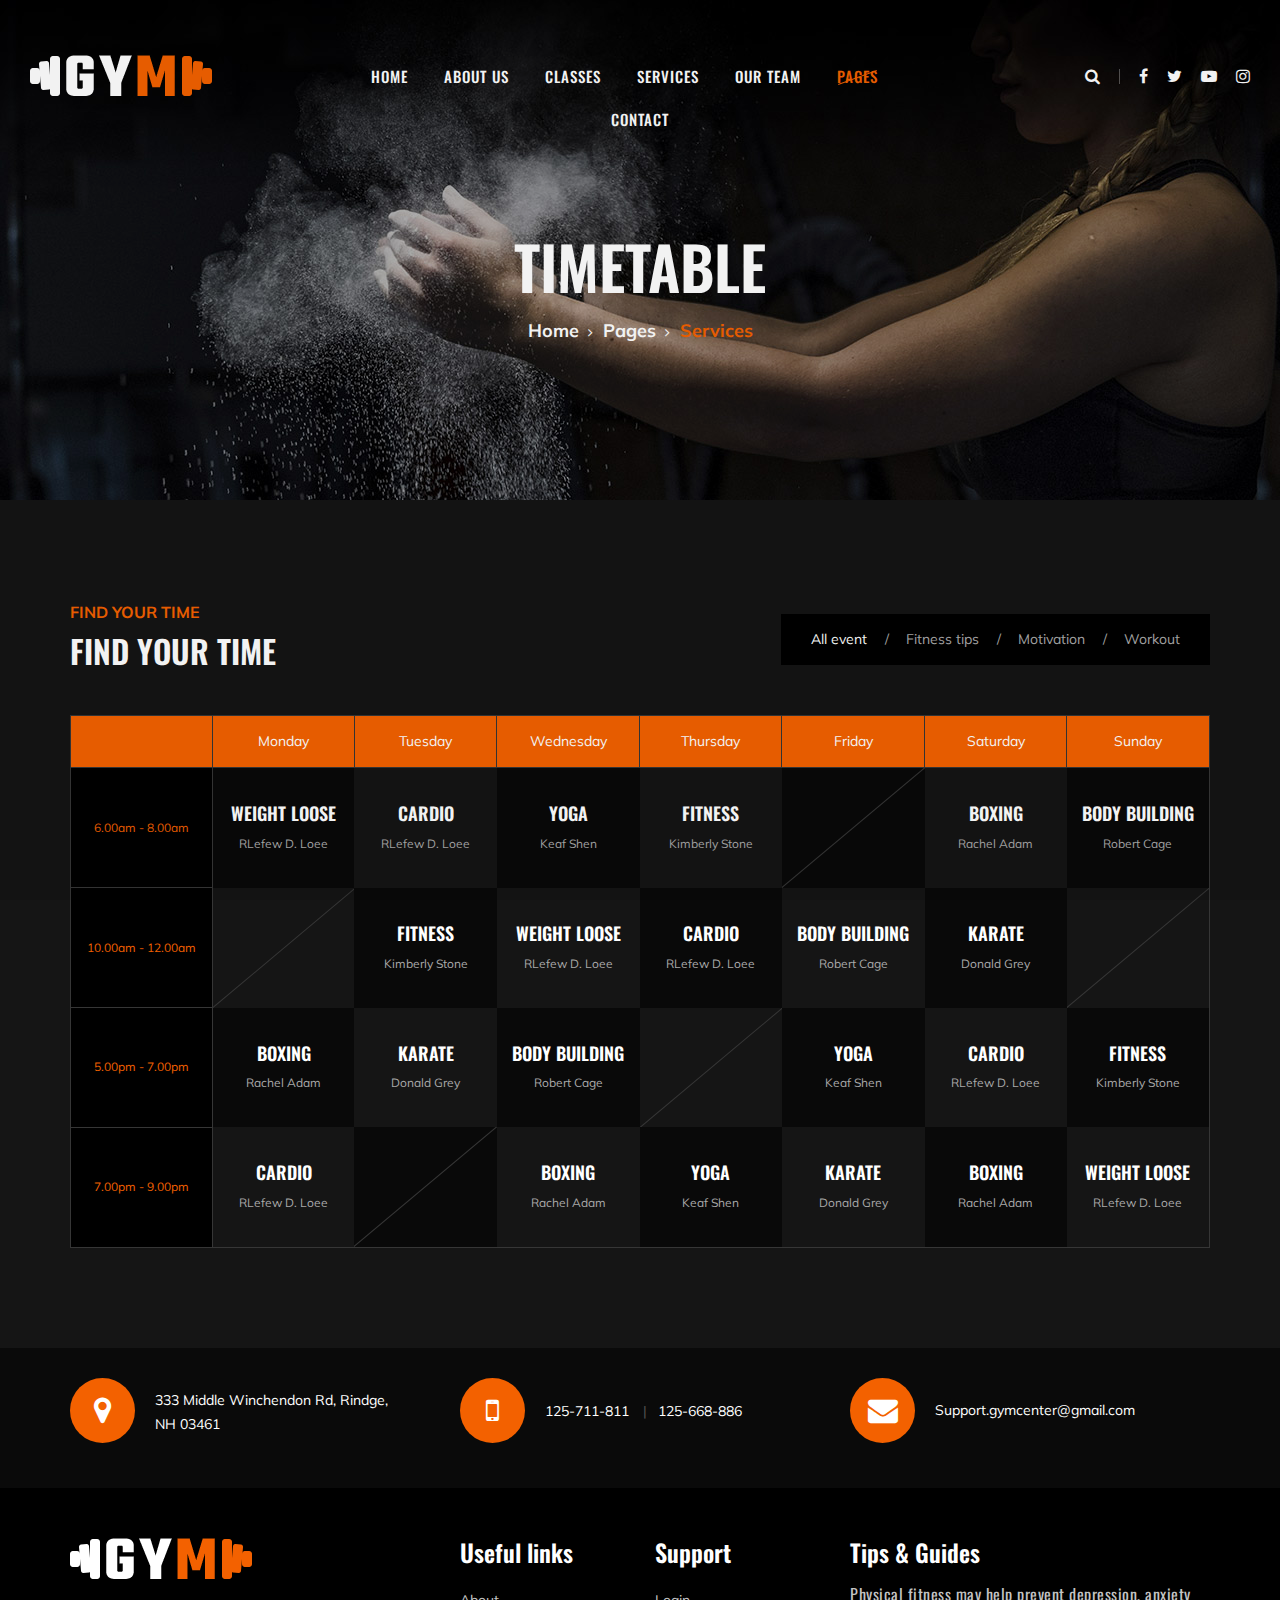
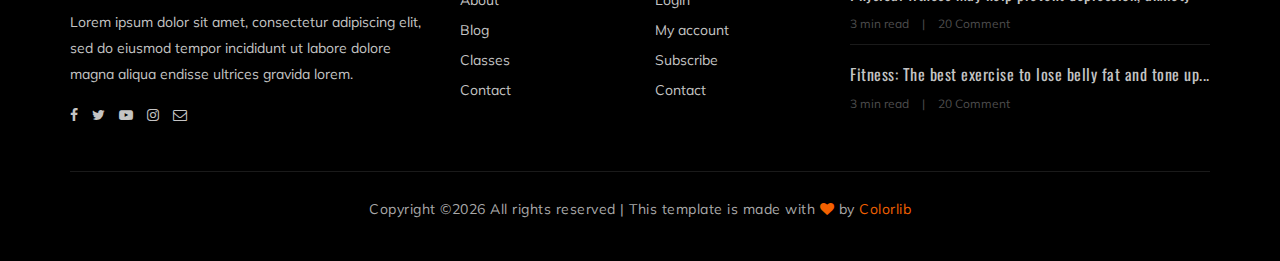
<file: class-timetable.html>
<!DOCTYPE html>
<html lang="zxx">

<head>
    <meta charset="UTF-8">
    <meta name="description" content="Gym Template">
    <meta name="keywords" content="Gym, unica, creative, html">
    <meta name="viewport" content="width=device-width, initial-scale=1.0">
    <meta http-equiv="X-UA-Compatible" content="ie=edge">
    <title>Gym | Template</title>

    <!-- Google Font -->
    <link href="https://fonts.googleapis.com/css?family=Muli:300,400,500,600,700,800,900&display=swap" rel="stylesheet">
    <link href="https://fonts.googleapis.com/css?family=Oswald:300,400,500,600,700&display=swap" rel="stylesheet">

    <!-- Css Styles -->
    <link rel="stylesheet" href="css/bootstrap.min.css" type="text/css">
    <link rel="stylesheet" href="css/font-awesome.min.css" type="text/css">
    <link rel="stylesheet" href="css/flaticon.css" type="text/css">
    <link rel="stylesheet" href="css/owl.carousel.min.css" type="text/css">
    <link rel="stylesheet" href="css/barfiller.css" type="text/css">
    <link rel="stylesheet" href="css/magnific-popup.css" type="text/css">
    <link rel="stylesheet" href="css/slicknav.min.css" type="text/css">
    <link rel="stylesheet" href="css/style.css" type="text/css">
</head>

<body>
    <!-- Page Preloder -->
    <div id="preloder">
        <div class="loader"></div>
    </div>

    <!-- Offcanvas Menu Section Begin -->
    <div class="offcanvas-menu-overlay"></div>
    <div class="offcanvas-menu-wrapper">
        <div class="canvas-close">
            <i class="fa fa-close"></i>
        </div>
        <div class="canvas-search search-switch">
            <i class="fa fa-search"></i>
        </div>
        <nav class="canvas-menu mobile-menu">
            <ul>
                <li><a href="./index.html">Home</a></li>
                <li><a href="./about-us.html">About Us</a></li>
                <li><a href="./class-details.html">Classes</a></li>
                <li><a href="./services.html">Services</a></li>
                <li><a href="./team.html">Our Team</a></li>
                <li><a href="#">Pages</a>
                    <ul class="dropdown">
                        <li><a href="./about-us.html">About us</a></li>
                        <li><a href="./class-timetable.html">Classes timetable</a></li>
                        <li><a href="./bmi-calculator.html">Bmi calculate</a></li>
                        <li><a href="./team.html">Our team</a></li>
                        <li><a href="./gallery.html">Gallery</a></li>
                        <li><a href="./blog.html">Our blog</a></li>
                        <li><a href="./404.html">404</a></li>
                    </ul>
                </li>
                <li><a href="./contact.html">Contact</a></li>
            </ul>
        </nav>
        <div id="mobile-menu-wrap"></div>
        <div class="canvas-social">
            <a href="#"><i class="fa fa-facebook"></i></a>
            <a href="#"><i class="fa fa-twitter"></i></a>
            <a href="#"><i class="fa fa-youtube-play"></i></a>
            <a href="#"><i class="fa fa-instagram"></i></a>
        </div>
    </div>
    <!-- Offcanvas Menu Section End -->

    <!-- Header Section Begin -->
    <header class="header-section">
        <div class="container-fluid">
            <div class="row">
                <div class="col-lg-3">
                    <div class="logo">
                        <a href="./index.html">
                            <img src="img/logo.png" alt="">
                        </a>
                    </div>
                </div>
                <div class="col-lg-6">
                    <nav class="nav-menu">
                        <ul>
                            <li><a href="./index.html">Home</a></li>
                            <li><a href="./about-us.html">About Us</a></li>
                            <li><a href="./classes.html">Classes</a></li>
                            <li><a href="./services.html">Services</a></li>
                            <li><a href="./team.html">Our Team</a></li>
                            <li class="active"><a href="#">Pages</a>
                                <ul class="dropdown">
                                    <li><a href="./about-us.html">About us</a></li>
                                    <li><a href="./class-timetable.html">Classes timetable</a></li>
                                    <li><a href="./bmi-calculator.html">Bmi calculate</a></li>
                                    <li><a href="./team.html">Our team</a></li>
                                    <li><a href="./gallery.html">Gallery</a></li>
                                    <li><a href="./blog.html">Our blog</a></li>
                                    <li><a href="./404.html">404</a></li>
                                </ul>
                            </li>
                            <li><a href="./contact.html">Contact</a></li>
                        </ul>
                    </nav>
                </div>
                <div class="col-lg-3">
                    <div class="top-option">
                        <div class="to-search search-switch">
                            <i class="fa fa-search"></i>
                        </div>
                        <div class="to-social">
                            <a href="#"><i class="fa fa-facebook"></i></a>
                            <a href="#"><i class="fa fa-twitter"></i></a>
                            <a href="#"><i class="fa fa-youtube-play"></i></a>
                            <a href="#"><i class="fa fa-instagram"></i></a>
                        </div>
                    </div>
                </div>
            </div>
            <div class="canvas-open">
                <i class="fa fa-bars"></i>
            </div>
        </div>
    </header>
    <!-- Header End -->

    <!-- Breadcrumb Section Begin -->
    <section class="breadcrumb-section set-bg" data-setbg="img/breadcrumb-bg.jpg">
        <div class="container">
            <div class="row">
                <div class="col-lg-12 text-center">
                    <div class="breadcrumb-text">
                        <h2>Timetable</h2>
                        <div class="bt-option">
                            <a href="./index.html">Home</a>
                            <a href="#">Pages</a>
                            <span>Services</span>
                        </div>
                    </div>
                </div>
            </div>
        </div>
    </section>
    <!-- Breadcrumb Section End -->

    <!-- Class Timetable Section Begin -->
    <section class="class-timetable-section spad">
        <div class="container">
            <div class="row">
                <div class="col-lg-6">
                    <div class="section-title">
                        <span>Find Your Time</span>
                        <h2>Find Your Time</h2>
                    </div>
                </div>
                <div class="col-lg-6">
                    <div class="table-controls">
                        <ul>
                            <li class="active" data-tsfilter="all">All event</li>
                            <li data-tsfilter="fitness">Fitness tips</li>
                            <li data-tsfilter="motivation">Motivation</li>
                            <li data-tsfilter="workout">Workout</li>
                        </ul>
                    </div>
                </div>
            </div>
            <div class="row">
                <div class="col-lg-12">
                    <div class="class-timetable">
                        <table>
                            <thead>
                                <tr>
                                    <th></th>
                                    <th>Monday</th>
                                    <th>Tuesday</th>
                                    <th>Wednesday</th>
                                    <th>Thursday</th>
                                    <th>Friday</th>
                                    <th>Saturday</th>
                                    <th>Sunday</th>
                                </tr>
                            </thead>
                            <tbody>
                                <tr>
                                    <td class="class-time">6.00am - 8.00am</td>
                                    <td class="dark-bg hover-bg ts-meta" data-tsmeta="workout">
                                        <h5>WEIGHT LOOSE</h5>
                                        <span>RLefew D. Loee</span>
                                    </td>
                                    <td class="hover-bg ts-meta" data-tsmeta="fitness">
                                        <h5>Cardio</h5>
                                        <span>RLefew D. Loee</span>
                                    </td>
                                    <td class="dark-bg hover-bg ts-meta" data-tsmeta="workout">
                                        <h5>Yoga</h5>
                                        <span>Keaf Shen</span>
                                    </td>
                                    <td class="hover-bg ts-meta" data-tsmeta="fitness">
                                        <h5>Fitness</h5>
                                        <span>Kimberly Stone</span>
                                    </td>
                                    <td class="dark-bg blank-td"></td>
                                    <td class="hover-bg ts-meta" data-tsmeta="motivation">
                                        <h5>Boxing</h5>
                                        <span>Rachel Adam</span>
                                    </td>
                                    <td class="dark-bg hover-bg ts-meta" data-tsmeta="workout">
                                        <h5>Body Building</h5>
                                        <span>Robert Cage</span>
                                    </td>
                                </tr>
                                <tr>
                                    <td class="class-time">10.00am - 12.00am</td>
                                    <td class="blank-td"></td>
                                    <td class="dark-bg hover-bg ts-meta" data-tsmeta="fitness">
                                        <h5>Fitness</h5>
                                        <span>Kimberly Stone</span>
                                    </td>
                                    <td class="hover-bg ts-meta" data-tsmeta="workout">
                                        <h5>WEIGHT LOOSE</h5>
                                        <span>RLefew D. Loee</span>
                                    </td>
                                    <td class="dark-bg hover-bg ts-meta" data-tsmeta="motivation">
                                        <h5>Cardio</h5>
                                        <span>RLefew D. Loee</span>
                                    </td>
                                    <td class="hover-bg ts-meta" data-tsmeta="workout">
                                        <h5>Body Building</h5>
                                        <span>Robert Cage</span>
                                    </td>
                                    <td class="dark-bg hover-bg ts-meta" data-tsmeta="motivation">
                                        <h5>Karate</h5>
                                        <span>Donald Grey</span>
                                    </td>
                                    <td class="blank-td"></td>
                                </tr>
                                <tr>
                                    <td class="class-time">5.00pm - 7.00pm</td>
                                    <td class="dark-bg hover-bg ts-meta" data-tsmeta="fitness">
                                        <h5>Boxing</h5>
                                        <span>Rachel Adam</span>
                                    </td>
                                    <td class="hover-bg ts-meta" data-tsmeta="motivation">
                                        <h5>Karate</h5>
                                        <span>Donald Grey</span>
                                    </td>
                                    <td class="dark-bg hover-bg ts-meta" data-tsmeta="workout">
                                        <h5>Body Building</h5>
                                        <span>Robert Cage</span>
                                    </td>
                                    <td class="blank-td"></td>
                                    <td class="dark-bg hover-bg ts-meta" data-tsmeta="workout">
                                        <h5>Yoga</h5>
                                        <span>Keaf Shen</span>
                                    </td>
                                    <td class="hover-bg ts-meta" data-tsmeta="motivation">
                                        <h5>Cardio</h5>
                                        <span>RLefew D. Loee</span>
                                    </td>
                                    <td class="dark-bg hover-bg ts-meta" data-tsmeta="fitness">
                                        <h5>Fitness</h5>
                                        <span>Kimberly Stone</span>
                                    </td>
                                </tr>
                                <tr>
                                    <td class="class-time">7.00pm - 9.00pm</td>
                                    <td class="hover-bg ts-meta" data-tsmeta="motivation">
                                        <h5>Cardio</h5>
                                        <span>RLefew D. Loee</span>
                                    </td>
                                    <td class="dark-bg blank-td"></td>
                                    <td class="hover-bg ts-meta" data-tsmeta="fitness">
                                        <h5>Boxing</h5>
                                        <span>Rachel Adam</span>
                                    </td>
                                    <td class="dark-bg hover-bg ts-meta" data-tsmeta="workout">
                                        <h5>Yoga</h5>
                                        <span>Keaf Shen</span>
                                    </td>
                                    <td class="hover-bg ts-meta" data-tsmeta="motivation">
                                        <h5>Karate</h5>
                                        <span>Donald Grey</span>
                                    </td>
                                    <td class="dark-bg hover-bg ts-meta" data-tsmeta="fitness">
                                        <h5>Boxing</h5>
                                        <span>Rachel Adam</span>
                                    </td>
                                    <td class="hover-bg ts-meta" data-tsmeta="workout">
                                        <h5>WEIGHT LOOSE</h5>
                                        <span>RLefew D. Loee</span>
                                    </td>
                                </tr>
                            </tbody>
                        </table>
                    </div>
                </div>
            </div>
        </div>
    </section>
    <!-- Class Timetable Section End -->

    <!-- Get In Touch Section Begin -->
    <div class="gettouch-section">
        <div class="container">
            <div class="row">
                <div class="col-md-4">
                    <div class="gt-text">
                        <i class="fa fa-map-marker"></i>
                        <p>333 Middle Winchendon Rd, Rindge,<br/> NH 03461</p>
                    </div>
                </div>
                <div class="col-md-4">
                    <div class="gt-text">
                        <i class="fa fa-mobile"></i>
                        <ul>
                            <li>125-711-811</li>
                            <li>125-668-886</li>
                        </ul>
                    </div>
                </div>
                <div class="col-md-4">
                    <div class="gt-text email">
                        <i class="fa fa-envelope"></i>
                        <p>Support.gymcenter@gmail.com</p>
                    </div>
                </div>
            </div>
        </div>
    </div>
    <!-- Get In Touch Section End -->

    <!-- Footer Section Begin -->
    <section class="footer-section">
        <div class="container">
            <div class="row">
                <div class="col-lg-4">
                    <div class="fs-about">
                        <div class="fa-logo">
                            <a href="#"><img src="img/logo.png" alt=""></a>
                        </div>
                        <p>Lorem ipsum dolor sit amet, consectetur adipiscing elit, sed do eiusmod tempor incididunt ut
                            labore dolore magna aliqua endisse ultrices gravida lorem.</p>
                        <div class="fa-social">
                            <a href="#"><i class="fa fa-facebook"></i></a>
                            <a href="#"><i class="fa fa-twitter"></i></a>
                            <a href="#"><i class="fa fa-youtube-play"></i></a>
                            <a href="#"><i class="fa fa-instagram"></i></a>
                            <a href="#"><i class="fa  fa-envelope-o"></i></a>
                        </div>
                    </div>
                </div>
                <div class="col-lg-2 col-md-3 col-sm-6">
                    <div class="fs-widget">
                        <h4>Useful links</h4>
                        <ul>
                            <li><a href="#">About</a></li>
                            <li><a href="#">Blog</a></li>
                            <li><a href="#">Classes</a></li>
                            <li><a href="#">Contact</a></li>
                        </ul>
                    </div>
                </div>
                <div class="col-lg-2 col-md-3 col-sm-6">
                    <div class="fs-widget">
                        <h4>Support</h4>
                        <ul>
                            <li><a href="#">Login</a></li>
                            <li><a href="#">My account</a></li>
                            <li><a href="#">Subscribe</a></li>
                            <li><a href="#">Contact</a></li>
                        </ul>
                    </div>
                </div>
                <div class="col-lg-4 col-md-6">
                    <div class="fs-widget">
                        <h4>Tips & Guides</h4>
                        <div class="fw-recent">
                            <h6><a href="#">Physical fitness may help prevent depression, anxiety</a></h6>
                            <ul>
                                <li>3 min read</li>
                                <li>20 Comment</li>
                            </ul>
                        </div>
                        <div class="fw-recent">
                            <h6><a href="#">Fitness: The best exercise to lose belly fat and tone up...</a></h6>
                            <ul>
                                <li>3 min read</li>
                                <li>20 Comment</li>
                            </ul>
                        </div>
                    </div>
                </div>
            </div>
            <div class="row">
                <div class="col-lg-12 text-center">
                    <div class="copyright-text">
                        <p><!-- Link back to Colorlib can't be removed. Template is licensed under CC BY 3.0. -->
  Copyright &copy;<script>document.write(new Date().getFullYear());</script> All rights reserved | This template is made with <i class="fa fa-heart" aria-hidden="true"></i> by <a href="https://colorlib.com" target="_blank">Colorlib</a>
  <!-- Link back to Colorlib can't be removed. Template is licensed under CC BY 3.0. --></p>
                    </div>
                </div>
            </div>
        </div>
    </section>
    <!-- Footer Section End -->

    <!-- Search model Begin -->
    <div class="search-model">
        <div class="h-100 d-flex align-items-center justify-content-center">
            <div class="search-close-switch">+</div>
            <form class="search-model-form">
                <input type="text" id="search-input" placeholder="Search here.....">
            </form>
        </div>
    </div>
    <!-- Search model end -->

    <!-- Js Plugins -->
    <script src="js/jquery-3.3.1.min.js"></script>
    <script src="js/bootstrap.min.js"></script>
    <script src="js/jquery.magnific-popup.min.js"></script>
    <script src="js/masonry.pkgd.min.js"></script>
    <script src="js/jquery.barfiller.js"></script>
    <script src="js/jquery.slicknav.js"></script>
    <script src="js/owl.carousel.min.js"></script>
    <script src="js/main.js"></script>



</body>

</html>
</file>
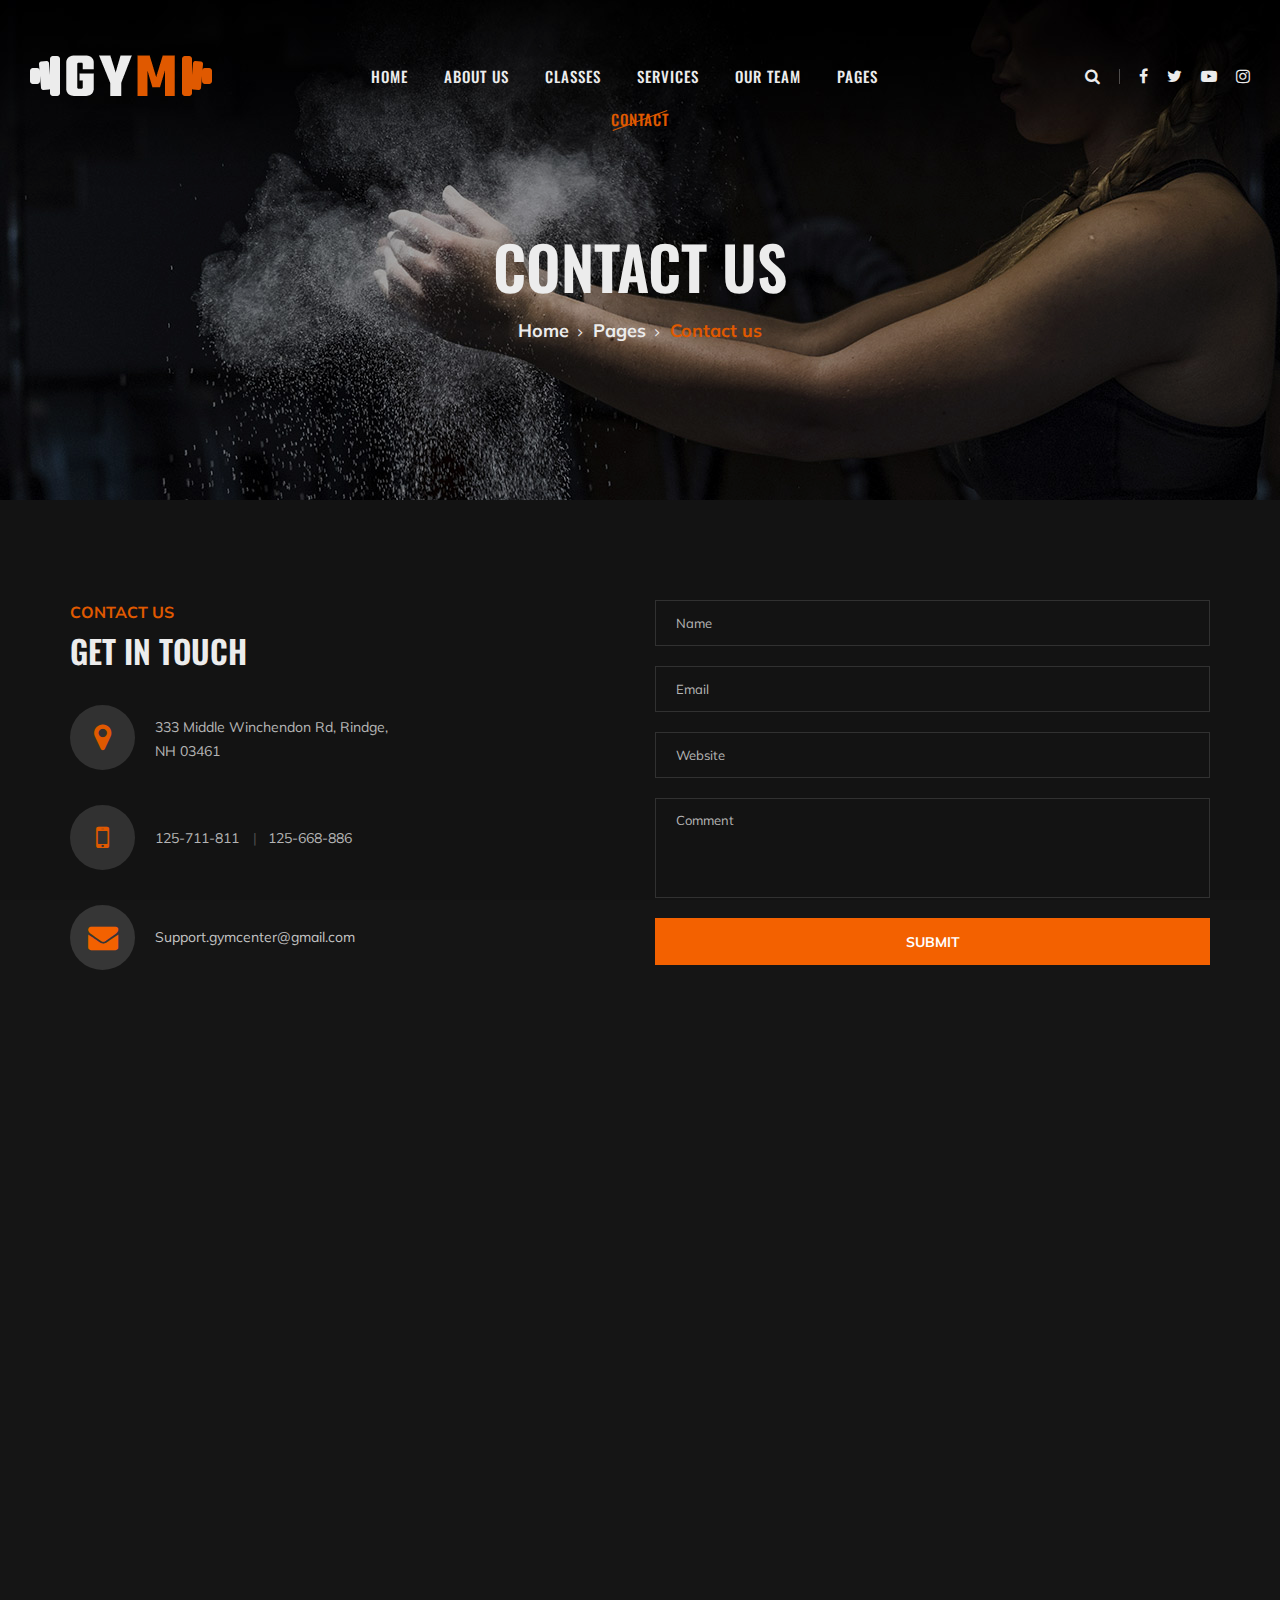
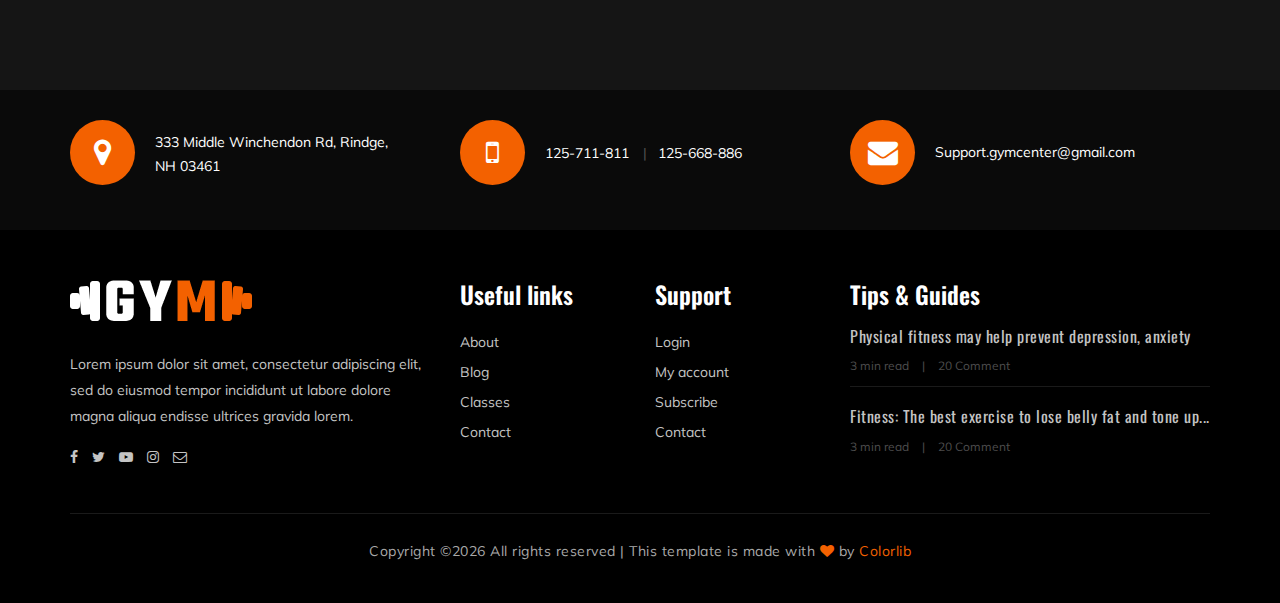
<file: contact.html>
<!DOCTYPE html>
<html lang="zxx">

<head>
    <meta charset="UTF-8">
    <meta name="description" content="Gym Template">
    <meta name="keywords" content="Gym, unica, creative, html">
    <meta name="viewport" content="width=device-width, initial-scale=1.0">
    <meta http-equiv="X-UA-Compatible" content="ie=edge">
    <title>Gym | Template</title>

    <!-- Google Font -->
    <link href="https://fonts.googleapis.com/css?family=Muli:300,400,500,600,700,800,900&display=swap" rel="stylesheet">
    <link href="https://fonts.googleapis.com/css?family=Oswald:300,400,500,600,700&display=swap" rel="stylesheet">

    <!-- Css Styles -->
    <link rel="stylesheet" href="css/bootstrap.min.css" type="text/css">
    <link rel="stylesheet" href="css/font-awesome.min.css" type="text/css">
    <link rel="stylesheet" href="css/flaticon.css" type="text/css">
    <link rel="stylesheet" href="css/owl.carousel.min.css" type="text/css">
    <link rel="stylesheet" href="css/barfiller.css" type="text/css">
    <link rel="stylesheet" href="css/magnific-popup.css" type="text/css">
    <link rel="stylesheet" href="css/slicknav.min.css" type="text/css">
    <link rel="stylesheet" href="css/style.css" type="text/css">
</head>

<body>
    <!-- Page Preloder -->
    <div id="preloder">
        <div class="loader"></div>
    </div>

    <!-- Offcanvas Menu Section Begin -->
    <div class="offcanvas-menu-overlay"></div>
    <div class="offcanvas-menu-wrapper">
        <div class="canvas-close">
            <i class="fa fa-close"></i>
        </div>
        <div class="canvas-search search-switch">
            <i class="fa fa-search"></i>
        </div>
        <nav class="canvas-menu mobile-menu">
            <ul>
                <li><a href="./index.html">Home</a></li>
                <li><a href="./about-us.html">About Us</a></li>
                <li><a href="./class-details.html">Classes</a></li>
                <li><a href="./services.html">Services</a></li>
                <li><a href="./team.html">Our Team</a></li>
                <li><a href="#">Pages</a>
                    <ul class="dropdown">
                        <li><a href="./about-us.html">About us</a></li>
                        <li><a href="./class-timetable.html">Classes timetable</a></li>
                        <li><a href="./bmi-calculator.html">Bmi calculate</a></li>
                        <li><a href="./team.html">Our team</a></li>
                        <li><a href="./gallery.html">Gallery</a></li>
                        <li><a href="./blog.html">Our blog</a></li>
                        <li><a href="./404.html">404</a></li>
                    </ul>
                </li>
                <li><a href="./contact.html">Contact</a></li>
            </ul>
        </nav>
        <div id="mobile-menu-wrap"></div>
        <div class="canvas-social">
            <a href="#"><i class="fa fa-facebook"></i></a>
            <a href="#"><i class="fa fa-twitter"></i></a>
            <a href="#"><i class="fa fa-youtube-play"></i></a>
            <a href="#"><i class="fa fa-instagram"></i></a>
        </div>
    </div>
    <!-- Offcanvas Menu Section End -->

    <!-- Header Section Begin -->
    <header class="header-section">
        <div class="container-fluid">
            <div class="row">
                <div class="col-lg-3">
                    <div class="logo">
                        <a href="./index.html">
                            <img src="img/logo.png" alt="">
                        </a>
                    </div>
                </div>
                <div class="col-lg-6">
                    <nav class="nav-menu">
                        <ul>
                            <li><a href="./index.html">Home</a></li>
                            <li><a href="./about-us.html">About Us</a></li>
                            <li><a href="./class-details.html">Classes</a></li>
                            <li><a href="./services.html">Services</a></li>
                            <li><a href="./team.html">Our Team</a></li>
                            <li><a href="#">Pages</a>
                                <ul class="dropdown">
                                    <li><a href="./about-us.html">About us</a></li>
                                    <li><a href="./class-timetable.html">Classes timetable</a></li>
                                    <li><a href="./bmi-calculator.html">Bmi calculate</a></li>
                                    <li><a href="./team.html">Our team</a></li>
                                    <li><a href="./gallery.html">Gallery</a></li>
                                    <li><a href="./blog.html">Our blog</a></li>
                                    <li><a href="./404.html">404</a></li>
                                </ul>
                            </li>
                            <li class="active"><a href="./contact.html">Contact</a></li>
                        </ul>
                    </nav>
                </div>
                <div class="col-lg-3">
                    <div class="top-option">
                        <div class="to-search search-switch">
                            <i class="fa fa-search"></i>
                        </div>
                        <div class="to-social">
                            <a href="#"><i class="fa fa-facebook"></i></a>
                            <a href="#"><i class="fa fa-twitter"></i></a>
                            <a href="#"><i class="fa fa-youtube-play"></i></a>
                            <a href="#"><i class="fa fa-instagram"></i></a>
                        </div>
                    </div>
                </div>
            </div>
            <div class="canvas-open">
                <i class="fa fa-bars"></i>
            </div>
        </div>
    </header>
    <!-- Header End -->

    <!-- Breadcrumb Section Begin -->
    <section class="breadcrumb-section set-bg" data-setbg="img/breadcrumb-bg.jpg">
        <div class="container">
            <div class="row">
                <div class="col-lg-12 text-center">
                    <div class="breadcrumb-text">
                        <h2>Contact Us</h2>
                        <div class="bt-option">
                            <a href="./index.html">Home</a>
                            <a href="#">Pages</a>
                            <span>Contact us</span>
                        </div>
                    </div>
                </div>
            </div>
        </div>
    </section>
    <!-- Breadcrumb Section End -->

    <!-- Contact Section Begin -->
    <section class="contact-section spad">
        <div class="container">
            <div class="row">
                <div class="col-lg-6">
                    <div class="section-title contact-title">
                        <span>Contact Us</span>
                        <h2>GET IN TOUCH</h2>
                    </div>
                    <div class="contact-widget">
                        <div class="cw-text">
                            <i class="fa fa-map-marker"></i>
                            <p>333 Middle Winchendon Rd, Rindge,<br/> NH 03461</p>
                        </div>
                        <div class="cw-text">
                            <i class="fa fa-mobile"></i>
                            <ul>
                                <li>125-711-811</li>
                                <li>125-668-886</li>
                            </ul>
                        </div>
                        <div class="cw-text email">
                            <i class="fa fa-envelope"></i>
                            <p>Support.gymcenter@gmail.com</p>
                        </div>
                    </div>
                </div>
                <div class="col-lg-6">
                    <div class="leave-comment">
                        <form action="#">
                            <input type="text" placeholder="Name">
                            <input type="text" placeholder="Email">
                            <input type="text" placeholder="Website">
                            <textarea placeholder="Comment"></textarea>
                            <button type="submit">Submit</button>
                        </form>
                    </div>
                </div>
            </div>
            <div class="map">
                <iframe
                    src="https://www.google.com/maps/embed?pb=!1m18!1m12!1m3!1d12087.069761554938!2d-74.2175599360452!3d40.767139456514954!2m3!1f0!2f0!3f0!3m2!1i1024!2i768!4f13.1!3m3!1m2!1s0x89c254b5958982c3%3A0xb6ab3931055a2612!2sEast%20Orange%2C%20NJ%2C%20USA!5e0!3m2!1sen!2sbd!4v1581710470843!5m2!1sen!2sbd"
                    height="550" style="border:0;" allowfullscreen=""></iframe>
            </div>
        </div>
    </section>
    <!-- Contact Section End -->

    <!-- Get In Touch Section Begin -->
    <div class="gettouch-section">
        <div class="container">
            <div class="row">
                <div class="col-md-4">
                    <div class="gt-text">
                        <i class="fa fa-map-marker"></i>
                        <p>333 Middle Winchendon Rd, Rindge,<br/> NH 03461</p>
                    </div>
                </div>
                <div class="col-md-4">
                    <div class="gt-text">
                        <i class="fa fa-mobile"></i>
                        <ul>
                            <li>125-711-811</li>
                            <li>125-668-886</li>
                        </ul>
                    </div>
                </div>
                <div class="col-md-4">
                    <div class="gt-text email">
                        <i class="fa fa-envelope"></i>
                        <p>Support.gymcenter@gmail.com</p>
                    </div>
                </div>
            </div>
        </div>
    </div>
    <!-- Get In Touch Section End -->

    <!-- Footer Section Begin -->
    <section class="footer-section">
        <div class="container">
            <div class="row">
                <div class="col-lg-4">
                    <div class="fs-about">
                        <div class="fa-logo">
                            <a href="#"><img src="img/logo.png" alt=""></a>
                        </div>
                        <p>Lorem ipsum dolor sit amet, consectetur adipiscing elit, sed do eiusmod tempor incididunt ut
                            labore dolore magna aliqua endisse ultrices gravida lorem.</p>
                        <div class="fa-social">
                            <a href="#"><i class="fa fa-facebook"></i></a>
                            <a href="#"><i class="fa fa-twitter"></i></a>
                            <a href="#"><i class="fa fa-youtube-play"></i></a>
                            <a href="#"><i class="fa fa-instagram"></i></a>
                            <a href="#"><i class="fa  fa-envelope-o"></i></a>
                        </div>
                    </div>
                </div>
                <div class="col-lg-2 col-md-3 col-sm-6">
                    <div class="fs-widget">
                        <h4>Useful links</h4>
                        <ul>
                            <li><a href="#">About</a></li>
                            <li><a href="#">Blog</a></li>
                            <li><a href="#">Classes</a></li>
                            <li><a href="#">Contact</a></li>
                        </ul>
                    </div>
                </div>
                <div class="col-lg-2 col-md-3 col-sm-6">
                    <div class="fs-widget">
                        <h4>Support</h4>
                        <ul>
                            <li><a href="#">Login</a></li>
                            <li><a href="#">My account</a></li>
                            <li><a href="#">Subscribe</a></li>
                            <li><a href="#">Contact</a></li>
                        </ul>
                    </div>
                </div>
                <div class="col-lg-4 col-md-6">
                    <div class="fs-widget">
                        <h4>Tips & Guides</h4>
                        <div class="fw-recent">
                            <h6><a href="#">Physical fitness may help prevent depression, anxiety</a></h6>
                            <ul>
                                <li>3 min read</li>
                                <li>20 Comment</li>
                            </ul>
                        </div>
                        <div class="fw-recent">
                            <h6><a href="#">Fitness: The best exercise to lose belly fat and tone up...</a></h6>
                            <ul>
                                <li>3 min read</li>
                                <li>20 Comment</li>
                            </ul>
                        </div>
                    </div>
                </div>
            </div>
            <div class="row">
                <div class="col-lg-12 text-center">
                    <div class="copyright-text">
                        <p><!-- Link back to Colorlib can't be removed. Template is licensed under CC BY 3.0. -->
  Copyright &copy;<script>document.write(new Date().getFullYear());</script> All rights reserved | This template is made with <i class="fa fa-heart" aria-hidden="true"></i> by <a href="https://colorlib.com" target="_blank">Colorlib</a>
  <!-- Link back to Colorlib can't be removed. Template is licensed under CC BY 3.0. --></p>
                    </div>
                </div>
            </div>
        </div>
    </section>
    <!-- Footer Section End -->

    <!-- Search model Begin -->
    <div class="search-model">
        <div class="h-100 d-flex align-items-center justify-content-center">
            <div class="search-close-switch">+</div>
            <form class="search-model-form">
                <input type="text" id="search-input" placeholder="Search here.....">
            </form>
        </div>
    </div>
    <!-- Search model end -->

    <!-- Js Plugins -->
    <script src="js/jquery-3.3.1.min.js"></script>
    <script src="js/bootstrap.min.js"></script>
    <script src="js/jquery.magnific-popup.min.js"></script>
    <script src="js/masonry.pkgd.min.js"></script>
    <script src="js/jquery.barfiller.js"></script>
    <script src="js/jquery.slicknav.js"></script>
    <script src="js/owl.carousel.min.js"></script>
    <script src="js/main.js"></script>



</body>

</html>
</file>
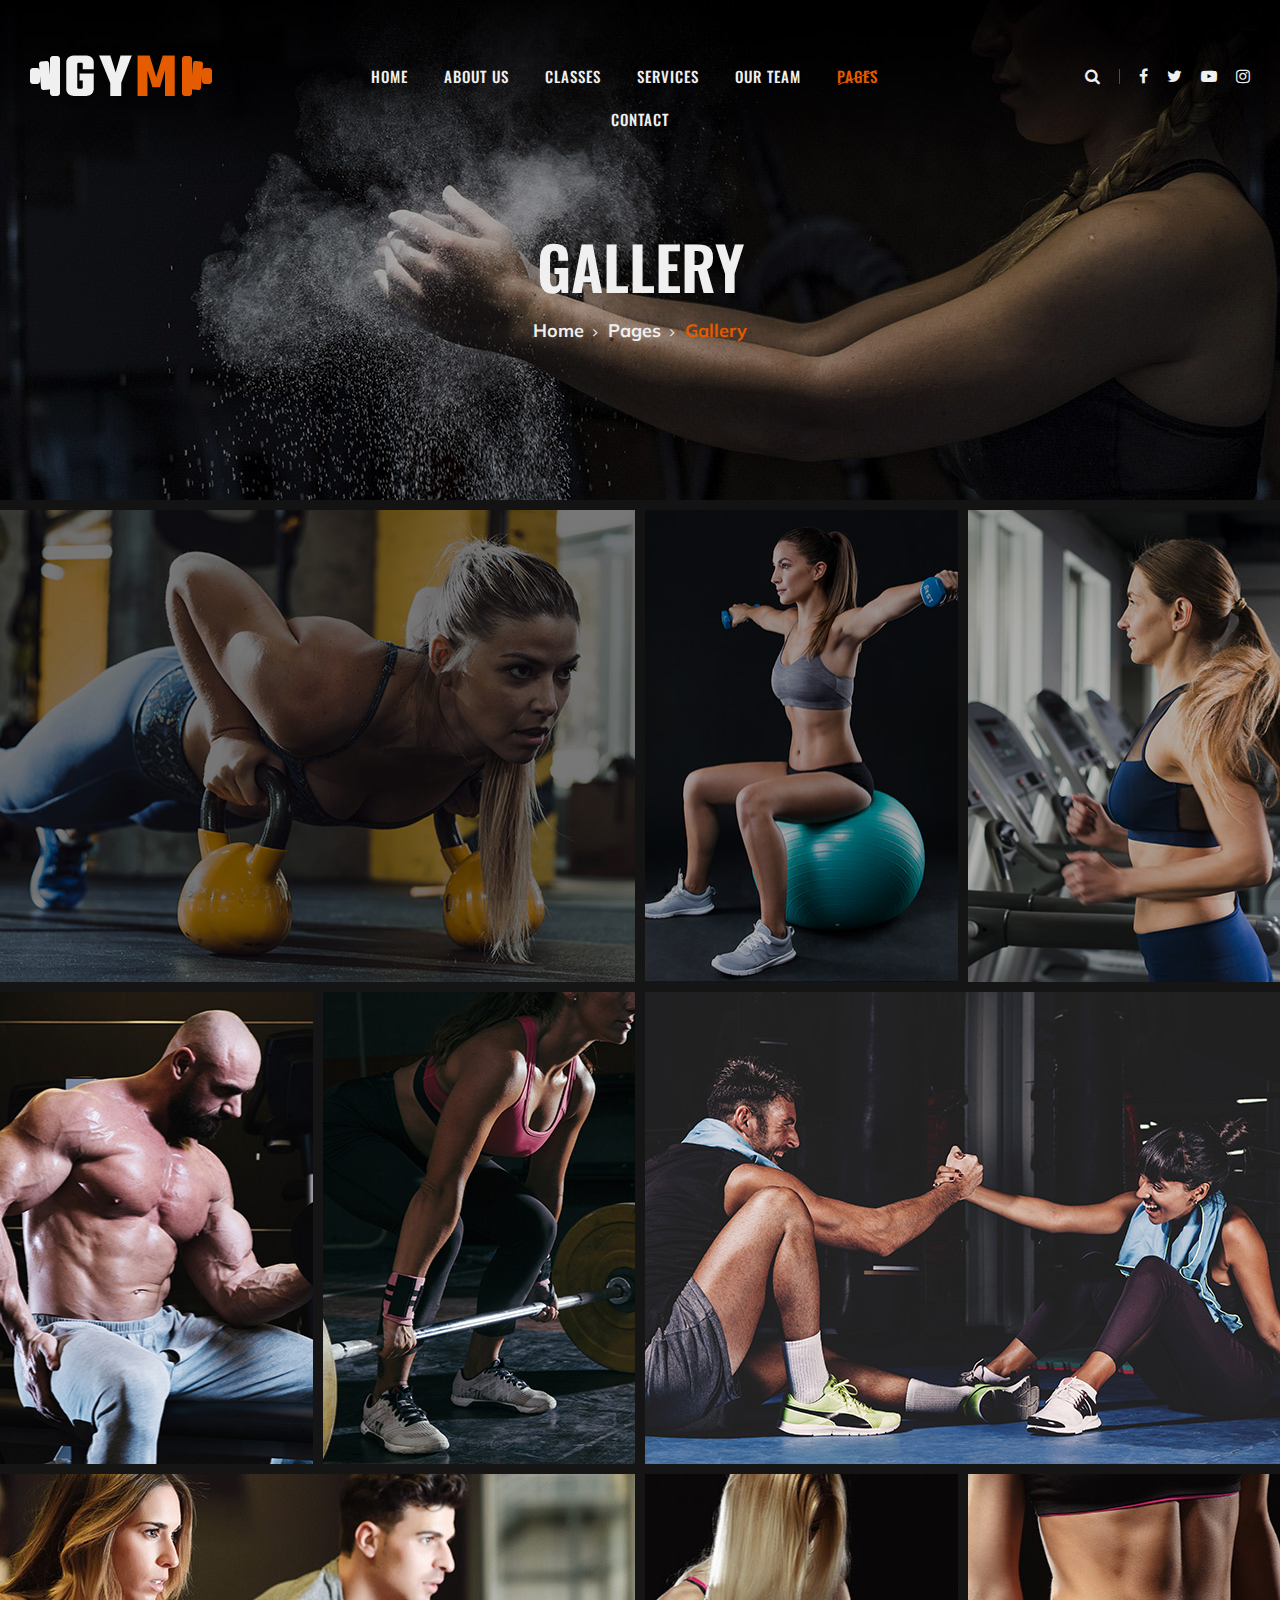
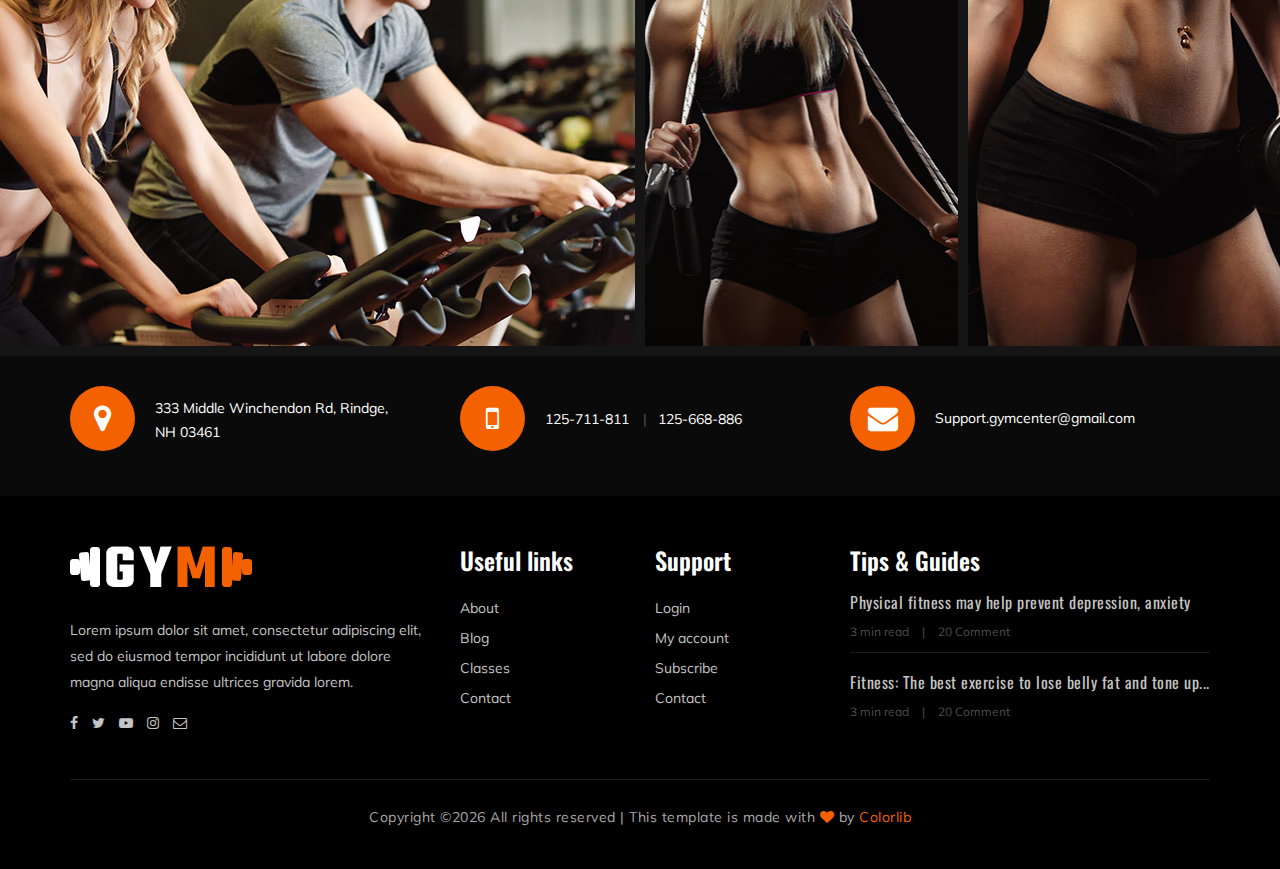
<file: gallery.html>
<!DOCTYPE html>
<html lang="zxx">

<head>
    <meta charset="UTF-8">
    <meta name="description" content="Gym Template">
    <meta name="keywords" content="Gym, unica, creative, html">
    <meta name="viewport" content="width=device-width, initial-scale=1.0">
    <meta http-equiv="X-UA-Compatible" content="ie=edge">
    <title>Gym | Template</title>

    <!-- Google Font -->
    <link href="https://fonts.googleapis.com/css?family=Muli:300,400,500,600,700,800,900&display=swap" rel="stylesheet">
    <link href="https://fonts.googleapis.com/css?family=Oswald:300,400,500,600,700&display=swap" rel="stylesheet">

    <!-- Css Styles -->
    <link rel="stylesheet" href="css/bootstrap.min.css" type="text/css">
    <link rel="stylesheet" href="css/font-awesome.min.css" type="text/css">
    <link rel="stylesheet" href="css/flaticon.css" type="text/css">
    <link rel="stylesheet" href="css/owl.carousel.min.css" type="text/css">
    <link rel="stylesheet" href="css/barfiller.css" type="text/css">
    <link rel="stylesheet" href="css/magnific-popup.css" type="text/css">
    <link rel="stylesheet" href="css/slicknav.min.css" type="text/css">
    <link rel="stylesheet" href="css/style.css" type="text/css">
</head>

<body>
    <!-- Page Preloder -->
    <div id="preloder">
        <div class="loader"></div>
    </div>

    <!-- Offcanvas Menu Section Begin -->
    <div class="offcanvas-menu-overlay"></div>
    <div class="offcanvas-menu-wrapper">
        <div class="canvas-close">
            <i class="fa fa-close"></i>
        </div>
        <div class="canvas-search search-switch">
            <i class="fa fa-search"></i>
        </div>
        <nav class="canvas-menu mobile-menu">
            <ul>
                <li><a href="./index.html">Home</a></li>
                <li><a href="./about-us.html">About Us</a></li>
                <li><a href="./class-details.html">Classes</a></li>
                <li><a href="./services.html">Services</a></li>
                <li><a href="./team.html">Our Team</a></li>
                <li><a href="#">Pages</a>
                    <ul class="dropdown">
                        <li><a href="./about-us.html">About us</a></li>
                        <li><a href="./class-timetable.html">Classes timetable</a></li>
                        <li><a href="./bmi-calculator.html">Bmi calculate</a></li>
                        <li><a href="./team.html">Our team</a></li>
                        <li><a href="./gallery.html">Gallery</a></li>
                        <li><a href="./blog.html">Our blog</a></li>
                        <li><a href="./404.html">404</a></li>
                    </ul>
                </li>
                <li><a href="./contact.html">Contact</a></li>
            </ul>
        </nav>
        <div id="mobile-menu-wrap"></div>
        <div class="canvas-social">
            <a href="#"><i class="fa fa-facebook"></i></a>
            <a href="#"><i class="fa fa-twitter"></i></a>
            <a href="#"><i class="fa fa-youtube-play"></i></a>
            <a href="#"><i class="fa fa-instagram"></i></a>
        </div>
    </div>
    <!-- Offcanvas Menu Section End -->

    <!-- Header Section Begin -->
    <header class="header-section">
        <div class="container-fluid">
            <div class="row">
                <div class="col-lg-3">
                    <div class="logo">
                        <a href="./index.html">
                            <img src="img/logo.png" alt="">
                        </a>
                    </div>
                </div>
                <div class="col-lg-6">
                    <nav class="nav-menu">
                        <ul>
                            <li><a href="./index.html">Home</a></li>
                            <li><a href="./about-us.html">About Us</a></li>
                            <li><a href="./class-details.html">Classes</a></li>
                            <li><a href="./services.html">Services</a></li>
                            <li><a href="./team.html">Our Team</a></li>
                            <li class="active"><a href="#">Pages</a>
                                <ul class="dropdown">
                                    <li><a href="./about-us.html">About us</a></li>
                                    <li><a href="./class-timetable.html">Classes timetable</a></li>
                                    <li><a href="./bmi-calculator.html">Bmi calculate</a></li>
                                    <li><a href="./team.html">Our team</a></li>
                                    <li><a href="./gallery.html">Gallery</a></li>
                                    <li><a href="./blog.html">Our blog</a></li>
                                    <li><a href="./404.html">404</a></li>
                                </ul>
                            </li>
                            <li><a href="./contact.html">Contact</a></li>
                        </ul>
                    </nav>
                </div>
                <div class="col-lg-3">
                    <div class="top-option">
                        <div class="to-search search-switch">
                            <i class="fa fa-search"></i>
                        </div>
                        <div class="to-social">
                            <a href="#"><i class="fa fa-facebook"></i></a>
                            <a href="#"><i class="fa fa-twitter"></i></a>
                            <a href="#"><i class="fa fa-youtube-play"></i></a>
                            <a href="#"><i class="fa fa-instagram"></i></a>
                        </div>
                    </div>
                </div>
            </div>
            <div class="canvas-open">
                <i class="fa fa-bars"></i>
            </div>
        </div>
    </header>
    <!-- Header End -->

    <!-- Breadcrumb Section Begin -->
    <section class="breadcrumb-section set-bg" data-setbg="img/breadcrumb-bg.jpg">
        <div class="container">
            <div class="row">
                <div class="col-lg-12 text-center">
                    <div class="breadcrumb-text">
                        <h2>Gallery</h2>
                        <div class="bt-option">
                            <a href="./index.html">Home</a>
                            <a href="#">Pages</a>
                            <span>Gallery</span>
                        </div>
                    </div>
                </div>
            </div>
        </div>
    </section>
    <!-- Breadcrumb Section End -->

    <!-- Gallery Section Begin -->
    <div class="gallery-section gallery-page">
        <div class="gallery">
            <div class="grid-sizer"></div>
            <div class="gs-item grid-wide set-bg" data-setbg="img/gallery/gallery-1.jpg">
                <a href="img/gallery/gallery-1.jpg" class="thumb-icon image-popup"><i class="fa fa-picture-o"></i></a>
            </div>
            <div class="gs-item set-bg" data-setbg="img/gallery/gallery-2.jpg">
                <a href="img/gallery/gallery-2.jpg" class="thumb-icon image-popup"><i class="fa fa-picture-o"></i></a>
            </div>
            <div class="gs-item set-bg" data-setbg="img/gallery/gallery-3.jpg">
                <a href="img/gallery/gallery-3.jpg" class="thumb-icon image-popup"><i class="fa fa-picture-o"></i></a>
            </div>
            <div class="gs-item set-bg" data-setbg="img/gallery/gallery-4.jpg">
                <a href="img/gallery/gallery-4.jpg" class="thumb-icon image-popup"><i class="fa fa-picture-o"></i></a>
            </div>
            <div class="gs-item set-bg" data-setbg="img/gallery/gallery-5.jpg">
                <a href="img/gallery/gallery-5.jpg" class="thumb-icon image-popup"><i class="fa fa-picture-o"></i></a>
            </div>
            <div class="gs-item grid-wide set-bg" data-setbg="img/gallery/gallery-6.jpg">
                <a href="img/gallery/gallery-6.jpg" class="thumb-icon image-popup"><i class="fa fa-picture-o"></i></a>
            </div>
            <div class="gs-item grid-wide set-bg" data-setbg="img/gallery/gallery-7.jpg">
                <a href="img/gallery/gallery-7.jpg" class="thumb-icon image-popup"><i class="fa fa-picture-o"></i></a>
            </div>
            <div class="gs-item set-bg" data-setbg="img/gallery/gallery-8.jpg">
                <a href="img/gallery/gallery-8.jpg" class="thumb-icon image-popup"><i class="fa fa-picture-o"></i></a>
            </div>
            <div class="gs-item set-bg" data-setbg="img/gallery/gallery-9.jpg">
                <a href="img/gallery/gallery-9.jpg" class="thumb-icon image-popup"><i class="fa fa-picture-o"></i></a>
            </div>
        </div>
    </div>
    <!-- Gallery Section End -->

    <!-- Get In Touch Section Begin -->
    <div class="gettouch-section">
        <div class="container">
            <div class="row">
                <div class="col-md-4">
                    <div class="gt-text">
                        <i class="fa fa-map-marker"></i>
                        <p>333 Middle Winchendon Rd, Rindge,<br/> NH 03461</p>
                    </div>
                </div>
                <div class="col-md-4">
                    <div class="gt-text">
                        <i class="fa fa-mobile"></i>
                        <ul>
                            <li>125-711-811</li>
                            <li>125-668-886</li>
                        </ul>
                    </div>
                </div>
                <div class="col-md-4">
                    <div class="gt-text email">
                        <i class="fa fa-envelope"></i>
                        <p>Support.gymcenter@gmail.com</p>
                    </div>
                </div>
            </div>
        </div>
    </div>
    <!-- Get In Touch Section End -->

    <!-- Footer Section Begin -->
    <section class="footer-section">
        <div class="container">
            <div class="row">
                <div class="col-lg-4">
                    <div class="fs-about">
                        <div class="fa-logo">
                            <a href="#"><img src="img/logo.png" alt=""></a>
                        </div>
                        <p>Lorem ipsum dolor sit amet, consectetur adipiscing elit, sed do eiusmod tempor incididunt ut
                            labore dolore magna aliqua endisse ultrices gravida lorem.</p>
                        <div class="fa-social">
                            <a href="#"><i class="fa fa-facebook"></i></a>
                            <a href="#"><i class="fa fa-twitter"></i></a>
                            <a href="#"><i class="fa fa-youtube-play"></i></a>
                            <a href="#"><i class="fa fa-instagram"></i></a>
                            <a href="#"><i class="fa  fa-envelope-o"></i></a>
                        </div>
                    </div>
                </div>
                <div class="col-lg-2 col-md-3 col-sm-6">
                    <div class="fs-widget">
                        <h4>Useful links</h4>
                        <ul>
                            <li><a href="#">About</a></li>
                            <li><a href="#">Blog</a></li>
                            <li><a href="#">Classes</a></li>
                            <li><a href="#">Contact</a></li>
                        </ul>
                    </div>
                </div>
                <div class="col-lg-2 col-md-3 col-sm-6">
                    <div class="fs-widget">
                        <h4>Support</h4>
                        <ul>
                            <li><a href="#">Login</a></li>
                            <li><a href="#">My account</a></li>
                            <li><a href="#">Subscribe</a></li>
                            <li><a href="#">Contact</a></li>
                        </ul>
                    </div>
                </div>
                <div class="col-lg-4 col-md-6">
                    <div class="fs-widget">
                        <h4>Tips & Guides</h4>
                        <div class="fw-recent">
                            <h6><a href="#">Physical fitness may help prevent depression, anxiety</a></h6>
                            <ul>
                                <li>3 min read</li>
                                <li>20 Comment</li>
                            </ul>
                        </div>
                        <div class="fw-recent">
                            <h6><a href="#">Fitness: The best exercise to lose belly fat and tone up...</a></h6>
                            <ul>
                                <li>3 min read</li>
                                <li>20 Comment</li>
                            </ul>
                        </div>
                    </div>
                </div>
            </div>
            <div class="row">
                <div class="col-lg-12 text-center">
                    <div class="copyright-text">
                        <p><!-- Link back to Colorlib can't be removed. Template is licensed under CC BY 3.0. -->
  Copyright &copy;<script>document.write(new Date().getFullYear());</script> All rights reserved | This template is made with <i class="fa fa-heart" aria-hidden="true"></i> by <a href="https://colorlib.com" target="_blank">Colorlib</a>
  <!-- Link back to Colorlib can't be removed. Template is licensed under CC BY 3.0. --></p>
                    </div>
                </div>
            </div>
        </div>
    </section>
    <!-- Footer Section End -->

    <!-- Search model Begin -->
    <div class="search-model">
        <div class="h-100 d-flex align-items-center justify-content-center">
            <div class="search-close-switch">+</div>
            <form class="search-model-form">
                <input type="text" id="search-input" placeholder="Search here.....">
            </form>
        </div>
    </div>
    <!-- Search model end -->

    <!-- Js Plugins -->
    <script src="js/jquery-3.3.1.min.js"></script>
    <script src="js/bootstrap.min.js"></script>
    <script src="js/jquery.magnific-popup.min.js"></script>
    <script src="js/masonry.pkgd.min.js"></script>
    <script src="js/jquery.barfiller.js"></script>
    <script src="js/jquery.slicknav.js"></script>
    <script src="js/owl.carousel.min.js"></script>
    <script src="js/main.js"></script>


</body>

</html>
</file>
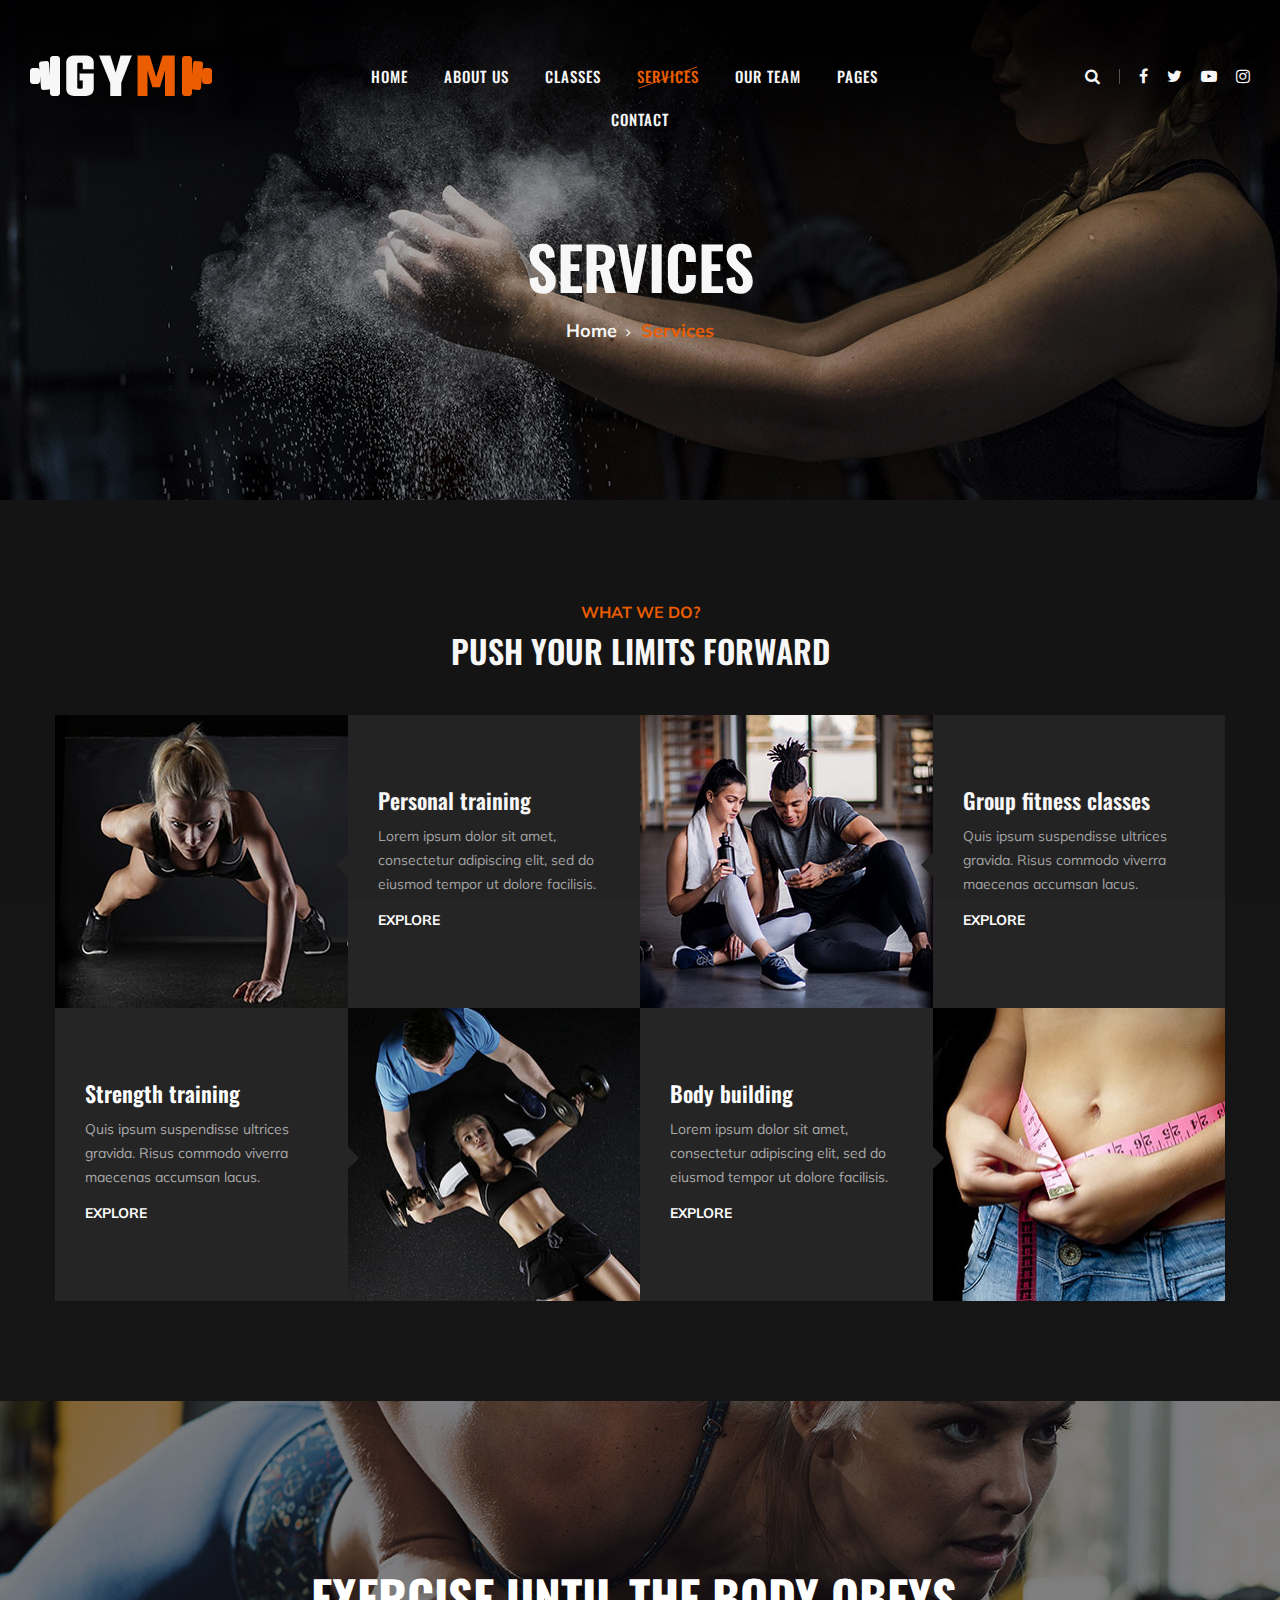
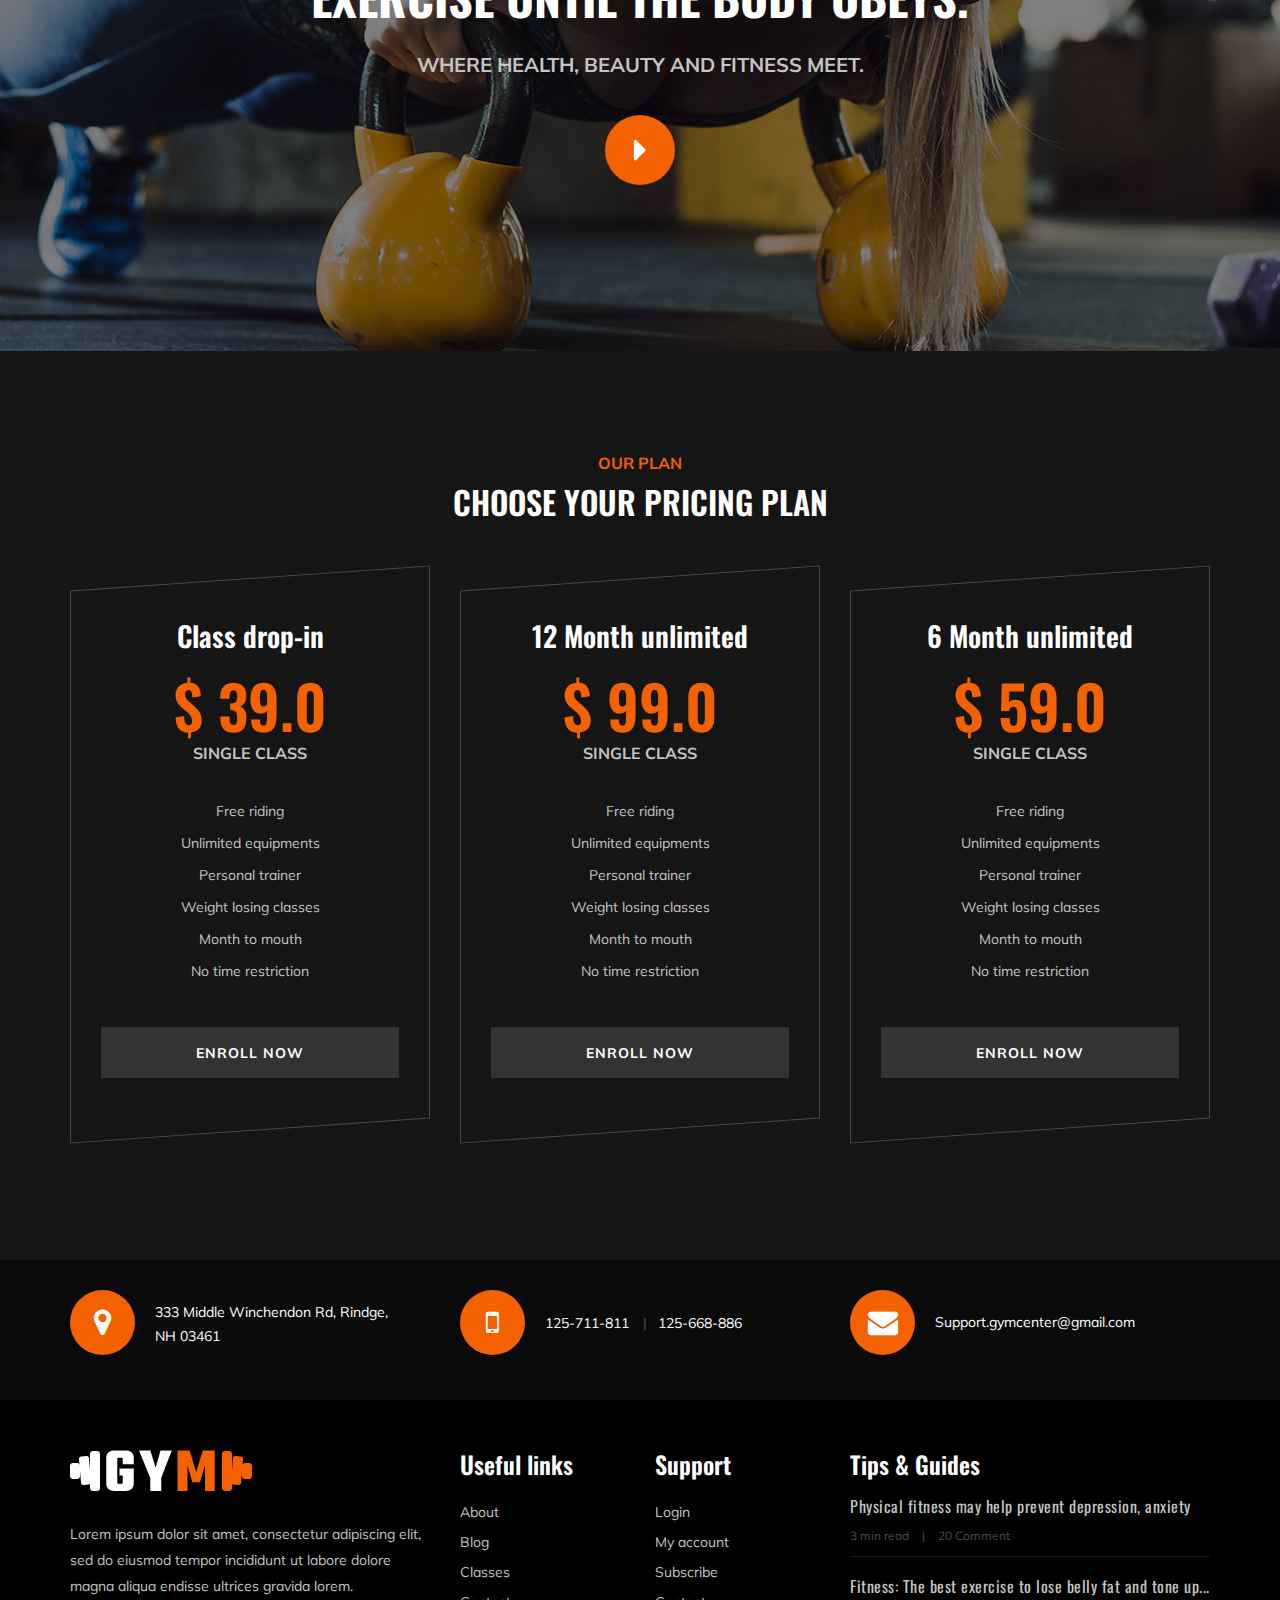
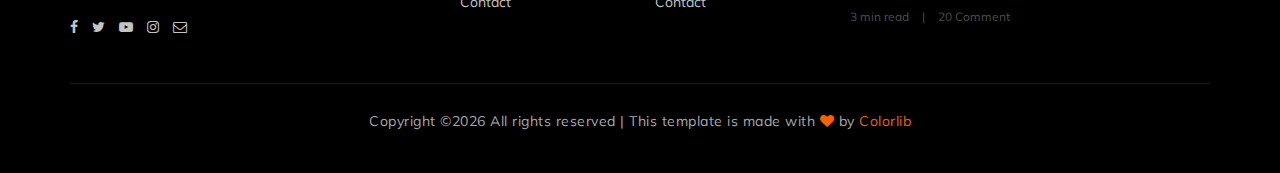
<file: services.html>
<!DOCTYPE html>
<html lang="zxx">

<head>
    <meta charset="UTF-8">
    <meta name="description" content="Gym Template">
    <meta name="keywords" content="Gym, unica, creative, html">
    <meta name="viewport" content="width=device-width, initial-scale=1.0">
    <meta http-equiv="X-UA-Compatible" content="ie=edge">
    <title>Gym | Template</title>

    <!-- Google Font -->
    <link href="https://fonts.googleapis.com/css?family=Muli:300,400,500,600,700,800,900&display=swap" rel="stylesheet">
    <link href="https://fonts.googleapis.com/css?family=Oswald:300,400,500,600,700&display=swap" rel="stylesheet">

    <!-- Css Styles -->
    <link rel="stylesheet" href="css/bootstrap.min.css" type="text/css">
    <link rel="stylesheet" href="css/font-awesome.min.css" type="text/css">
    <link rel="stylesheet" href="css/flaticon.css" type="text/css">
    <link rel="stylesheet" href="css/owl.carousel.min.css" type="text/css">
    <link rel="stylesheet" href="css/barfiller.css" type="text/css">
    <link rel="stylesheet" href="css/magnific-popup.css" type="text/css">
    <link rel="stylesheet" href="css/slicknav.min.css" type="text/css">
    <link rel="stylesheet" href="css/style.css" type="text/css">
</head>

<body>
    <!-- Page Preloder -->
    <div id="preloder">
        <div class="loader"></div>
    </div>

    <!-- Offcanvas Menu Section Begin -->
    <div class="offcanvas-menu-overlay"></div>
    <div class="offcanvas-menu-wrapper">
        <div class="canvas-close">
            <i class="fa fa-close"></i>
        </div>
        <div class="canvas-search search-switch">
            <i class="fa fa-search"></i>
        </div>
        <nav class="canvas-menu mobile-menu">
            <ul>
                <li><a href="./index.html">Home</a></li>
                <li><a href="./about-us.html">About Us</a></li>
                <li><a href="./class-details.html">Classes</a></li>
                <li><a href="./services.html">Services</a></li>
                <li><a href="./team.html">Our Team</a></li>
                <li><a href="#">Pages</a>
                    <ul class="dropdown">
                        <li><a href="./about-us.html">About us</a></li>
                        <li><a href="./class-timetable.html">Classes timetable</a></li>
                        <li><a href="./bmi-calculator.html">Bmi calculate</a></li>
                        <li><a href="./team.html">Our team</a></li>
                        <li><a href="./gallery.html">Gallery</a></li>
                        <li><a href="./blog.html">Our blog</a></li>
                        <li><a href="./404.html">404</a></li>
                    </ul>
                </li>
                <li><a href="./contact.html">Contact</a></li>
            </ul>
        </nav>
        <div id="mobile-menu-wrap"></div>
        <div class="canvas-social">
            <a href="#"><i class="fa fa-facebook"></i></a>
            <a href="#"><i class="fa fa-twitter"></i></a>
            <a href="#"><i class="fa fa-youtube-play"></i></a>
            <a href="#"><i class="fa fa-instagram"></i></a>
        </div>
    </div>
    <!-- Offcanvas Menu Section End -->

    <!-- Header Section Begin -->
    <header class="header-section">
        <div class="container-fluid">
            <div class="row">
                <div class="col-lg-3">
                    <div class="logo">
                        <a href="./index.html">
                            <img src="img/logo.png" alt="">
                        </a>
                    </div>
                </div>
                <div class="col-lg-6">
                    <nav class="nav-menu">
                        <ul>
                            <li><a href="./index.html">Home</a></li>
                            <li><a href="./about-us.html">About Us</a></li>
                            <li><a href="./classes.html">Classes</a></li>
                            <li class="active"><a href="./services.html">Services</a></li>
                            <li><a href="./team.html">Our Team</a></li>
                            <li><a href="#">Pages</a>
                                <ul class="dropdown">
                                    <li><a href="./about-us.html">About us</a></li>
                                    <li><a href="./class-timetable.html">Classes timetable</a></li>
                                    <li><a href="./bmi-calculator.html">Bmi calculate</a></li>
                                    <li><a href="./team.html">Our team</a></li>
                                    <li><a href="./gallery.html">Gallery</a></li>
                                    <li><a href="./blog.html">Our blog</a></li>
                                    <li><a href="./404.html">404</a></li>
                                </ul>
                            </li>
                            <li><a href="./contact.html">Contact</a></li>
                        </ul>
                    </nav>
                </div>
                <div class="col-lg-3">
                    <div class="top-option">
                        <div class="to-search search-switch">
                            <i class="fa fa-search"></i>
                        </div>
                        <div class="to-social">
                            <a href="#"><i class="fa fa-facebook"></i></a>
                            <a href="#"><i class="fa fa-twitter"></i></a>
                            <a href="#"><i class="fa fa-youtube-play"></i></a>
                            <a href="#"><i class="fa fa-instagram"></i></a>
                        </div>
                    </div>
                </div>
            </div>
            <div class="canvas-open">
                <i class="fa fa-bars"></i>
            </div>
        </div>
    </header>
    <!-- Header End -->

    <!-- Breadcrumb Section Begin -->
    <section class="breadcrumb-section set-bg" data-setbg="img/breadcrumb-bg.jpg">
        <div class="container">
            <div class="row">
                <div class="col-lg-12 text-center">
                    <div class="breadcrumb-text">
                        <h2>Services</h2>
                        <div class="bt-option">
                            <a href="./index.html">Home</a>
                            <span>Services</span>
                        </div>
                    </div>
                </div>
            </div>
        </div>
    </section>
    <!-- Breadcrumb Section End -->

    <!-- Services Section Begin -->
    <section class="services-section spad">
        <div class="container">
            <div class="row">
                <div class="col-lg-12">
                    <div class="section-title">
                        <span>What we do?</span>
                        <h2>PUSH YOUR LIMITS FORWARD</h2>
                    </div>
                </div>
            </div>
            <div class="row">
                <div class="col-lg-3 order-lg-1 col-md-6 p-0">
                    <div class="ss-pic">
                        <img src="img/services/services-1.jpg" alt="">
                    </div>
                </div>
                <div class="col-lg-3 order-lg-2 col-md-6 p-0">
                    <div class="ss-text">
                        <h4>Personal training</h4>
                        <p>Lorem ipsum dolor sit amet, consectetur adipiscing elit, sed do eiusmod tempor ut dolore
                            facilisis.</p>
                        <a href="#">Explore</a>
                    </div>
                </div>
                <div class="col-lg-3 order-lg-3 col-md-6 p-0">
                    <div class="ss-pic">
                        <img src="img/services/services-2.jpg" alt="">
                    </div>
                </div>
                <div class="col-lg-3 order-lg-4 col-md-6 p-0">
                    <div class="ss-text">
                        <h4>Group fitness classes</h4>
                        <p>Quis ipsum suspendisse ultrices gravida. Risus commodo viverra maecenas accumsan lacus.</p>
                        <a href="#">Explore</a>
                    </div>
                </div>
                <div class="col-lg-3 order-lg-8 col-md-6 p-0">
                    <div class="ss-pic">
                        <img src="img/services/services-4.jpg" alt="">
                    </div>
                </div>
                <div class="col-lg-3 order-lg-7 col-md-6 p-0">
                    <div class="ss-text second-row">
                        <h4>Body building</h4>
                        <p>Lorem ipsum dolor sit amet, consectetur adipiscing elit, sed do eiusmod tempor ut dolore
                            facilisis.</p>
                        <a href="#">Explore</a>
                    </div>
                </div>
                <div class="col-lg-3 order-lg-6 col-md-6 p-0">
                    <div class="ss-pic">
                        <img src="img/services/services-3.jpg" alt="">
                    </div>
                </div>
                <div class="col-lg-3 order-lg-5 col-md-6 p-0">
                    <div class="ss-text second-row">
                        <h4>Strength training</h4>
                        <p>Quis ipsum suspendisse ultrices gravida. Risus commodo viverra maecenas accumsan lacus.</p>
                        <a href="#">Explore</a>
                    </div>
                </div>
            </div>
        </div>
    </section>
    <!-- Services Section End -->

    <!-- Banner Section Begin -->
    <section class="banner-section set-bg" data-setbg="img/banner-bg.jpg">
        <div class="container">
            <div class="row">
                <div class="col-lg-12 text-center">
                    <div class="bs-text service-banner">
                        <h2>Exercise until the body obeys.</h2>
                        <div class="bt-tips">Where health, beauty and fitness meet.</div>
                        <a href="https://www.youtube.com/watch?v=EzKkl64rRbM" class="play-btn video-popup"><i
                                class="fa fa-caret-right"></i></a>
                    </div>
                </div>
            </div>
        </div>
    </section>
    <!-- Banner Section End -->

    <!-- Pricing Section Begin -->
    <section class="pricing-section service-pricing spad">
        <div class="container">
            <div class="row">
                <div class="col-lg-12">
                    <div class="section-title">
                        <span>Our Plan</span>
                        <h2>Choose your pricing plan</h2>
                    </div>
                </div>
            </div>
            <div class="row justify-content-center">
                <div class="col-lg-4 col-md-8">
                    <div class="ps-item">
                        <h3>Class drop-in</h3>
                        <div class="pi-price">
                            <h2>$ 39.0</h2>
                            <span>SINGLE CLASS</span>
                        </div>
                        <ul>
                            <li>Free riding</li>
                            <li>Unlimited equipments</li>
                            <li>Personal trainer</li>
                            <li>Weight losing classes</li>
                            <li>Month to mouth</li>
                            <li>No time restriction</li>
                        </ul>
                        <a href="#" class="primary-btn pricing-btn">Enroll now</a>
                        <a href="#" class="thumb-icon"><i class="fa fa-picture-o"></i></a>
                    </div>
                </div>
                <div class="col-lg-4 col-md-8">
                    <div class="ps-item">
                        <h3>12 Month unlimited</h3>
                        <div class="pi-price">
                            <h2>$ 99.0</h2>
                            <span>SINGLE CLASS</span>
                        </div>
                        <ul>
                            <li>Free riding</li>
                            <li>Unlimited equipments</li>
                            <li>Personal trainer</li>
                            <li>Weight losing classes</li>
                            <li>Month to mouth</li>
                            <li>No time restriction</li>
                        </ul>
                        <a href="#" class="primary-btn pricing-btn">Enroll now</a>
                        <a href="#" class="thumb-icon"><i class="fa fa-picture-o"></i></a>
                    </div>
                </div>
                <div class="col-lg-4 col-md-8">
                    <div class="ps-item">
                        <h3>6 Month unlimited</h3>
                        <div class="pi-price">
                            <h2>$ 59.0</h2>
                            <span>SINGLE CLASS</span>
                        </div>
                        <ul>
                            <li>Free riding</li>
                            <li>Unlimited equipments</li>
                            <li>Personal trainer</li>
                            <li>Weight losing classes</li>
                            <li>Month to mouth</li>
                            <li>No time restriction</li>
                        </ul>
                        <a href="#" class="primary-btn pricing-btn">Enroll now</a>
                        <a href="#" class="thumb-icon"><i class="fa fa-picture-o"></i></a>
                    </div>
                </div>
            </div>
        </div>
    </section>
    <!-- Pricing Section End -->

    <!-- Get In Touch Section Begin -->
    <div class="gettouch-section">
        <div class="container">
            <div class="row">
                <div class="col-md-4">
                    <div class="gt-text">
                        <i class="fa fa-map-marker"></i>
                        <p>333 Middle Winchendon Rd, Rindge,<br/> NH 03461</p>
                    </div>
                </div>
                <div class="col-md-4">
                    <div class="gt-text">
                        <i class="fa fa-mobile"></i>
                        <ul>
                            <li>125-711-811</li>
                            <li>125-668-886</li>
                        </ul>
                    </div>
                </div>
                <div class="col-md-4">
                    <div class="gt-text email">
                        <i class="fa fa-envelope"></i>
                        <p>Support.gymcenter@gmail.com</p>
                    </div>
                </div>
            </div>
        </div>
    </div>
    <!-- Get In Touch Section End -->

    <!-- Footer Section Begin -->
    <section class="footer-section">
        <div class="container">
            <div class="row">
                <div class="col-lg-4">
                    <div class="fs-about">
                        <div class="fa-logo">
                            <a href="#"><img src="img/logo.png" alt=""></a>
                        </div>
                        <p>Lorem ipsum dolor sit amet, consectetur adipiscing elit, sed do eiusmod tempor incididunt ut
                            labore dolore magna aliqua endisse ultrices gravida lorem.</p>
                        <div class="fa-social">
                            <a href="#"><i class="fa fa-facebook"></i></a>
                            <a href="#"><i class="fa fa-twitter"></i></a>
                            <a href="#"><i class="fa fa-youtube-play"></i></a>
                            <a href="#"><i class="fa fa-instagram"></i></a>
                            <a href="#"><i class="fa  fa-envelope-o"></i></a>
                        </div>
                    </div>
                </div>
                <div class="col-lg-2 col-md-3 col-sm-6">
                    <div class="fs-widget">
                        <h4>Useful links</h4>
                        <ul>
                            <li><a href="#">About</a></li>
                            <li><a href="#">Blog</a></li>
                            <li><a href="#">Classes</a></li>
                            <li><a href="#">Contact</a></li>
                        </ul>
                    </div>
                </div>
                <div class="col-lg-2 col-md-3 col-sm-6">
                    <div class="fs-widget">
                        <h4>Support</h4>
                        <ul>
                            <li><a href="#">Login</a></li>
                            <li><a href="#">My account</a></li>
                            <li><a href="#">Subscribe</a></li>
                            <li><a href="#">Contact</a></li>
                        </ul>
                    </div>
                </div>
                <div class="col-lg-4 col-md-6">
                    <div class="fs-widget">
                        <h4>Tips & Guides</h4>
                        <div class="fw-recent">
                            <h6><a href="#">Physical fitness may help prevent depression, anxiety</a></h6>
                            <ul>
                                <li>3 min read</li>
                                <li>20 Comment</li>
                            </ul>
                        </div>
                        <div class="fw-recent">
                            <h6><a href="#">Fitness: The best exercise to lose belly fat and tone up...</a></h6>
                            <ul>
                                <li>3 min read</li>
                                <li>20 Comment</li>
                            </ul>
                        </div>
                    </div>
                </div>
            </div>
            <div class="row">
                <div class="col-lg-12 text-center">
                    <div class="copyright-text">
                        <p><!-- Link back to Colorlib can't be removed. Template is licensed under CC BY 3.0. -->
  Copyright &copy;<script>document.write(new Date().getFullYear());</script> All rights reserved | This template is made with <i class="fa fa-heart" aria-hidden="true"></i> by <a href="https://colorlib.com" target="_blank">Colorlib</a>
  <!-- Link back to Colorlib can't be removed. Template is licensed under CC BY 3.0. --></p>
                    </div>
                </div>
            </div>
        </div>
    </section>
    <!-- Footer Section End -->

    <!-- Search model Begin -->
    <div class="search-model">
        <div class="h-100 d-flex align-items-center justify-content-center">
            <div class="search-close-switch">+</div>
            <form class="search-model-form">
                <input type="text" id="search-input" placeholder="Search here.....">
            </form>
        </div>
    </div>
    <!-- Search model end -->

    <!-- Js Plugins -->
    <script src="js/jquery-3.3.1.min.js"></script>
    <script src="js/bootstrap.min.js"></script>
    <script src="js/jquery.magnific-popup.min.js"></script>
    <script src="js/masonry.pkgd.min.js"></script>
    <script src="js/jquery.barfiller.js"></script>
    <script src="js/jquery.slicknav.js"></script>
    <script src="js/owl.carousel.min.js"></script>
    <script src="js/main.js"></script>



</body>

</html>
</file>
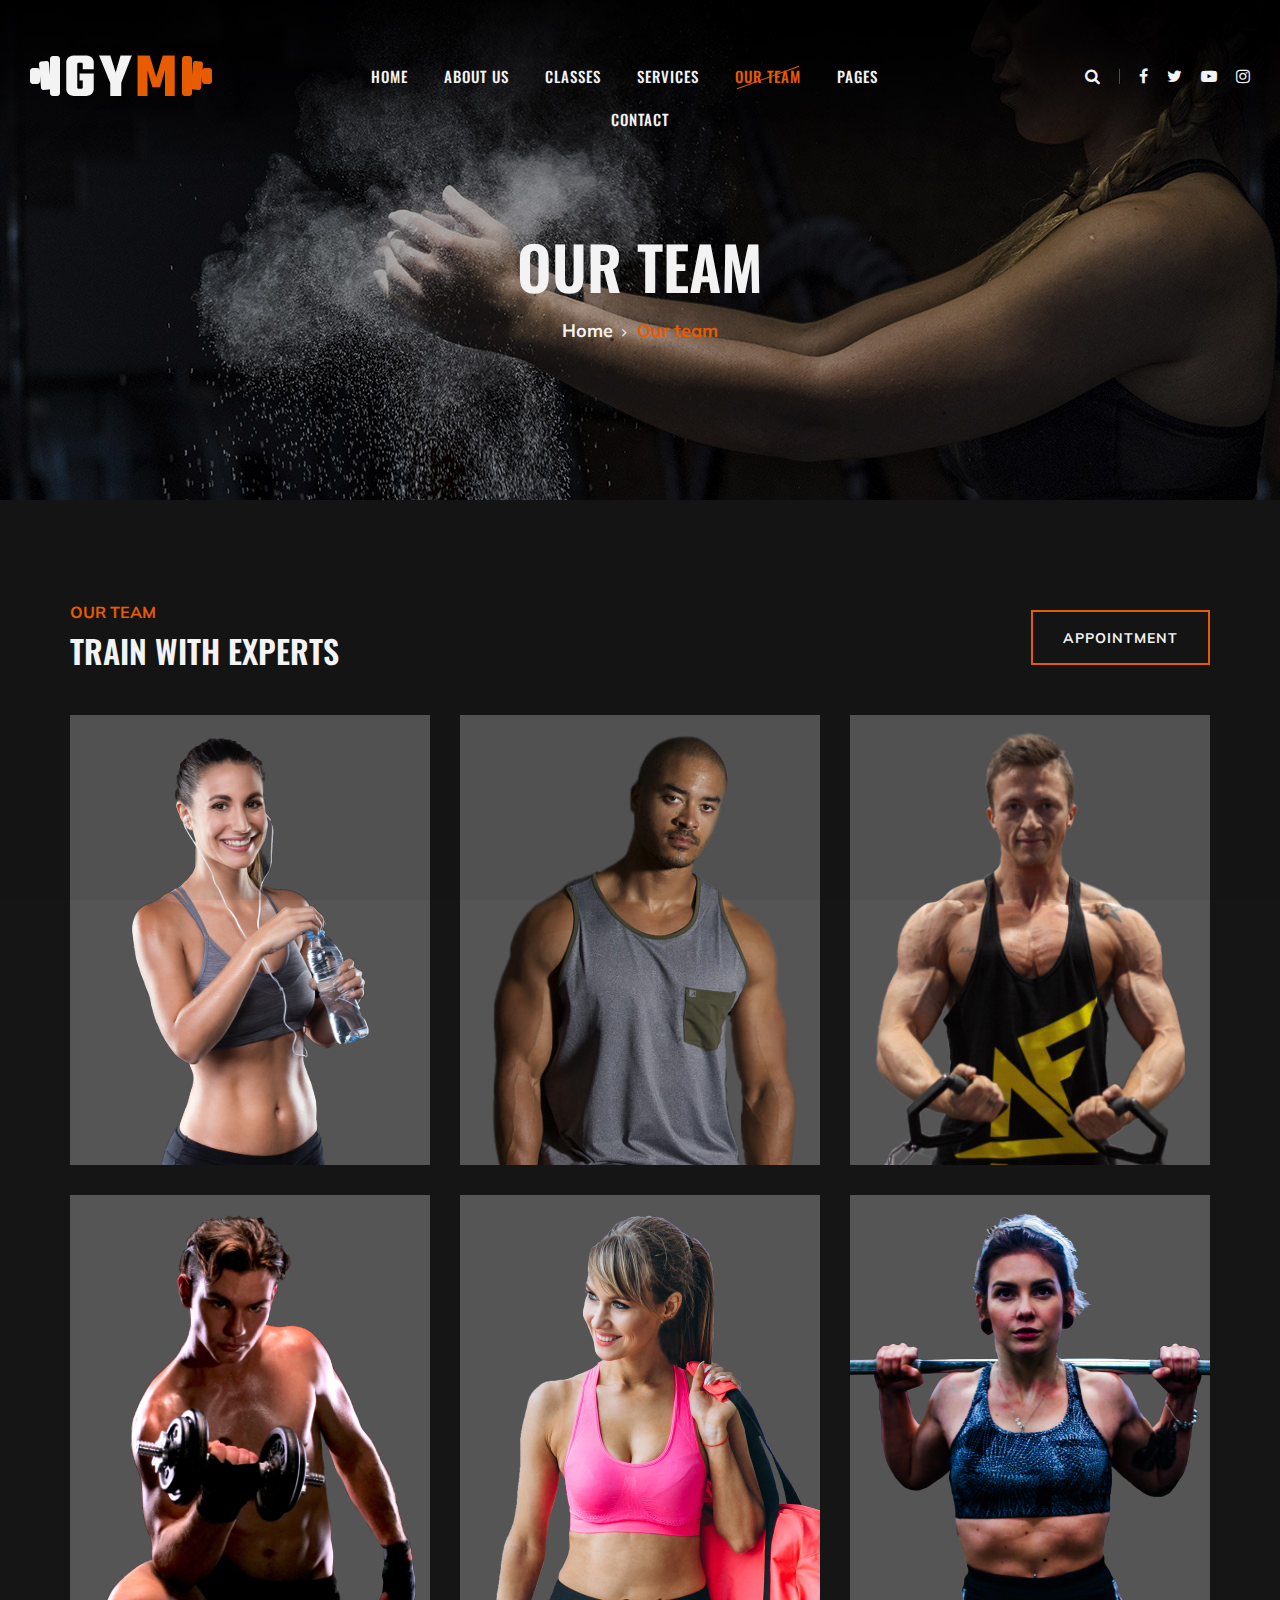
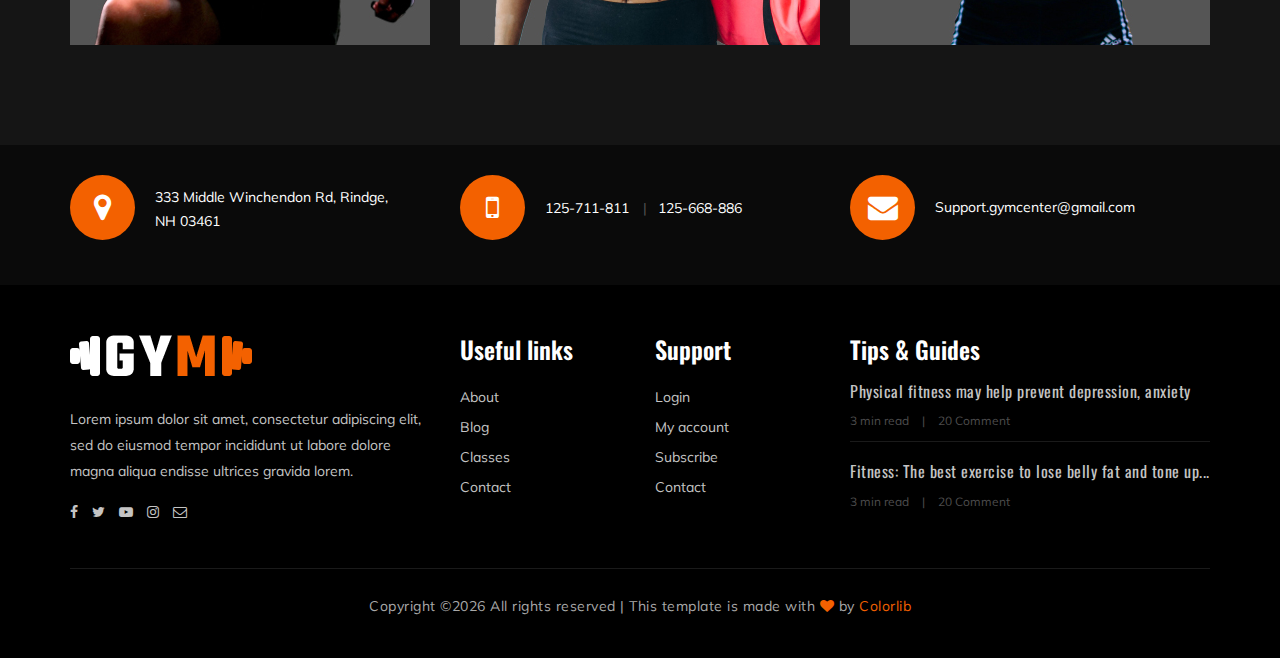
<file: team.html>
<!DOCTYPE html>
<html lang="zxx">

<head>
    <meta charset="UTF-8">
    <meta name="description" content="Gym Template">
    <meta name="keywords" content="Gym, unica, creative, html">
    <meta name="viewport" content="width=device-width, initial-scale=1.0">
    <meta http-equiv="X-UA-Compatible" content="ie=edge">
    <title>Gym | Template</title>

    <!-- Google Font -->
    <link href="https://fonts.googleapis.com/css?family=Muli:300,400,500,600,700,800,900&display=swap" rel="stylesheet">
    <link href="https://fonts.googleapis.com/css?family=Oswald:300,400,500,600,700&display=swap" rel="stylesheet">

    <!-- Css Styles -->
    <link rel="stylesheet" href="css/bootstrap.min.css" type="text/css">
    <link rel="stylesheet" href="css/font-awesome.min.css" type="text/css">
    <link rel="stylesheet" href="css/flaticon.css" type="text/css">
    <link rel="stylesheet" href="css/owl.carousel.min.css" type="text/css">
    <link rel="stylesheet" href="css/barfiller.css" type="text/css">
    <link rel="stylesheet" href="css/magnific-popup.css" type="text/css">
    <link rel="stylesheet" href="css/slicknav.min.css" type="text/css">
    <link rel="stylesheet" href="css/style.css" type="text/css">
</head>

<body>
    <!-- Page Preloder -->
    <div id="preloder">
        <div class="loader"></div>
    </div>

    <!-- Offcanvas Menu Section Begin -->
    <div class="offcanvas-menu-overlay"></div>
    <div class="offcanvas-menu-wrapper">
        <div class="canvas-close">
            <i class="fa fa-close"></i>
        </div>
        <div class="canvas-search search-switch">
            <i class="fa fa-search"></i>
        </div>
        <nav class="canvas-menu mobile-menu">
            <ul>
                <li><a href="./index.html">Home</a></li>
                <li><a href="./about-us.html">About Us</a></li>
                <li><a href="./class-details.html">Classes</a></li>
                <li><a href="./services.html">Services</a></li>
                <li><a href="./team.html">Our Team</a></li>
                <li><a href="#">Pages</a>
                    <ul class="dropdown">
                        <li><a href="./about-us.html">About us</a></li>
                        <li><a href="./class-timetable.html">Classes timetable</a></li>
                        <li><a href="./bmi-calculator.html">Bmi calculate</a></li>
                        <li><a href="./team.html">Our team</a></li>
                        <li><a href="./gallery.html">Gallery</a></li>
                        <li><a href="./blog.html">Our blog</a></li>
                        <li><a href="./404.html">404</a></li>
                    </ul>
                </li>
                <li><a href="./contact.html">Contact</a></li>
            </ul>
        </nav>
        <div id="mobile-menu-wrap"></div>
        <div class="canvas-social">
            <a href="#"><i class="fa fa-facebook"></i></a>
            <a href="#"><i class="fa fa-twitter"></i></a>
            <a href="#"><i class="fa fa-youtube-play"></i></a>
            <a href="#"><i class="fa fa-instagram"></i></a>
        </div>
    </div>
    <!-- Offcanvas Menu Section End -->

    <!-- Header Section Begin -->
    <header class="header-section">
        <div class="container-fluid">
            <div class="row">
                <div class="col-lg-3">
                    <div class="logo">
                        <a href="./index.html">
                            <img src="img/logo.png" alt="">
                        </a>
                    </div>
                </div>
                <div class="col-lg-6">
                    <nav class="nav-menu">
                        <ul>
                            <li><a href="./index.html">Home</a></li>
                            <li><a href="./about-us.html">About Us</a></li>
                            <li><a href="./class-details.html">Classes</a></li>
                            <li><a href="./services.html">Services</a></li>
                            <li class="active"><a href="./team.html">Our Team</a></li>
                            <li><a href="#">Pages</a>
                                <ul class="dropdown">
                                    <li><a href="./about-us.html">About us</a></li>
                                    <li><a href="./class-timetable.html">Classes timetable</a></li>
                                    <li><a href="./bmi-calculator.html">Bmi calculate</a></li>
                                    <li><a href="./team.html">Our team</a></li>
                                    <li><a href="./gallery.html">Gallery</a></li>
                                    <li><a href="./blog.html">Our blog</a></li>
                                    <li><a href="./404.html">404</a></li>
                                </ul>
                            </li>
                            <li><a href="./contact.html">Contact</a></li>
                        </ul>
                    </nav>
                </div>
                <div class="col-lg-3">
                    <div class="top-option">
                        <div class="to-search search-switch">
                            <i class="fa fa-search"></i>
                        </div>
                        <div class="to-social">
                            <a href="#"><i class="fa fa-facebook"></i></a>
                            <a href="#"><i class="fa fa-twitter"></i></a>
                            <a href="#"><i class="fa fa-youtube-play"></i></a>
                            <a href="#"><i class="fa fa-instagram"></i></a>
                        </div>
                    </div>
                </div>
            </div>
            <div class="canvas-open">
                <i class="fa fa-bars"></i>
            </div>
        </div>
    </header>
    <!-- Header End -->

    <!-- Breadcrumb Section Begin -->
    <section class="breadcrumb-section set-bg" data-setbg="img/breadcrumb-bg.jpg">
        <div class="container">
            <div class="row">
                <div class="col-lg-12 text-center">
                    <div class="breadcrumb-text">
                        <h2>Our Team</h2>
                        <div class="bt-option">
                            <a href="./index.html">Home</a>
                            <span>Our team</span>
                        </div>
                    </div>
                </div>
            </div>
        </div>
    </section>
    <!-- Breadcrumb Section End -->

    <!-- Team Section Begin -->
    <section class="team-section team-page spad">
        <div class="container">
            <div class="row">
                <div class="col-lg-12">
                    <div class="team-title">
                        <div class="section-title">
                            <span>Our Team</span>
                            <h2>TRAIN WITH EXPERTS</h2>
                        </div>
                        <a href="#" class="primary-btn btn-normal appoinment-btn">appointment</a>
                    </div>
                </div>
            </div>
            <div class="row">
                <div class="col-lg-4 col-sm-6">
                    <div class="ts-item set-bg" data-setbg="img/team/team-1.jpg">
                        <div class="ts_text">
                            <h4>Athart Rachel</h4>
                            <span>Gym Trainer</span>
                            <div class="tt_social">
                                <a href="#"><i class="fa fa-facebook"></i></a>
                                <a href="#"><i class="fa fa-twitter"></i></a>
                                <a href="#"><i class="fa fa-youtube-play"></i></a>
                                <a href="#"><i class="fa fa-instagram"></i></a>
                                <a href="#"><i class="fa  fa-envelope-o"></i></a>
                            </div>
                        </div>
                    </div>
                </div>
                <div class="col-lg-4 col-sm-6">
                    <div class="ts-item set-bg" data-setbg="img/team/team-2.jpg">
                        <div class="ts_text">
                            <h4>Athart Rachel</h4>
                            <span>Gym Trainer</span>
                            <div class="tt_social">
                                <a href="#"><i class="fa fa-facebook"></i></a>
                                <a href="#"><i class="fa fa-twitter"></i></a>
                                <a href="#"><i class="fa fa-youtube-play"></i></a>
                                <a href="#"><i class="fa fa-instagram"></i></a>
                                <a href="#"><i class="fa  fa-envelope-o"></i></a>
                            </div>
                        </div>
                    </div>
                </div>
                <div class="col-lg-4 col-sm-6">
                    <div class="ts-item set-bg" data-setbg="img/team/team-3.jpg">
                        <div class="ts_text">
                            <h4>Athart Rachel</h4>
                            <span>Gym Trainer</span>
                            <div class="tt_social">
                                <a href="#"><i class="fa fa-facebook"></i></a>
                                <a href="#"><i class="fa fa-twitter"></i></a>
                                <a href="#"><i class="fa fa-youtube-play"></i></a>
                                <a href="#"><i class="fa fa-instagram"></i></a>
                                <a href="#"><i class="fa  fa-envelope-o"></i></a>
                            </div>
                        </div>
                    </div>
                </div>
                <div class="col-lg-4 col-sm-6">
                    <div class="ts-item set-bg" data-setbg="img/team/team-4.jpg">
                        <div class="ts_text">
                            <h4>Athart Rachel</h4>
                            <span>Gym Trainer</span>
                            <div class="tt_social">
                                <a href="#"><i class="fa fa-facebook"></i></a>
                                <a href="#"><i class="fa fa-twitter"></i></a>
                                <a href="#"><i class="fa fa-youtube-play"></i></a>
                                <a href="#"><i class="fa fa-instagram"></i></a>
                                <a href="#"><i class="fa  fa-envelope-o"></i></a>
                            </div>
                        </div>
                    </div>
                </div>
                <div class="col-lg-4 col-sm-6">
                    <div class="ts-item set-bg" data-setbg="img/team/team-5.jpg">
                        <div class="ts_text">
                            <h4>Athart Rachel</h4>
                            <span>Gym Trainer</span>
                            <div class="tt_social">
                                <a href="#"><i class="fa fa-facebook"></i></a>
                                <a href="#"><i class="fa fa-twitter"></i></a>
                                <a href="#"><i class="fa fa-youtube-play"></i></a>
                                <a href="#"><i class="fa fa-instagram"></i></a>
                                <a href="#"><i class="fa  fa-envelope-o"></i></a>
                            </div>
                        </div>
                    </div>
                </div>
                <div class="col-lg-4 col-sm-6">
                    <div class="ts-item set-bg" data-setbg="img/team/team-6.jpg">
                        <div class="ts_text">
                            <h4>Athart Rachel</h4>
                            <span>Gym Trainer</span>
                            <div class="tt_social">
                                <a href="#"><i class="fa fa-facebook"></i></a>
                                <a href="#"><i class="fa fa-twitter"></i></a>
                                <a href="#"><i class="fa fa-youtube-play"></i></a>
                                <a href="#"><i class="fa fa-instagram"></i></a>
                                <a href="#"><i class="fa  fa-envelope-o"></i></a>
                            </div>
                        </div>
                    </div>
                </div>
            </div>
        </div>
    </section>
    <!-- Team Section End -->

    <!-- Get In Touch Section Begin -->
    <div class="gettouch-section">
        <div class="container">
            <div class="row">
                <div class="col-md-4">
                    <div class="gt-text">
                        <i class="fa fa-map-marker"></i>
                        <p>333 Middle Winchendon Rd, Rindge,<br/> NH 03461</p>
                    </div>
                </div>
                <div class="col-md-4">
                    <div class="gt-text">
                        <i class="fa fa-mobile"></i>
                        <ul>
                            <li>125-711-811</li>
                            <li>125-668-886</li>
                        </ul>
                    </div>
                </div>
                <div class="col-md-4">
                    <div class="gt-text email">
                        <i class="fa fa-envelope"></i>
                        <p>Support.gymcenter@gmail.com</p>
                    </div>
                </div>
            </div>
        </div>
    </div>
    <!-- Get In Touch Section End -->

    <!-- Footer Section Begin -->
    <section class="footer-section">
        <div class="container">
            <div class="row">
                <div class="col-lg-4">
                    <div class="fs-about">
                        <div class="fa-logo">
                            <a href="#"><img src="img/logo.png" alt=""></a>
                        </div>
                        <p>Lorem ipsum dolor sit amet, consectetur adipiscing elit, sed do eiusmod tempor incididunt ut
                            labore dolore magna aliqua endisse ultrices gravida lorem.</p>
                        <div class="fa-social">
                            <a href="#"><i class="fa fa-facebook"></i></a>
                            <a href="#"><i class="fa fa-twitter"></i></a>
                            <a href="#"><i class="fa fa-youtube-play"></i></a>
                            <a href="#"><i class="fa fa-instagram"></i></a>
                            <a href="#"><i class="fa  fa-envelope-o"></i></a>
                        </div>
                    </div>
                </div>
                <div class="col-lg-2 col-md-3 col-sm-6">
                    <div class="fs-widget">
                        <h4>Useful links</h4>
                        <ul>
                            <li><a href="#">About</a></li>
                            <li><a href="#">Blog</a></li>
                            <li><a href="#">Classes</a></li>
                            <li><a href="#">Contact</a></li>
                        </ul>
                    </div>
                </div>
                <div class="col-lg-2 col-md-3 col-sm-6">
                    <div class="fs-widget">
                        <h4>Support</h4>
                        <ul>
                            <li><a href="#">Login</a></li>
                            <li><a href="#">My account</a></li>
                            <li><a href="#">Subscribe</a></li>
                            <li><a href="#">Contact</a></li>
                        </ul>
                    </div>
                </div>
                <div class="col-lg-4 col-md-6">
                    <div class="fs-widget">
                        <h4>Tips & Guides</h4>
                        <div class="fw-recent">
                            <h6><a href="#">Physical fitness may help prevent depression, anxiety</a></h6>
                            <ul>
                                <li>3 min read</li>
                                <li>20 Comment</li>
                            </ul>
                        </div>
                        <div class="fw-recent">
                            <h6><a href="#">Fitness: The best exercise to lose belly fat and tone up...</a></h6>
                            <ul>
                                <li>3 min read</li>
                                <li>20 Comment</li>
                            </ul>
                        </div>
                    </div>
                </div>
            </div>
            <div class="row">
                <div class="col-lg-12 text-center">
                    <div class="copyright-text">
                        <p><!-- Link back to Colorlib can't be removed. Template is licensed under CC BY 3.0. -->
  Copyright &copy;<script>document.write(new Date().getFullYear());</script> All rights reserved | This template is made with <i class="fa fa-heart" aria-hidden="true"></i> by <a href="https://colorlib.com" target="_blank">Colorlib</a>
  <!-- Link back to Colorlib can't be removed. Template is licensed under CC BY 3.0. --></p>
                    </div>
                </div>
            </div>
        </div>
    </section>
    <!-- Footer Section End -->

    <!-- Search model Begin -->
    <div class="search-model">
        <div class="h-100 d-flex align-items-center justify-content-center">
            <div class="search-close-switch">+</div>
            <form class="search-model-form">
                <input type="text" id="search-input" placeholder="Search here.....">
            </form>
        </div>
    </div>
    <!-- Search model end -->

    <!-- Js Plugins -->
    <script src="js/jquery-3.3.1.min.js"></script>
    <script src="js/bootstrap.min.js"></script>
    <script src="js/jquery.magnific-popup.min.js"></script>
    <script src="js/masonry.pkgd.min.js"></script>
    <script src="js/jquery.barfiller.js"></script>
    <script src="js/jquery.slicknav.js"></script>
    <script src="js/owl.carousel.min.js"></script>
    <script src="js/main.js"></script>


</body>

</html>
</file>
<file: css/flaticon.css>
/*
  	Flaticon icon font: Flaticon
  	Creation date: 19/02/2019 07:27
  	*/

@font-face {
  font-family: "Flaticon";
  src: url("../fonts/Flaticon.eot");
  src: url("../fonts/Flaticon.eot?#iefix") format("embedded-opentype"),
       url("../fonts/Flaticon.woff2") format("woff2"),
       url("../fonts/Flaticon.woff") format("woff"),
       url("../fonts/Flaticon.ttf") format("truetype"),
       url("../fonts/Flaticon.svg#Flaticon") format("svg");
  font-weight: normal;
  font-style: normal;
}

@media screen and (-webkit-min-device-pixel-ratio:0) {
  @font-face {
    font-family: "Flaticon";
    src: url("../fonts/Flaticon.svg#Flaticon") format("svg");
  }
}

[class^="flaticon-"]:before, [class*=" flaticon-"]:before,
[class^="flaticon-"]:after, [class*=" flaticon-"]:after {   
  font-family: Flaticon;
  font-size: 40px;
  font-style: normal;
  margin-left: 0;
}

.flaticon-001-mattress:before { content: "\f100"; }
.flaticon-002-dumbell:before { content: "\f101"; }
.flaticon-003-weight:before { content: "\f102"; }
.flaticon-004-measuring-tape:before { content: "\f103"; }
.flaticon-005-clipboard:before { content: "\f104"; }
.flaticon-006-weight-1:before { content: "\f105"; }
.flaticon-007-rings:before { content: "\f106"; }
.flaticon-008-calendar:before { content: "\f107"; }
.flaticon-009-smartwatch:before { content: "\f108"; }
.flaticon-010-lockers:before { content: "\f109"; }
.flaticon-011-punching-ball:before { content: "\f10a"; }
.flaticon-012-bag:before { content: "\f10b"; }
.flaticon-013-balance:before { content: "\f10c"; }
.flaticon-014-heart-beat:before { content: "\f10d"; }
.flaticon-015-proteins:before { content: "\f10e"; }
.flaticon-016-fitness:before { content: "\f10f"; }
.flaticon-017-pull-up-bar:before { content: "\f110"; }
.flaticon-018-scale:before { content: "\f111"; }
.flaticon-019-bands:before { content: "\f112"; }
.flaticon-020-smartphone:before { content: "\f113"; }
.flaticon-021-tshirt:before { content: "\f114"; }
.flaticon-022-short:before { content: "\f115"; }
.flaticon-023-dumbbells:before { content: "\f116"; }
.flaticon-024-jumping-rope:before { content: "\f117"; }
.flaticon-025-fitness-1:before { content: "\f118"; }
.flaticon-026-gym:before { content: "\f119"; }
.flaticon-027-fitness-2:before { content: "\f11a"; }
.flaticon-028-weightlifting:before { content: "\f11b"; }
.flaticon-029-wheel:before { content: "\f11c"; }
.flaticon-030-dumbbells-1:before { content: "\f11d"; }
.flaticon-031-workout:before { content: "\f11e"; }
.flaticon-032-bottle:before { content: "\f11f"; }
.flaticon-033-juice:before { content: "\f120"; }
.flaticon-034-stationary-bike:before { content: "\f121"; }
.flaticon-035-punching-ball-1:before { content: "\f122"; }
.flaticon-036-timer:before { content: "\f123"; }
.flaticon-037-medal:before { content: "\f124"; }
.flaticon-038-treadmill:before { content: "\f125"; }
.flaticon-039-syringe:before { content: "\f126"; }
.flaticon-040-whistle:before { content: "\f127"; }
.flaticon-041-chest:before { content: "\f128"; }
.flaticon-042-pills:before { content: "\f129"; }
.flaticon-043-mp3:before { content: "\f12a"; }
.flaticon-044-no-smoking:before { content: "\f12b"; }
.flaticon-045-boxing-gloves:before { content: "\f12c"; }
.flaticon-046-gloves:before { content: "\f12d"; }
.flaticon-047-buck:before { content: "\f12e"; }
.flaticon-048-headgear:before { content: "\f12f"; }
.flaticon-049-hand-grip:before { content: "\f130"; }
.flaticon-050-no-fast-food:before { content: "\f131"; }
</file>
<file: css/barfiller.css>
body {
    font-family: Arial;
}

.barfiller {
    width:100%;
    height:12px;
    background:#fcfcfc;
    border:1px solid #ccc;
    position:relative;
    margin-bottom:20px;
    box-shadow: inset 1px 4px 9px -6px rgba(0,0,0,.5); 
    -moz-box-shadow: inset 1px 4px 9px -6px rgba(0,0,0,.5); 
}

.barfiller .fill {
    display:block;
    position:relative;
    width:0px;
    height:100%;
    background:#333;
    z-index:1;
}

.barfiller .tipWrap {
    display:none;
}

.barfiller .tip {
    margin-top:-30px;
    padding:2px 4px;
    font-size:11px;
    color:#fff;
    left:0px;
    position: relative;;
    z-index:2;
    background: #333;
} 

.barfiller .tip:after {
    border:solid;
    border-color:rgba(0,0,0,.8) transparent;
    border-width:6px 6px 0 6px;
    content:"";
    display:block;
    position:absolute;
    left:9px;
    top:100%;
    z-index:9
}
</file>
<file: css/style.css>
/******************************************************************
  Template Name: Gym
  Description:  Gym Fitness HTML Template
  Author: Colorlib
  Author URI: https://colorlib.com
  Version: 1.0
  Created: Colorlib
******************************************************************/

/*------------------------------------------------------------------
[Table of contents]

1.  Template default CSS
	1.1	Variables
	1.2	Mixins
	1.3	Flexbox
	1.4	Reset
2.  Helper Css
3.  Header Section
4.  Hero Section
5.  Service Section
6.  Class Section
7.  Price Plan Section
8.  Trainer Section
9.  Contact
10.  Footer Style

-------------------------------------------------------------------*/

/*----------------------------------------*/

/* Template default CSS
/*----------------------------------------*/

html,
body {
	height: 100%;
	font-family: "Muli", sans-serif;
	-webkit-font-smoothing: antialiased;
	font-smoothing: antialiased;
}

h1,
h2,
h3,
h4,
h5,
h6 {
	margin: 0;
	color: #111111;
	font-weight: 400;
	font-family: "Oswald", sans-serif;
}

h1 {
	font-size: 70px;
}

h2 {
	font-size: 36px;
}

h3 {
	font-size: 30px;
}

h4 {
	font-size: 24px;
}

h5 {
	font-size: 18px;
}

h6 {
	font-size: 16px;
}

p {
	font-size: 14px;
	font-family: "Muli", sans-serif;
	color: #a9a9a9;
	font-weight: 400;
	line-height: 24px;
	margin: 0 0 15px 0;
}

img {
	max-width: 100%;
}

input:focus,
select:focus,
button:focus,
textarea:focus {
	outline: none;
}

a:hover,
a:focus {
	text-decoration: none;
	outline: none;
	color: #fff;
}

ul,
ol {
	padding: 0;
	margin: 0;
}

/*---------------------
  Helper CSS
-----------------------*/

.section-title {
	margin-bottom: 45px;
	text-align: center;
}

.section-title span {
	font-size: 16px;
	color: #f36100;
	text-transform: uppercase;
	font-weight: 700;
}

.section-title h2 {
	color: #ffffff;
	font-size: 32px;
	font-weight: 600;
	text-transform: uppercase;
	margin-top: 8px;
}

.set-bg {
	background-repeat: no-repeat;
	background-size: cover;
	background-position: top center;
}

.spad {
	padding-top: 100px;
	padding-bottom: 100px;
}

.spad-2 {
	padding-top: 50px;
	padding-bottom: 70px;
}

.text-white h1,
.text-white h2,
.text-white h3,
.text-white h4,
.text-white h5,
.text-white h6,
.text-white p,
.text-white span,
.text-white li,
.text-white a {
	color: #fff;
}

/* buttons */

.primary-btn {
	display: inline-block;
	font-size: 14px;
	padding: 17px 30px 16px;
	color: #ffffff;
	background: #f36100;
	line-height: normal;
	letter-spacing: 1px;
	text-transform: uppercase;
	font-weight: 700;
}

.primary-btn.btn-normal {
	-webkit-transition: all 0.3s;
	-o-transition: all 0.3s;
	transition: all 0.3s;
}

.primary-btn.btn-normal:hover {
	background: #f36100;
	border-color: #f36100;
}

/* Preloder */

#preloder {
	position: fixed;
	width: 100%;
	height: 100%;
	top: 0;
	left: 0;
	z-index: 999999;
	background: #000;
}

.loader {
	width: 40px;
	height: 40px;
	position: absolute;
	top: 50%;
	left: 50%;
	margin-top: -13px;
	margin-left: -13px;
	border-radius: 60px;
	animation: loader 0.8s linear infinite;
	-webkit-animation: loader 0.8s linear infinite;
}

@keyframes loader {
	0% {
		-webkit-transform: rotate(0deg);
		transform: rotate(0deg);
		border: 4px solid #f44336;
		border-left-color: transparent;
	}
	50% {
		-webkit-transform: rotate(180deg);
		transform: rotate(180deg);
		border: 4px solid #673ab7;
		border-left-color: transparent;
	}
	100% {
		-webkit-transform: rotate(360deg);
		transform: rotate(360deg);
		border: 4px solid #f44336;
		border-left-color: transparent;
	}
}

@-webkit-keyframes loader {
	0% {
		-webkit-transform: rotate(0deg);
		border: 4px solid #f44336;
		border-left-color: transparent;
	}
	50% {
		-webkit-transform: rotate(180deg);
		border: 4px solid #673ab7;
		border-left-color: transparent;
	}
	100% {
		-webkit-transform: rotate(360deg);
		border: 4px solid #f44336;
		border-left-color: transparent;
	}
}

.spacial-controls {
	position: fixed;
	width: 111px;
	height: 91px;
	top: 0;
	right: 0;
	z-index: 999;
}

.spacial-controls .search-switch {
	display: block;
	height: 100%;
	padding-top: 30px;
	background: #323232;
	text-align: center;
	cursor: pointer;
}

.search-model {
	display: none;
	position: fixed;
	width: 100%;
	height: 100%;
	left: 0;
	top: 0;
	background: #000;
	z-index: 99999;
}

.search-model-form {
	padding: 0 15px;
}

.search-model-form input {
	width: 500px;
	font-size: 40px;
	border: none;
	border-bottom: 2px solid #333;
	background: none;
	color: #999;
}

.search-close-switch {
	position: absolute;
	width: 50px;
	height: 50px;
	background: #333;
	color: #fff;
	text-align: center;
	border-radius: 50%;
	font-size: 28px;
	line-height: 28px;
	top: 30px;
	cursor: pointer;
	-webkit-transform: rotate(45deg);
	-ms-transform: rotate(45deg);
	transform: rotate(45deg);
	display: -webkit-box;
	display: -ms-flexbox;
	display: flex;
	-webkit-box-align: center;
	-ms-flex-align: center;
	align-items: center;
	-webkit-box-pack: center;
	-ms-flex-pack: center;
	justify-content: center;
}

/*---------------------
  Header
-----------------------*/

.header-section {
	position: absolute;
	left: 0;
	top: 0;
	width: 100%;
	padding: 0 15px;
	padding-top: 55px;
	z-index: 99;
}

.logo a {
	display: inline-block;
}

.nav-menu {
	text-align: center;
}

.nav-menu ul li {
	list-style: none;
	display: inline-block;
	margin-right: 32px;
	position: relative;
	z-index: 1;
}

.nav-menu ul li .dropdown {
	position: absolute;
	left: -30px;
	top: 58px;
	width: 180px;
	background: #252525;
	z-index: 99;
	text-align: left;
	padding: 13px 0 20px;
	opacity: 0;
	visibility: hidden;
	-webkit-transition: all 0.3s;
	-o-transition: all 0.3s;
	transition: all 0.3s;
}

.nav-menu ul li .dropdown li {
	margin-right: 0;
	display: block;
}

.nav-menu ul li .dropdown li a {
	display: block;
	text-transform: none;
	padding: 6px 0 6px 30px;
	font-weight: 400;
}

.nav-menu ul li .dropdown li a:after {
	display: none;
}

.nav-menu ul li:last-child {
	margin-right: 0;
}

.nav-menu ul li.active>a {
	color: #f36100;
}

.nav-menu ul li.active>a:after {
	opacity: 1;
}

.nav-menu ul li:hover>a {
	color: #f36100;
}

.nav-menu ul li:hover>a:after {
	opacity: 1;
}

.nav-menu ul li:hover .dropdown {
	opacity: 1;
	visibility: visible;
}

.nav-menu ul li a {
	color: #ffffff;
	display: block;
	font-size: 15px;
	font-weight: 500;
	text-transform: uppercase;
	letter-spacing: 1px;
	font-family: "Oswald", sans-serif;
	padding: 10px 0px;
	position: relative;
	-webkit-transition: all 0.3s;
	-o-transition: all 0.3s;
	transition: all 0.3s;
}

.nav-menu ul li a:after {
	position: absolute;
	left: 0;
	top: 22px;
	height: 1px;
	width: 100%;
	background: #f36100;
	content: "";
	-webkit-transform: rotate(-20deg);
	-ms-transform: rotate(-20deg);
	transform: rotate(-20deg);
	opacity: 0;
	-webkit-transition: all 0.3s;
	-o-transition: all 0.3s;
	transition: all 0.3s;
}

.top-option {
	text-align: right;
	padding: 9px 0;
}

.top-option .to-search {
	display: inline-block;
	padding-right: 20px;
	position: relative;
}

.top-option .to-search:after {
	position: absolute;
	right: 0;
	top: 5px;
	height: 15px;
	width: 1px;
	background: rgba(255, 255, 255, 0.3);
	content: "";
}

.top-option .to-search i {
	font-size: 16px;
	color: #ffffff;
	cursor: pointer;
}

.top-option .to-social {
	display: inline-block;
}

.top-option .to-social a {
	display: inline-block;
	color: #ffffff;
	font-size: 16px;
	margin-left: 15px;
}

.offcanvas-menu-wrapper {
	display: none;
}

.canvas-open {
	display: none;
}

/*---------------------
  Hero Section
-----------------------*/

.hs-slider.owl-carousel .owl-item.active .hs-item .hi-text span {
	position: relative;
	top: 0;
	-webkit-transition: all 0.2s ease 0.2s;
	-o-transition: all 0.2s ease 0.2s;
	transition: all 0.2s ease 0.2s;
	opacity: 1;
}

.hs-slider.owl-carousel .owl-item.active .hs-item .hi-text h1 {
	position: relative;
	top: 0;
	-webkit-transition: all 0.4s ease 0.4s;
	-o-transition: all 0.4s ease 0.4s;
	transition: all 0.4s ease 0.4s;
	opacity: 1;
}

.hs-slider.owl-carousel .owl-item.active .hs-item .hi-text .primary-btn {
	position: relative;
	top: 0;
	-webkit-transition: all 0.6s ease 0.6s;
	-o-transition: all 0.6s ease 0.6s;
	transition: all 0.6s ease 0.6s;
	opacity: 1;
}

.hs-slider.owl-carousel .owl-nav button {
	height: 46px;
	width: 46px;
	color: #a9a9a9;
	background: rgba(255, 255, 255, 0.1);
	line-height: 46px;
	text-align: center;
	position: absolute;
	font-size: 24px;
	left: 30px;
	top: 50%;
	-webkit-transform: translateY(-23px);
	-ms-transform: translateY(-23px);
	transform: translateY(-23px);
}

.hs-slider.owl-carousel .owl-nav button.owl-next {
	left: auto;
	right: 30px;
}

.hs-slider .hs-item {
	height: 1040px;
	display: -webkit-box;
	display: -ms-flexbox;
	display: flex;
	-ms-flex-line-pack: center;
	align-content: center;
	padding-top: 355px;
}

.hs-slider .hs-item .hi-text span {
	display: block;
	font-size: 18px;
	color: #ffffff;
	text-transform: uppercase;
	font-weight: 700;
	letter-spacing: 6px;
	margin-bottom: 18px;
	position: relative;
	top: 100px;
	opacity: 0;
}

.hs-slider .hs-item .hi-text h1 {
	font-size: 80px;
	color: #ffffff;
	font-weight: 700;
	text-transform: uppercase;
	line-height: 90px;
	margin-bottom: 42px;
	position: relative;
	top: 100px;
	opacity: 0;
}

.hs-slider .hs-item .hi-text h1 strong {
	color: #f36100;
}

.hs-slider .hs-item .hi-text .primary-btn {
	position: relative;
	top: 100px;
	opacity: 0;
}

/*---------------------
  ChoseUs Section
-----------------------*/

.choseus-section {
	background: #0a0a0a;
	padding-bottom: 70px;
}

.cs-item {
	text-align: center;
	margin-bottom: 30px;
}

.cs-item:hover span {
	background: #f36100;
	color: #ffffff;
}

.cs-item span {
	height: 90px;
	width: 90px;
	background: rgba(255, 255, 255, 0.1);
	border-radius: 50%;
	display: inline-block;
	color: #f36100;
	line-height: 90px;
	text-align: center;
	-webkit-transition: all 0.3s;
	-o-transition: all 0.3s;
	transition: all 0.3s;
}

.cs-item h4 {
	color: #ffffff;
	font-size: 22px;
	font-weight: 600;
	margin-top: 24px;
	margin-bottom: 16px;
}

/*---------------------
  Classes Section
-----------------------*/

.classes-section {
	background: #151515;
	padding-bottom: 80px;
}

.classes-section .section-title {
	margin-bottom: 35px;
}

.class-item {
	overflow: hidden;
	margin-bottom: 30px;
}

.class-item .ci-pic img {
	min-width: 100%;
}

.class-item .ci-text {
	background: #0a0a0a;
	position: relative;
	padding: 10px 30px 26px 30px;
	z-index: 1;
}

.class-item .ci-text:after {
	position: absolute;
	left: -5px;
	top: -44px;
	height: 100px;
	width: 600px;
	border-top: 4px solid #464646;
	background: #0a0a0a;
	content: "";
	-webkit-transform: rotate(-5deg);
	-ms-transform: rotate(-5deg);
	transform: rotate(-5deg);
	z-index: -1;
}

.class-item .ci-text span {
	color: #f36100;
	font-size: 12px;
	text-transform: uppercase;
	font-weight: 700;
}

.class-item .ci-text h5 {
	font-size: 20px;
	color: #ffffff;
	font-weight: 600;
	text-transform: uppercase;
	margin-top: 4px;
}

.class-item .ci-text h4 {
	font-size: 26px;
	color: #ffffff;
	font-weight: 600;
	text-transform: uppercase;
	margin-top: 4px;
}

.class-item .ci-text a {
	display: inline-block;
	width: 46px;
	height: 46px;
	background: rgba(255, 255, 255, 0.1);
	line-height: 46px;
	text-align: center;
	font-size: 24px;
	color: #ffffff;
	position: absolute;
	right: 30px;
	bottom: 26px;
}

/*---------------------
  Banner Section
-----------------------*/

.banner-section {
	height: 550px;
	display: -webkit-box;
	display: -ms-flexbox;
	display: flex;
	-webkit-box-align: center;
	-ms-flex-align: center;
	align-items: center;
	-webkit-box-pack: center;
	-ms-flex-pack: center;
	justify-content: center;
}

.bs-text.service-banner .bt-tips {
	margin-bottom: 35px;
}

.bs-text h2 {
	font-size: 48px;
	color: #ffffff;
	font-weight: 700;
	text-transform: uppercase;
	margin-bottom: 25px;
}

.bs-text .bt-tips {
	font-size: 20px;
	color: #c4c4c4;
	font-weight: 700;
	text-transform: uppercase;
	margin-bottom: 45px;
}

.bs-text .primary-btn {
	background: transparent;
	border: 2px solid #f36100;
}

.bs-text .play-btn {
	display: inline-block;
	height: 70px;
	width: 70px;
	background: #f36100;
	border-radius: 50%;
	line-height: 70px;
	text-align: center;
	font-size: 36px;
	color: #ffffff;
}

/*---------------------
  Pricing Section
-----------------------*/

.pricing-section {
	background: #151515;
}

.pricing-section .section-title {
	margin-bottom: 56px;
}

.ps-item {
	text-align: center;
	padding: 40px 30px 52px;
	border: 1px solid #464646;
	-webkit-transform: skewY(-4deg);
	-ms-transform: skewY(-4deg);
	transform: skewY(-4deg);
	-webkit-transition: all 0.5s;
	-o-transition: all 0.5s;
	transition: all 0.5s;
	margin-bottom: 30px;
	position: relative;
}

.ps-item:hover {
	background: #ffffff;
	border-color: #ffffff;
}

.ps-item:hover h3 {
	color: #111111;
}

.ps-item:hover .pi-price span {
	color: #444444;
}

.ps-item:hover ul li {
	color: #111111;
	font-weight: 600;
}

.ps-item:hover .primary-btn.pricing-btn {
	background: #f36100;
}

.ps-item:hover .thumb-icon {
	opacity: 1;
	visibility: visible;
}

.ps-item h3 {
	font-size: 28px;
	color: #ffffff;
	font-weight: 600;
	margin-bottom: 16px;
	-webkit-transform: skewY(4deg);
	-ms-transform: skewY(4deg);
	transform: skewY(4deg);
}

.ps-item .pi-price {
	margin-bottom: 30px;
	-webkit-transform: skewY(4deg);
	-ms-transform: skewY(4deg);
	transform: skewY(4deg);
}

.ps-item .pi-price h2 {
	font-size: 60px;
	color: #f36100;
	font-weight: 600;
}

.ps-item .pi-price span {
	color: #c4c4c4;
	font-size: 16px;
	font-weight: 700;
	text-transform: uppercase;
}

.ps-item ul {
	margin-bottom: 40px;
	-webkit-transform: skewY(4deg);
	-ms-transform: skewY(4deg);
	transform: skewY(4deg);
}

.ps-item ul li {
	font-size: 14px;
	color: #c4c4c4;
	line-height: 32px;
	list-style: none;
}

.ps-item .primary-btn.pricing-btn {
	display: block;
	background: #333333;
	-webkit-transform: skewY(4deg);
	-ms-transform: skewY(4deg);
	transform: skewY(4deg);
}

.ps-item .thumb-icon {
	font-size: 48px;
	color: #f36100;
	position: absolute;
	left: 50px;
	bottom: 120px;
	-webkit-transform: skewY(4deg);
	-ms-transform: skewY(4deg);
	transform: skewY(4deg);
	opacity: 0;
	visibility: hidden;
}

/*---------------------
  Gallery Section
-----------------------*/

.gallery-section {
	background: #151515;
	overflow: hidden;
}

.gallery-section.gallery-page {
	padding-top: 10px;
}

.grid-sizer {
	width: calc(25% - 10px);
}

.gallery {
	margin-right: -10px;
}

.gallery .gs-item {
	height: 472px;
	width: calc(25% - 10px);
	float: left;
	margin-right: 10px;
	margin-bottom: 10px;
}

.gallery .gs-item:hover .thumb-icon {
	opacity: 1;
	visibility: visible;
}

.gallery .gs-item .thumb-icon {
	font-size: 48px;
	color: #f36100;
	display: -webkit-box;
	display: -ms-flexbox;
	display: flex;
	-webkit-box-align: center;
	-ms-flex-align: center;
	align-items: center;
	-webkit-box-pack: center;
	-ms-flex-pack: center;
	justify-content: center;
	height: 100%;
	cursor: pointer;
	opacity: 0;
	visibility: hidden;
	-webkit-transition: all 0.3s;
	-o-transition: all 0.3s;
	transition: all 0.3s;
}

.gallery .gs-item.grid-wide {
	width: calc(50% - 10px);
}

/*---------------------
  Team Section
-----------------------*/

.team-section {
	background: #151515;
}

.team-section.team-page {
	padding-bottom: 70px;
}

.team-section.team-page .ts-item {
	margin-bottom: 30px;
}

.team-section.team-page .ts-item:hover .ts_text {
	bottom: -30px;
}

.team-section.team-page .ts-item .tt_social {
	-webkit-transform: skewY(5deg);
	-ms-transform: skewY(5deg);
	transform: skewY(5deg);
	margin-top: 13px;
}

.team-section.team-page .ts-item .tt_social a {
	font-size: 14px;
	color: #c4c4c4;
	margin-right: 10px;
}

.team-section.team-page .ts-item .tt_social a:last-child {
	margin-right: 0;
}

.team-title .section-title {
	text-align: left;
	float: left;
}

.primary-btn.appoinment-btn {
	background: transparent;
	border: 2px solid #f36100;
	float: right;
	margin-top: 10px;
}

.ts-slider .col-lg-4 {
	max-width: 100%;
}

.ts-slider.owl-carousel .owl-dots {
	text-align: center;
	margin-top: 30px;
}

.ts-slider.owl-carousel .owl-dots button {
	height: 4px;
	width: 20px;
	background: #5c5c5c;
	margin-right: 15px;
	-webkit-transform: skewY(-5deg);
	-ms-transform: skewY(-5deg);
	transform: skewY(-5deg);
}

.ts-slider.owl-carousel .owl-dots button.active {
	background: #f36100;
}

.ts-slider.owl-carousel .owl-dots button:last-child {
	margin-right: 0;
}

.ts-item {
	height: 450px;
	position: relative;
	overflow: hidden;
}

.ts-item:hover .ts_text {
	bottom: -35px;
}

.ts-item .ts_text {
	padding: 40px 0 60px;
	text-align: center;
	background: #0a0a0a;
	border-top: 4px solid #464646;
	-webkit-transform: skewY(-5deg);
	-ms-transform: skewY(-5deg);
	transform: skewY(-5deg);
	position: absolute;
	left: 0;
	bottom: -250px;
	width: 100%;
	-webkit-transition: all 0.3s;
	-o-transition: all 0.3s;
	transition: all 0.3s;
}

.ts-item .ts_text h4 {
	color: #ffffff;
	font-weight: 600;
	margin-bottom: 14px;
	-webkit-transform: skewY(5deg);
	-ms-transform: skewY(5deg);
	transform: skewY(5deg);
}

.ts-item .ts_text span {
	display: block;
	font-size: 12px;
	font-weight: 700;
	color: #aaaaaa;
	text-transform: uppercase;
	-webkit-transform: skewY(5deg);
	-ms-transform: skewY(5deg);
	transform: skewY(5deg);
}

/*---------------------
  Get Touch Section
-----------------------*/

.gettouch-section {
	background: #0a0a0a;
	padding: 30px 0 15px;
}

.gt-text {
	overflow: hidden;
	margin-bottom: 30px;
}

.gt-text i {
	font-size: 30px;
	color: #ffffff;
	display: inline-block;
	height: 65px;
	width: 65px;
	background: #f36100;
	border-radius: 50%;
	line-height: 65px;
	text-align: center;
	float: left;
	margin-right: 20px;
}

.gt-text p {
	overflow: hidden;
	color: #ffffff;
	margin-bottom: 0;
	padding-top: 10px;
}

.gt-text ul {
	overflow: hidden;
	padding-top: 20px;
}

.gt-text ul li {
	list-style: none;
	font-size: 14px;
	color: #ffffff;
	margin-right: 25px;
	display: inline-block;
	position: relative;
}

.gt-text ul li:after {
	position: absolute;
	right: -18px;
	top: 0;
	content: "|";
	color: #545454;
}

.gt-text ul li:last-child {
	margin-right: 0;
}

.gt-text ul li:last-child:after {
	display: none;
}

.gt-text.email p {
	padding-top: 20px;
}

/*---------------------
  Footer
-----------------------*/

.footer-section {
	background: #000000;
	padding-top: 50px;
}

.fs-about {
	margin-bottom: 30px;
}

.fs-about .fa-logo {
	margin-bottom: 30px;
}

.fs-about .fa-logo a {
	display: inline-block;
}

.fs-about p {
	line-height: 26px;
	color: #c4c4c4;
}

.fs-about .fa-social a {
	font-size: 14px;
	color: #c4c4c4;
	margin-right: 10px;
}

.fs-about .fa-social a:last-child {
	margin-right: 0;
}

.fs-widget {
	margin-bottom: 30px;
}

.fs-widget h4 {
	color: #ffffff;
	font-weight: 600;
	margin-bottom: 18px;
}

.fs-widget ul li {
	list-style: none;
}

.fs-widget ul li a {
	font-size: 14px;
	color: #c4c4c4;
	line-height: 30px;
}

.fs-widget .fw-recent {
	margin-bottom: 20px;
	padding-bottom: 10px;
	border-bottom: 1px solid #1a1a1a;
}

.fs-widget .fw-recent:last-child {
	padding-bottom: 0;
	border: none;
}

.fs-widget .fw-recent h6 {
	margin-bottom: 6px;
}

.fs-widget .fw-recent h6 a {
	color: #c4c4c4;
	letter-spacing: 0.5px;
}

.fs-widget .fw-recent ul li {
	font-size: 12px;
	color: #4d4d4d;
	display: inline-block;
	margin-right: 25px;
	position: relative;
}

.fs-widget .fw-recent ul li:last-child:after {
	display: none;
}

.fs-widget .fw-recent ul li:after {
	position: absolute;
	right: -16px;
	top: 0;
	content: "|";
}

.copyright-text {
	font-size: 14px;
	color: #c4c4c4;
	letter-spacing: 0.5px;
	border-top: 1px solid #1a1a1a;
	padding: 25px 0;
	margin-top: 15px;
}

.copyright-text a,
.copyright-text i {
	color: #f36100;
}

/* ----------------------------------- Other Pages Styles ----------------------------------- */

/*---------------------
  Breadcrumb Section
-----------------------*/

.breadcrumb-section {
	height: 500px;
	padding-top: 230px;
}

.breadcrumb-text h2 {
	font-size: 60px;
	color: #ffffff;
	font-weight: 600;
	text-transform: uppercase;
	margin-bottom: 15px;
}

.breadcrumb-text .bt-option a {
	font-size: 18px;
	color: #ffffff;
	font-weight: 700;
	display: inline-block;
	position: relative;
	margin-right: 20px;
}

.breadcrumb-text .bt-option a:after {
	position: absolute;
	right: -14px;
	top: 6px;
	font-family: "FontAwesome";
	content: "";
	font-size: 13px;
	font-weight: 400;
}

.breadcrumb-text .bt-option span {
	font-size: 18px;
	color: #f36100;
	font-weight: 700;
}

/*---------------------
  About Us Section
-----------------------*/

.about-video {
	height: 640px;
	display: -webkit-box;
	display: -ms-flexbox;
	display: flex;
	-webkit-box-align: center;
	-ms-flex-align: center;
	align-items: center;
	-webkit-box-pack: center;
	-ms-flex-pack: center;
	justify-content: center;
}

.about-video .play-btn {
	display: inline-block;
	height: 70px;
	width: 70px;
	background: #f36100;
	border-radius: 50%;
	line-height: 70px;
	text-align: center;
	font-size: 36px;
	color: #ffffff;
}

.about-text {
	background: #000000;
	height: 640px;
	padding: 120px 70px 0 70px;
}

.about-text .section-title {
	text-align: left;
	margin-bottom: 30px;
}

.about-text .at-desc {
	margin-bottom: 27px;
}

.about-text .at-desc p {
	color: #c4c4c4;
}

.about-text .about-bar .ab-item {
	margin-bottom: 34px;
}

.about-text .about-bar .ab-item p {
	color: #ffffff;
	margin-bottom: 13px;
}

.about-text .about-bar .ab-item .barfiller {
	background: #2d2d2d;
	height: 5px;
	border: none;
	margin-bottom: 0;
}

.about-text .about-bar .ab-item .barfiller .tip {
	margin-top: 0;
	padding: 0;
	font-size: 14px;
	color: #ffffff;
	background: transparent;
	position: initial !important;
	float: right;
	margin-top: -40px;
}

.about-text .about-bar .ab-item .barfiller .tip:after {
	display: none;
}

/*---------------------
  Testimonial Section
-----------------------*/

.testimonial-section {
	background: #151515;
}

.ts_slider.owl-carousel .owl-item img {
	display: inline-block;
}

.ts_slider.owl-carousel .owl-nav button {
	height: 46px;
	width: 46px;
	color: #a9a9a9;
	background: rgba(255, 255, 255, 0.1);
	line-height: 46px;
	text-align: center;
	font-size: 24px;
	position: absolute;
	left: 30px;
	top: 50%;
	-webkit-transform: translateY(-23px);
	-ms-transform: translateY(-23px);
	transform: translateY(-23px);
}

.ts_slider.owl-carousel .owl-nav button.owl-next {
	left: auto;
	right: 30px;
}

.ts_slider .ts_item .ti_pic {
	margin-bottom: 32px;
}

.ts_slider .ts_item .ti_pic img {
	height: 200px;
	width: 200px;
	border-radius: 50%;
}

.ts_slider .ts_item .ti_text p {
	color: #fefefe;
	letter-spacing: 1px;
	margin-bottom: 20px;
}

.ts_slider .ts_item .ti_text h5 {
	color: #ffffff;
	font-weight: 600;
	text-transform: uppercase;
	margin-bottom: 8px;
}

.ts_slider .ts_item .ti_text .tt-rating i {
	font-size: 12px;
	color: #d49d09;
}

/*---------------------
  Services Section
-----------------------*/

.services-section {
	background: #151515;
}

.ss-pic img {
	height: 100%;
	min-width: 100%;
}

.ss-text {
	background: #252525;
	padding: 72px 30px;
	height: 293px;
	position: relative;
	z-index: 1;
	-webkit-transition: all 0.3s;
	-o-transition: all 0.3s;
	transition: all 0.3s;
}

.ss-text:hover {
	background: #363636;
}

.ss-text:hover a {
	color: #f36100;
}

.ss-text:hover:after {
	background: #363636;
}

.ss-text:after {
	position: absolute;
	left: -15px;
	top: 50%;
	height: 20px;
	width: 20px;
	background: #252525;
	content: "";
	-webkit-transform: rotate(45deg) translateY(-10px);
	-ms-transform: rotate(45deg) translateY(-10px);
	transform: rotate(45deg) translateY(-10px);
	z-index: -1;
	-webkit-transition: all 0.2s;
	-o-transition: all 0.2s;
	transition: all 0.2s;
}

.ss-text.second-row:after {
	left: auto;
	right: 0;
}

.ss-text h4 {
	font-size: 22px;
	color: #ffffff;
	font-weight: 600;
	margin-bottom: 10px;
}

.ss-text p {
	margin-bottom: 11px;
}

.ss-text a {
	font-size: 14px;
	color: #ffffff;
	font-weight: 700;
	text-transform: uppercase;
	-webkit-transition: all 0.3s;
	-o-transition: all 0.3s;
	transition: all 0.3s;
}

/*---------------------
  Class Timetable Section
-----------------------*/

.class-timetable-section {
	background: #151515;
}

.class-timetable-section.class-details-timetable {
	padding-top: 0;
}

.class-timetable-section .section-title {
	text-align: left;
}

.class-details-timetable_title {
	margin-bottom: 35px;
}

.class-details-timetable_title h5 {
	font-size: 20px;
	color: #ffffff;
	font-weight: 600;
}

.table-controls {
	text-align: right;
	margin-top: 14px;
	margin-bottom: 50px;
}

.table-controls ul {
	background: #000000;
	padding: 12px 30px 15px;
	display: inline-block;
}

.table-controls ul li {
	list-style: none;
	font-size: 14px;
	color: #aaaaaa;
	list-style: none;
	display: inline-block;
	margin-right: 35px;
	-webkit-transition: all 0.3s;
	-o-transition: all 0.3s;
	transition: all 0.3s;
	cursor: pointer;
	position: relative;
}

.table-controls ul li:after {
	position: absolute;
	right: -22px;
	top: 0;
	content: "/";
}

.table-controls ul li.active {
	color: #ffffff;
}

.table-controls ul li.active:after {
	color: #aaaaaa;
}

.table-controls ul li:last-child {
	margin-right: 0;
}

.table-controls ul li:last-child:after {
	display: none;
}

.class-timetable .ts-meta h5,
.class-timetable .ts-meta span {
	-webkit-transition: all 0.4s;
	-o-transition: all 0.4s;
	transition: all 0.4s;
}

.class-timetable.filtering .ts-meta h5,
.class-timetable.filtering .ts-meta span {
	opacity: 0;
}

.class-timetable.filtering .ts-meta.show h5,
.class-timetable.filtering .ts-meta.show span {
	opacity: 1;
}

.class-timetable.details-timetable td h5 {
	color: #ffffff1a;
}

.class-timetable.details-timetable td span {
	color: #363636;
}

.class-timetable.details-timetable td.hover-dp h5 {
	-webkit-transition: all 0.4s;
	-o-transition: all 0.4s;
	transition: all 0.4s;
}

.class-timetable.details-timetable td.hover-dp span {
	-webkit-transition: all 0.4s;
	-o-transition: all 0.4s;
	transition: all 0.4s;
}

.class-timetable.details-timetable td.hover-dp:hover h5 {
	color: #ffffff;
}

.class-timetable.details-timetable td.hover-dp:hover span {
	color: #a9a9a9;
}

.class-timetable.details-timetable td.dark-bg {
	background: #0a0a0a;
}

.class-timetable table {
	border: 1px solid #363636;
	text-align: center;
}

.class-timetable table thead {
	border-bottom: 1px solid #363636;
}

.class-timetable table thead tr th {
	font-size: 14px;
	color: #ffffff;
	background: #f36100;
	border-right: 1px solid #363636;
	padding: 15px 0;
	font-weight: 400;
}

.class-timetable table tbody tr td {
	width: 146px;
	padding: 35px 0;
}

.class-timetable table tbody tr td.class-time {
	font-size: 12px;
	color: #f36100;
	background: #000000;
	border: 1px solid #363636;
}

.class-timetable table tbody tr td.dark-bg {
	background: #090909;
}

.class-timetable table tbody tr td.hover-bg {
	-webkit-transition: all 0.3s;
	-o-transition: all 0.3s;
	transition: all 0.3s;
}

.class-timetable table tbody tr td.hover-bg:hover {
	background: #f36100;
}

.class-timetable table tbody tr td.blank-td {
	position: relative;
	overflow: hidden;
}

.class-timetable table tbody tr td.blank-td:after {
	position: absolute;
	left: -47px;
	top: 59px;
	width: 237px;
	height: 1px;
	background: #363636;
	content: "";
	-webkit-transform: rotate(-40deg);
	-ms-transform: rotate(-40deg);
	transform: rotate(-40deg);
}

.class-timetable table tbody tr td h5 {
	color: #ffffff;
	font-weight: 600;
	text-transform: uppercase;
	margin-bottom: 10px;
}

.class-timetable table tbody tr td span {
	display: block;
	font-size: 12px;
	color: #a9a9a9;
}

/*---------------------
  Class Details Section
-----------------------*/

.class-details-section {
	background: #151515;
	padding-bottom: 60px;
}

.class-details-text .cd-pic {
	margin-bottom: 45px;
}

.class-details-text .cd-pic img {
	min-width: 100%;
}

.class-details-text .cd-text {
	margin-bottom: 33px;
}

.class-details-text .cd-text .cd-single-item h3 {
	color: #ffffff;
	font-weight: 600;
	text-transform: uppercase;
	margin-bottom: 28px;
}

.class-details-text .cd-text .cd-single-item p {
	color: #c4c4c4;
}

.class-details-text .cd-trainer .cd-trainer-pic img {
	min-width: 100%;
}

.class-details-text .cd-trainer .cd-trainer-text {
	position: relative;
}

.class-details-text .cd-trainer .cd-trainer-text .trainer-title {
	margin-bottom: 18px;
}

.class-details-text .cd-trainer .cd-trainer-text .trainer-title h4 {
	color: #ffffff;
	font-weight: 600;
	margin-bottom: 6px;
}

.class-details-text .cd-trainer .cd-trainer-text .trainer-title span {
	font-size: 12px;
	color: #aaaaaa;
	text-transform: uppercase;
}

.class-details-text .cd-trainer .cd-trainer-text .trainer-social {
	position: absolute;
	right: 0;
	top: 20px;
}

.class-details-text .cd-trainer .cd-trainer-text .trainer-social a {
	display: inline-block;
	font-size: 14px;
	color: #c4c4c4;
	margin-right: 9px;
}

.class-details-text .cd-trainer .cd-trainer-text .trainer-social a:last-child {
	margin-right: 0;
}

.class-details-text .cd-trainer .cd-trainer-text p {
	color: #c4c4c4;
}

.class-details-text .cd-trainer .cd-trainer-text .trainer-info {
	margin-top: 28px;
	margin-bottom: 26px;
}

.class-details-text .cd-trainer .cd-trainer-text .trainer-info li {
	font-size: 14px;
	color: #c4c4c4;
	list-style: none;
	padding-bottom: 8px;
	border-bottom: 1px solid #252525;
	margin-bottom: 10px;
}

.class-details-text .cd-trainer .cd-trainer-text .trainer-info li:last-child {
	padding-bottom: 0;
	margin-bottom: 0;
	border-bottom: none;
}

.class-details-text .cd-trainer .cd-trainer-text .trainer-info li span {
	color: #ffffff;
	font-weight: 700;
	width: 150px;
	display: inline-block;
}

.sidebar-option {
	padding-left: 40px;
}

.sidebar-option .so-categories {
	margin-bottom: 40px;
}

.sidebar-option .so-categories .title {
	font-size: 20px;
	color: #ffffff;
	font-weight: 600;
	text-transform: uppercase;
	margin-bottom: 24px;
}

.sidebar-option .so-categories ul li {
	list-style: none;
}

.sidebar-option .so-categories ul li:hover a {
	color: #f36100;
}

.sidebar-option .so-categories ul li:hover a span {
	color: #ffffff;
}

.sidebar-option .so-categories ul li a {
	font-size: 14px;
	color: #c4c4c4;
	line-height: 40px;
	-webkit-transition: all 0.3s;
	-o-transition: all 0.3s;
	transition: all 0.3s;
}

.sidebar-option .so-categories ul li a span {
	font-size: 12px;
	float: right;
}

.sidebar-option .so-latest {
	margin-bottom: 60px;
}

.sidebar-option .so-latest .title {
	font-size: 20px;
	color: #ffffff;
	font-weight: 600;
	text-transform: uppercase;
	margin-bottom: 40px;
}

.sidebar-option .so-latest .latest-large {
	height: 200px;
	position: relative;
	margin-bottom: 30px;
}

.sidebar-option .so-latest .latest-large .ll-text {
	position: absolute;
	left: 0;
	bottom: 18px;
	width: 100%;
	padding: 0 25px;
}

.sidebar-option .so-latest .latest-large .ll-text h5 a {
	color: #ffffff;
	font-weight: 600;
	line-height: 23px;
}

.sidebar-option .so-latest .latest-large .ll-text ul li {
	list-style: none;
	font-size: 12px;
	color: #888888;
	position: relative;
	display: inline-block;
	margin-right: 25px;
}

.sidebar-option .so-latest .latest-large .ll-text ul li:last-child {
	margin-right: 0;
}

.sidebar-option .so-latest .latest-large .ll-text ul li:last-child:after {
	display: none;
}

.sidebar-option .so-latest .latest-large .ll-text ul li:after {
	position: absolute;
	right: -16px;
	top: 0;
	content: "|";
}

.sidebar-option .so-latest .latest-item {
	overflow: hidden;
	margin-bottom: 30px;
}

.sidebar-option .so-latest .latest-item:last-child {
	margin-bottom: 0;
}

.sidebar-option .so-latest .latest-item .li-pic {
	float: left;
	margin-right: 20px;
}

.sidebar-option .so-latest .latest-item .li-text {
	overflow: hidden;
}

.sidebar-option .so-latest .latest-item .li-text h6 a {
	font-size: 15px;
	color: #ffffff;
	line-height: 21px;
}

.sidebar-option .so-latest .latest-item .li-text .li-time {
	display: inline-block;
	font-size: 12px;
	color: #888888;
}

.sidebar-option .so-banner {
	height: 300px;
	position: relative;
}

.sidebar-option .so-banner h5 {
	font-size: 20px;
	font-weight: 600;
	color: #ffffff;
	text-transform: uppercase;
	position: absolute;
	left: 0;
	bottom: 30px;
	width: 100%;
	padding: 0 30px;
}

.sidebar-option .so-tags .title {
	font-size: 20px;
	color: #ffffff;
	font-weight: 600;
	text-transform: uppercase;
	margin-bottom: 40px;
}

.sidebar-option .so-tags a {
	display: inline-block;
	font-size: 14px;
	color: #c4c4c4;
	padding: 10px 15px;
	background: #252525;
	margin-right: 5px;
	margin-bottom: 10px;
}

/*------------------------
  Bmi Calculator Section
-------------------------*/

.bmi-calculator-section {
	background: #151515;
}

.section-title.chart-title {
	text-align: left;
}

.chart-table table {
	border: 1px solid #363636;
	width: 100%;
}

.chart-table table thead {
	border-bottom: 1px solid #363636;
}

.chart-table table thead tr th {
	background: #060606;
	font-size: 14px;
	color: #ffffff;
	font-weight: 500;
	text-transform: uppercase;
	border-right: 1px solid #363636;
	padding: 14px 0 11px 50px;
}

.chart-table table tbody tr:nth-child(even) {
	background: #111111;
}

.chart-table table tbody tr td {
	font-size: 14px;
	color: #c4c4c4;
	border-right: 1px solid #363636;
	padding: 17px 0 17px 50px;
}

.chart-table table tbody tr td.point {
	width: 200px;
}

.section-title.chart-calculate-title {
	text-align: left;
}

.chart-calculate-form p {
	color: #c4c4c4;
	margin-bottom: 24px;
}

.chart-calculate-form form input {
	font-size: 14px;
	color: #c4c4c4;
	width: 100%;
	height: 50px;
	border: 1px solid #363636;
	padding-left: 20px;
	padding-right: 5px;
	background: transparent;
	margin-bottom: 20px;
}

.chart-calculate-form form input::-webkit-input-placeholder {
	color: #c4c4c4;
}

.chart-calculate-form form input::-moz-placeholder {
	color: #c4c4c4;
}

.chart-calculate-form form input:-ms-input-placeholder {
	color: #c4c4c4;
}

.chart-calculate-form form input::-ms-input-placeholder {
	color: #c4c4c4;
}

.chart-calculate-form form input::placeholder {
	color: #c4c4c4;
}

.chart-calculate-form form button {
	font-size: 14px;
	color: #ffffff;
	text-transform: uppercase;
	font-weight: 700;
	width: 100%;
	border: none;
	padding: 15px 0;
	background: #f36100;
}

/*---------------------
  Blog Section
-----------------------*/

.blog-section {
	background: #151515;
}

.blog-section .sidebar-option {
	padding-left: 70px;
}

.blog-item {
	margin-bottom: 40px;
}

.blog-item .bi-pic {
	float: left;
}

.blog-item .bi-pic img {
	width: 360px;
	height: 240px;
	min-width: 100%;
}

.blog-item .bi-text {
	border: 1px solid #363636;
	overflow: hidden;
	height: 240px;
	padding: 32px 30px 0 30px;
}

.blog-item .bi-text h5 {
	margin-bottom: 10px;
}

.blog-item .bi-text h5 a {
	font-size: 20px;
	color: #ffffff;
	font-weight: 600;
	line-height: 28px;
}

.blog-item .bi-text ul {
	margin-bottom: 18px;
}

.blog-item .bi-text ul li {
	font-size: 12px;
	color: #888888;
	display: inline-block;
	list-style: none;
	margin-right: 25px;
	position: relative;
}

.blog-item .bi-text ul li:after {
	position: absolute;
	right: -15px;
	top: 0;
	content: "|";
}

.blog-item .bi-text ul li:last-child {
	margin-right: 0;
}

.blog-item .bi-text ul li:last-child:after {
	display: none;
}

.blog-item .bi-text p {
	color: #c4c4c4;
	line-height: 22px;
	margin-bottom: 0;
}

.blog-pagination {
	padding-top: 10px;
}

.blog-pagination a {
	display: inline-block;
	font-size: 18px;
	color: #ffffff;
	text-transform: uppercase;
	padding: 10px 20px;
	font-weight: 500;
	margin-right: 15px;
	background: #252525;
	font-family: "Oswald", sans-serif;
	-webkit-transition: all 0.3s;
	-o-transition: all 0.3s;
	transition: all 0.3s;
}

.blog-pagination a:last-child {
	margin-right: 0;
}

.blog-pagination a:hover {
	background: #555555;
}

/*--------------------------
  Blog Detils Hero Section
--------------------------*/

.blog-details-hero {
	height: 900px;
	padding-top: 365px;
}

.bh-text {
	background: rgba(0, 0, 0, 0.8);
	text-align: center;
	padding: 40px 50px 34px 50px;
}

.bh-text h3 {
	color: #ffffff;
	font-weight: 600;
	line-height: 39px;
	text-transform: uppercase;
	margin-bottom: 10px;
}

.bh-text ul li {
	font-size: 12px;
	color: #888888;
	display: inline-block;
	list-style: none;
	margin-right: 25px;
	position: relative;
}

.bh-text ul li:after {
	position: absolute;
	right: -15px;
	top: 0;
	content: "|";
}

.bh-text ul li:last-child {
	margin-right: 0;
}

.bh-text ul li:last-child:after {
	display: none;
}

/*---------------------
  Blog Details Section
-----------------------*/

.blog-details-section {
	background: #151515;
	padding-top: 80px;
	overflow: hidden;
}

.blog-details-text .blog-details-title {
	text-align: center;
	margin-bottom: 32px;
}

.blog-details-text .blog-details-title p {
	color: #c4c4c4;
}

.blog-details-text .blog-details-title p:first-child {
	margin-bottom: 25px;
}

.blog-details-text .blog-details-title h5 {
	font-size: 20px;
	color: #ffffff;
	font-weight: 600;
	padding-top: 5px;
	margin-bottom: 28px;
}

.blog-details-text .blog-details-pic {
	margin-right: -10px;
	overflow: hidden;
	margin-bottom: 22px;
}

.blog-details-text .blog-details-pic .blog-details-pic-item {
	width: calc(50% - 10px);
	float: left;
	margin-right: 10px;
	margin-bottom: 10px;
}

.blog-details-text .blog-details-pic .blog-details-pic-item img {
	min-width: 100%;
}

.blog-details-text .blog-details-desc {
	text-align: center;
	margin-bottom: 60px;
}

.blog-details-text .blog-details-desc p {
	color: #c4c4c4;
}

.blog-details-text .blog-details-quote {
	text-align: center;
	border: 2px solid #363636;
	padding: 40px 22px 25px;
	position: relative;
	margin-bottom: 30px;
}

.blog-details-text .blog-details-quote .quote-icon {
	position: absolute;
	left: 50%;
	top: -26px;
	height: 55px;
	width: 55px;
	background: #151515;
	border: 2px solid #363636;
	line-height: 47px;
	text-align: center;
	border-radius: 50%;
	-webkit-transform: translateX(-27.5px);
	-ms-transform: translateX(-27.5px);
	transform: translateX(-27.5px);
}

.blog-details-text .blog-details-quote h5 {
	font-size: 20px;
	color: #ffffff;
	line-height: 30px;
	margin-bottom: 6px;
}

.blog-details-text .blog-details-quote span {
	font-size: 15px;
	color: #888888;
	display: inline-block;
	font-weight: 700;
	text-transform: uppercase;
}

.blog-details-text .blog-details-more-desc {
	text-align: center;
	margin-bottom: 40px;
}

.blog-details-text .blog-details-more-desc p {
	color: #c4c4c4;
}

.blog-details-text .blog-details-more-desc p:first-child {
	margin-bottom: 25px;
}

.blog-details-text .blog-details-tag-share {
	text-align: center;
	margin-bottom: 100px;
}

.blog-details-text .blog-details-tag-share .tags {
	margin-bottom: 25px;
}

.blog-details-text .blog-details-tag-share .tags a {
	display: inline-block;
	font-size: 14px;
	color: #c4c4c4;
	padding: 10px 15px;
	background: #252525;
	margin-right: 5px;
	margin-bottom: 10px;
}

.blog-details-text .blog-details-tag-share .tags a:last-child {
	margin-right: 0;
}

.blog-details-text .blog-details-tag-share .share span {
	font-size: 14px;
	color: #c4c4c4;
	text-transform: uppercase;
	margin-right: 30px;
}

.blog-details-text .blog-details-tag-share .share a {
	font-size: 14px;
	color: #c4c4c4;
	margin-right: 15px;
}

.blog-details-text .blog-details-tag-share .share a:last-child {
	margin-right: 0;
}

.blog-details-text .blog-details-tag-share .share a i {
	color: #ffffff;
	margin-right: 5px;
}

.blog-details-text .blog-details-author {
	text-align: center;
	background: #0a0a0a;
	position: relative;
	padding: 70px 50px 35px 50px;
	margin-bottom: 55px;
}

.blog-details-text .blog-details-author .ba-pic {
	position: absolute;
	top: -45px;
	left: 50%;
	-webkit-transform: translateX(-45px);
	-ms-transform: translateX(-45px);
	transform: translateX(-45px);
}

.blog-details-text .blog-details-author .ba-pic img {
	height: 90px;
	width: 90px;
	border-radius: 50%;
}

.blog-details-text .blog-details-author .ba-text h5 {
	font-size: 20px;
	color: #ffffff;
	font-weight: 500;
	text-transform: uppercase;
	margin-bottom: 15px;
}

.blog-details-text .blog-details-author .ba-text p {
	color: #c4c4c4;
}

.blog-details-text .blog-details-author .ba-text .bp-social a {
	font-size: 13px;
	color: #c4c4c4;
	margin-right: 10px;
}

.blog-details-text .blog-details-author .ba-text .bp-social a:last-child {
	margin-right: 0;
}

.blog-details-text .comment-option .co-title {
	font-size: 20px;
	color: #ffffff;
	font-weight: 500;
	text-transform: uppercase;
	margin-bottom: 40px;
}

.blog-details-text .comment-option .co-widget {
	position: absolute;
	right: 0;
	top: 5px;
}

.blog-details-text .comment-option .co-widget a {
	font-size: 14px;
	color: #c4c4c4;
	margin-left: 8px;
}

.blog-details-text .comment-option .co-item {
	position: relative;
	padding-left: 30px;
	margin-bottom: 35px;
}

.blog-details-text .comment-option .co-item.reply-comment {
	margin-left: 30px;
}

.blog-details-text .comment-option .co-item:after {
	position: absolute;
	left: 0;
	top: 0;
	width: 1px;
	height: 100%;
	background: #363636;
	content: "";
}

.blog-details-text .comment-option .co-item .co-pic {
	overflow: hidden;
	margin-bottom: 12px;
}

.blog-details-text .comment-option .co-item .co-pic img {
	width: 30px;
	height: 30px;
	border-radius: 50%;
	float: left;
	margin-right: 10px;
}

.blog-details-text .comment-option .co-item .co-pic h5 {
	color: #ffffff;
	overflow: hidden;
	line-height: 30px;
}

.blog-details-text .comment-option .co-item .co-text p {
	color: #c4c4c4;
	margin-bottom: 0;
}

.leave-comment h5 {
	font-size: 20px;
	color: #ffffff;
	font-weight: 500;
	text-transform: uppercase;
	margin-bottom: 40px;
}

.leave-comment form input {
	font-size: 13px;
	color: #c4c4c4;
	width: 100%;
	height: 46px;
	border: 1px solid #363636;
	padding-left: 20px;
	padding-right: 5px;
	background: transparent;
	margin-bottom: 20px;
}

.leave-comment form input::-webkit-input-placeholder {
	color: #c4c4c4;
}

.leave-comment form input::-moz-placeholder {
	color: #c4c4c4;
}

.leave-comment form input:-ms-input-placeholder {
	color: #c4c4c4;
}

.leave-comment form input::-ms-input-placeholder {
	color: #c4c4c4;
}

.leave-comment form input::placeholder {
	color: #c4c4c4;
}

.leave-comment form textarea {
	font-size: 13px;
	color: #c4c4c4;
	width: 100%;
	height: 100px;
	border: 1px solid #363636;
	padding-left: 20px;
	padding-top: 12px;
	padding-right: 5px;
	background: transparent;
	margin-bottom: 14px;
	resize: none;
}

.leave-comment form textarea::-webkit-input-placeholder {
	color: #c4c4c4;
}

.leave-comment form textarea::-moz-placeholder {
	color: #c4c4c4;
}

.leave-comment form textarea:-ms-input-placeholder {
	color: #c4c4c4;
}

.leave-comment form textarea::-ms-input-placeholder {
	color: #c4c4c4;
}

.leave-comment form textarea::placeholder {
	color: #c4c4c4;
}

.leave-comment form button {
	font-size: 14px;
	color: #ffffff;
	text-transform: uppercase;
	font-weight: 700;
	width: 100%;
	border: none;
	padding: 14px 0 12px;
	background: #f36100;
}

/*---------------------
  Contact Section
-----------------------*/

.contact-section {
	background: #151515;
}

.section-title.contact-title {
	text-align: left;
	margin-bottom: 35px;
}

.contact-widget .cw-text {
	overflow: hidden;
	margin-bottom: 35px;
}

.contact-widget .cw-text i {
	font-size: 30px;
	color: #f36100;
	display: inline-block;
	height: 65px;
	width: 65px;
	background: #363636;
	border-radius: 50%;
	line-height: 65px;
	text-align: center;
	float: left;
	margin-right: 20px;
}

.contact-widget .cw-text p {
	overflow: hidden;
	color: #c4c4c4;
	margin-bottom: 0;
	padding-top: 10px;
}

.contact-widget .cw-text ul {
	overflow: hidden;
	padding-top: 20px;
}

.contact-widget .cw-text ul li {
	list-style: none;
	font-size: 14px;
	color: #c4c4c4;
	margin-right: 25px;
	display: inline-block;
	position: relative;
}

.contact-widget .cw-text ul li:after {
	position: absolute;
	right: -18px;
	top: 0;
	content: "|";
	color: #545454;
}

.contact-widget .cw-text ul li:last-child {
	margin-right: 0;
}

.contact-widget .cw-text ul li:last-child:after {
	display: none;
}

.contact-widget .cw-text.email p {
	padding-top: 20px;
}

.map {
	height: 550px;
	margin-top: 35px;
}

.map iframe {
	width: 100%;
}

/*---------------------
  404 Section
-----------------------*/

.section-404 {
	position: fixed;
	width: 100%;
	height: 100%;
	z-index: 999;
	background: rgba(0, 0, 0, 0.9);
	display: -webkit-box;
	display: -ms-flexbox;
	display: flex;
	-webkit-box-align: center;
	-ms-flex-align: center;
	align-items: center;
}

.text-404 {
	text-align: center;
}

.text-404 h1 {
	font-size: 200px;
	color: #ffffff;
	font-weight: 700;
	letter-spacing: 2px;
	margin-bottom: 15px;
}

.text-404 h3 {
	color: #ffffff;
	font-weight: 500;
	margin-bottom: 20px;
}

.text-404 p {
	font-size: 15px;
	color: #c4c4c4;
	margin-bottom: 43px;
}

.text-404 .search-404 {
	position: relative;
	width: 470px;
	margin: 0 auto 35px;
}

.text-404 .search-404 input {
	font-size: 15px;
	color: #ffffffb3;
	height: 46px;
	width: 100%;
	background: #f36100;
	border: none;
	padding-left: 20px;
}

.text-404 .search-404 input::-webkit-input-placeholder {
	color: #ffffffb3;
}

.text-404 .search-404 input::-moz-placeholder {
	color: #ffffffb3;
}

.text-404 .search-404 input:-ms-input-placeholder {
	color: #ffffffb3;
}

.text-404 .search-404 input::-ms-input-placeholder {
	color: #ffffffb3;
}

.text-404 .search-404 input::placeholder {
	color: #ffffffb3;
}

.text-404 .search-404 button {
	font-size: 16px;
	color: #ffffff;
	background: transparent;
	border: none;
	position: absolute;
	right: 0;
	top: 0;
	padding: 11px 20px 11px;
}

.text-404 a {
	font-size: 15px;
	color: #ffffff;
	font-weight: 700;
	text-transform: uppercase;
	position: relative;
	display: inline-block;
}

.text-404 a:after {
	position: absolute;
	left: 0;
	bottom: -5px;
	height: 1px;
	width: 100%;
	background: #252525;
	content: "";
}

.text-404 a i {
	color: #f36100;
	margin-right: 5px;
}

/*--------------------------------- Responsive Media Quaries -----------------------------*/

@media only screen and (min-width: 1650px) and (max-width: 1920px) {
	.nav-menu ul li {
		margin-right: 60px;
	}
}

@media only screen and (min-width: 1200px) {
	.container {
		max-width: 1170px;
	}
}

/* Medium Device = 1200px */

@media only screen and (min-width: 992px) and (max-width: 1199px) {
	.nav-menu ul li {
		margin-right: 5px;
	}
	.ps-item .thumb-icon {
		left: 15px;
	}
	.blog-item .bi-pic {
		float: none;
	}
	.blog-item .bi-text {
		height: auto;
		padding: 32px 30px 30px 30px;
	}
	.blog-item .bi-pic img {
		height: auto;
	}
}

/* Tablet Device = 768px */

@media only screen and (min-width: 768px) and (max-width: 991px) {
	.about-text {
		height: auto;
		padding: 120px 70px 60px 70px;
	}
	.blog-section .sidebar-option {
		padding-left: 0;
	}
	.blog-item .bi-pic {
		float: none;
	}
	.blog-item .bi-text {
		height: auto;
		padding: 32px 30px 30px 30px;
	}
	.class-details-text .cd-trainer .cd-trainer-text {
		padding-top: 30px;
	}
	.sidebar-option {
		padding-left: 0;
		padding-top: 30px;
	}
	.chart-table {
		margin-bottom: 30px;
	}
	.table-controls {
		text-align: left;
		margin-top: 0;
		margin-bottom: 30px;
	}
	.ss-text:after {
		display: none;
	}
	.ss-text {
		padding: 72px 60px;
		margin-bottom: 30px;
	}
	.class-item .ci-text:after {
		width: 750px;
	}
	.ts_slider.owl-carousel .owl-nav button {
		left: 0;
	}
	.ts_slider.owl-carousel .owl-nav button.owl-next {
		right: 0;
	}
	.hs-slider.owl-carousel .owl-nav button {
		left: 0;
	}
	.hs-slider.owl-carousel .owl-nav button.owl-next {
		right: 0;
	}
	.offcanvas-menu-overlay {
		position: fixed;
		left: 0;
		top: 0;
		background: rgba(0, 0, 0, 0.7);
		z-index: 999;
		height: 100%;
		width: 100%;
		visibility: hidden;
		-webkit-transition: 0.3s;
		-o-transition: 0.3s;
		transition: 0.3s;
	}
	.offcanvas-menu-overlay.active {
		visibility: visible;
	}
	.canvas-open {
		position: absolute;
		right: 40px;
		top: 61px;
		font-size: 22px;
		width: 30px;
		height: 30px;
		color: #ffffff;
		border: 1px solid #ffffff;
		border-radius: 2px;
		line-height: 29px;
		text-align: center;
		z-index: 1;
		display: block;
		cursor: pointer;
	}
	.offcanvas-menu-wrapper {
		position: fixed;
		left: -300px;
		top: 0;
		width: 300px;
		z-index: 999;
		background: #ffffff;
		overflow-y: auto;
		height: 100%;
		opacity: 0;
		visibility: hidden;
		-webkit-transition: all 0.5s;
		-o-transition: all 0.5s;
		transition: all 0.5s;
		padding: 50px 30px 30px 30px;
		display: block;
	}
	.offcanvas-menu-wrapper.show-offcanvas-menu-wrapper {
		left: 0;
		opacity: 1;
		visibility: visible;
	}
	.offcanvas-menu-wrapper .canvas-close {
		font-size: 22px;
		width: 30px;
		height: 30px;
		border: 1px solid #151515;
		border-radius: 2px;
		text-align: center;
		line-height: 27px;
		position: absolute;
		right: 20px;
		top: 20px;
		cursor: pointer;
	}
	.offcanvas-menu-wrapper .canvas-search {
		font-size: 18px;
		text-align: center;
		margin-bottom: 20px;
		cursor: pointer;
	}
	.offcanvas-menu-wrapper .canvas-menu {
		display: none;
	}
	.offcanvas-menu-wrapper .canvas-social {
		text-align: center;
		padding-top: 20px;
	}
	.offcanvas-menu-wrapper .canvas-social a {
		display: inline-block;
		font-size: 16px;
		color: #363636;
		margin-right: 6px;
	}
	.offcanvas-menu-wrapper .canvas-social a:last-child {
		margin-right: 0;
	}
	.offcanvas-menu-wrapper .slicknav_btn {
		display: none;
	}
	.offcanvas-menu-wrapper .slicknav_menu {
		background: transparent;
		padding: 0;
	}
	.offcanvas-menu-wrapper .slicknav_nav {
		display: block !important;
	}
	.offcanvas-menu-wrapper .slicknav_nav ul {
		margin: 0;
	}
	.offcanvas-menu-wrapper .slicknav_nav .slicknav_row,
	.offcanvas-menu-wrapper .slicknav_nav a {
		padding: 10px 0;
		margin: 0;
		color: #151515;
		border-bottom: 1px solid #151515;
		font-weight: 500;
		font-family: "Oswald", sans-serif;
		font-size: 15px;
	}
	.offcanvas-menu-wrapper .slicknav_nav .slicknav_row:hover {
		border-radius: 0;
		background: transparent;
		color: #f36100;
	}
	.offcanvas-menu-wrapper .slicknav_nav a:hover {
		border-radius: 0;
		background: transparent;
		color: #f36100;
	}
	.nav-menu {
		display: none;
	}
	.top-option {
		display: none;
	}
	.grid-sizer {
		width: calc(50% - 10px);
	}
	.gallery .gs-item {
		width: calc(50% - 10px);
		float: none;
	}
	.gallery .gs-item.grid-wide {
		width: 100%;
	}
	.blog-item .bi-pic img {
		height: auto;
	}
}

/* Wide Mobile = 480px */

@media only screen and (max-width: 767px) {
	.offcanvas-menu-overlay {
		position: fixed;
		left: 0;
		top: 0;
		background: rgba(0, 0, 0, 0.7);
		z-index: 999;
		height: 100%;
		width: 100%;
		visibility: hidden;
		-webkit-transition: 0.3s;
		-o-transition: 0.3s;
		transition: 0.3s;
	}
	.offcanvas-menu-overlay.active {
		visibility: visible;
	}
	.canvas-open {
		position: absolute;
		right: 40px;
		top: 61px;
		font-size: 22px;
		width: 30px;
		height: 30px;
		color: #ffffff;
		border: 1px solid #ffffff;
		border-radius: 2px;
		line-height: 29px;
		text-align: center;
		z-index: 1;
		display: block;
		cursor: pointer;
	}
	.offcanvas-menu-wrapper {
		position: fixed;
		left: -300px;
		top: 0;
		width: 300px;
		z-index: 999;
		background: #ffffff;
		overflow-y: auto;
		height: 100%;
		opacity: 0;
		visibility: hidden;
		-webkit-transition: all 0.5s;
		-o-transition: all 0.5s;
		transition: all 0.5s;
		padding: 50px 30px 30px 30px;
		display: block;
	}
	.offcanvas-menu-wrapper.show-offcanvas-menu-wrapper {
		left: 0;
		opacity: 1;
		visibility: visible;
	}
	.offcanvas-menu-wrapper .canvas-close {
		font-size: 22px;
		width: 30px;
		height: 30px;
		border: 1px solid #151515;
		border-radius: 2px;
		text-align: center;
		line-height: 27px;
		position: absolute;
		right: 20px;
		top: 20px;
		cursor: pointer;
	}
	.offcanvas-menu-wrapper .canvas-search {
		font-size: 18px;
		text-align: center;
		margin-bottom: 20px;
		cursor: pointer;
	}
	.offcanvas-menu-wrapper .canvas-menu {
		display: none;
	}
	.offcanvas-menu-wrapper .canvas-social {
		text-align: center;
		padding-top: 20px;
	}
	.offcanvas-menu-wrapper .canvas-social a {
		display: inline-block;
		font-size: 16px;
		color: #363636;
		margin-right: 6px;
	}
	.offcanvas-menu-wrapper .canvas-social a:last-child {
		margin-right: 0;
	}
	.offcanvas-menu-wrapper .slicknav_btn {
		display: none;
	}
	.offcanvas-menu-wrapper .slicknav_menu {
		background: transparent;
		padding: 0;
	}
	.offcanvas-menu-wrapper .slicknav_nav {
		display: block !important;
	}
	.offcanvas-menu-wrapper .slicknav_nav ul {
		margin: 0;
	}
	.offcanvas-menu-wrapper .slicknav_nav .slicknav_row,
	.offcanvas-menu-wrapper .slicknav_nav a {
		padding: 10px 0;
		margin: 0;
		color: #151515;
		border-bottom: 1px solid #151515;
		font-weight: 500;
		font-family: "Oswald", sans-serif;
		font-size: 15px;
	}
	.offcanvas-menu-wrapper .slicknav_nav .slicknav_row:hover {
		border-radius: 0;
		background: transparent;
		color: #f36100;
	}
	.offcanvas-menu-wrapper .slicknav_nav .slicknav_row:hover a {
		color: #f36100;
	}
	.offcanvas-menu-wrapper .slicknav_nav a:hover {
		border-radius: 0;
		background: transparent;
		color: #f36100;
	}
	.nav-menu {
		display: none;
	}
	.top-option {
		display: none;
	}
	.gallery .gs-item {
		width: 100%;
		float: none;
	}
	.gallery .gs-item.grid-wide {
		width: 100%;
	}
	.about-text {
		height: auto;
		padding: 120px 70px 60px 70px;
	}
	.class-timetable {
		overflow-x: auto;
	}
	.chart-table {
		overflow-x: auto;
	}
	.blog-section .p-0 {
		padding: 15px !important;
	}
	.blog-section .sidebar-option {
		padding-left: 0;
	}
	.blog-item .bi-pic {
		float: none;
	}
	.blog-item .bi-text {
		height: auto;
		padding: 32px 30px 30px 30px;
	}
	.class-details-text .cd-trainer .cd-trainer-text {
		padding-top: 30px;
	}
	.sidebar-option {
		padding-left: 0;
		padding-top: 30px;
	}
	.chart-table {
		margin-bottom: 30px;
	}
	.table-controls {
		text-align: left;
		margin-top: 0;
		margin-bottom: 30px;
	}
	.ss-text:after {
		display: none;
	}
	.ss-text {
		padding: 72px 60px;
		height: auto;
	}
	.class-item .ci-text:after {
		width: 750px;
	}
	.hs-slider .hs-item {
		height: auto;
		padding: 250px 0 150px;
	}
	.hs-slider .hs-item .hi-text h1 {
		font-size: 48px;
		line-height: normal;
	}
	.ts_slider.owl-carousel .owl-nav button {
		left: 0;
	}
	.ts_slider.owl-carousel .owl-nav button.owl-next {
		right: 0;
	}
	.hs-slider.owl-carousel .owl-nav button {
		left: 0;
	}
	.hs-slider.owl-carousel .owl-nav button.owl-next {
		right: 0;
	}
	.ss-pic img {
		height: auto;
	}
	.ss-text {
		margin-bottom: 20px;
	}
	.blog-item .bi-pic img {
		height: auto;
	}
	.blog-details-hero {
		height: auto;
		padding: 160px 0 100px;
	}
	.text-404 .search-404 {
		width: 100%;
	}
	.search-model-form input {
		width: 100%;
	}
}

/* Small Device = 320px */

@media only screen and (max-width: 479px) {
	.primary-btn.appoinment-btn {
		float: none;
		margin-top: 0;
	}
	.hs-slider .hs-item .hi-text h1 {
		font-size: 38px;
		line-height: normal;
	}
	.team-title {
		margin-bottom: 20px;
	}
	.about-text {
		padding: 70px 15px 60px;
	}
	.blog-details-section .p-0 {
		padding: 15px !important;
	}
	.text-404 h1 {
		font-size: 160px;
	}
	.breadcrumb-text h2 {
		font-size: 38px;
	}
	.text-404 h1 {
		font-size: 80px;
	}
	.blog-details-text .blog-details-author {
		padding: 70px 15px 35px;
	}
	.search-model-form input {
		font-size: 28px;
	}
}
</file>
<file: css/Gym/css/styles.css>
*,
*::before,
*::after {
  box-sizing: border-box;
}

html,
body {
	height: 100%;
	font-family: "Muli", sans-serif;
}

/* Header section */
.header-section {
  position: absolute;
  left: 0;
  padding: 55px 15px 0;
  top: 0;
  width: 100%;
  z-index: 99;
}

.container-fluid {
  width: 100%;
  padding: 0 15px;
  margin: 0 auto;
}

.row {
  display: flex;
  flex-wrap: wrap;
  justify-content: space-around;
  align-items: center;
  width: 100%;
}

.col {
  flex: 0 0 auto;
  text-align: center;
}

.col-1 {
  width: 25%;
}

.col-2 {
  width: 50%;
}

.col-3 {
  width: 25%;
}

.logo img {
  width: 50%;
}

.nav-menu ul {
  display: flex;
  justify-content: space-evenly;
  list-style: none;
}

.nav-menu a {
  text-decoration: none;
}

.top-option {
  display: flex;
  justify-content: flex-end;
}

/* Price section */
.price-section {
  background: #151515;
  padding-top: 100px;
  padding-bottom: 100px;
}

.container {
  margin: 0 auto;
  padding: 0 15px;
  width: 100%;
}

.row {
  flex-wrap: wrap;
  display: flex;
  justify-content: center;
  margin: 0 -15px;
}

.col {
  position: relative;
  padding: 0 15px;
  width: 100%;
}

@media (min-width: 576px) {
  .col {
    flex: 0 0 66.6%;
    max-width: 66.6%;
  }

  .container {
    max-width: 540px;
  }
}

@media (min-with: 768px) {
  .col {
    flex: 0 0 66.6%;
    max-width: 66.6%;
  }

  .container {
    max-width: 720px;
  }
}
@media (min-with: 992px) {
  .col {
    flex: 0 0 33.3%;
    max-width: 33.3%;
  }

  .container {
    max-width: 992px;
  }
}

@media (min-width: 1200px) {
  .container {
    min-width: 1170px;
  }
}
</file>
